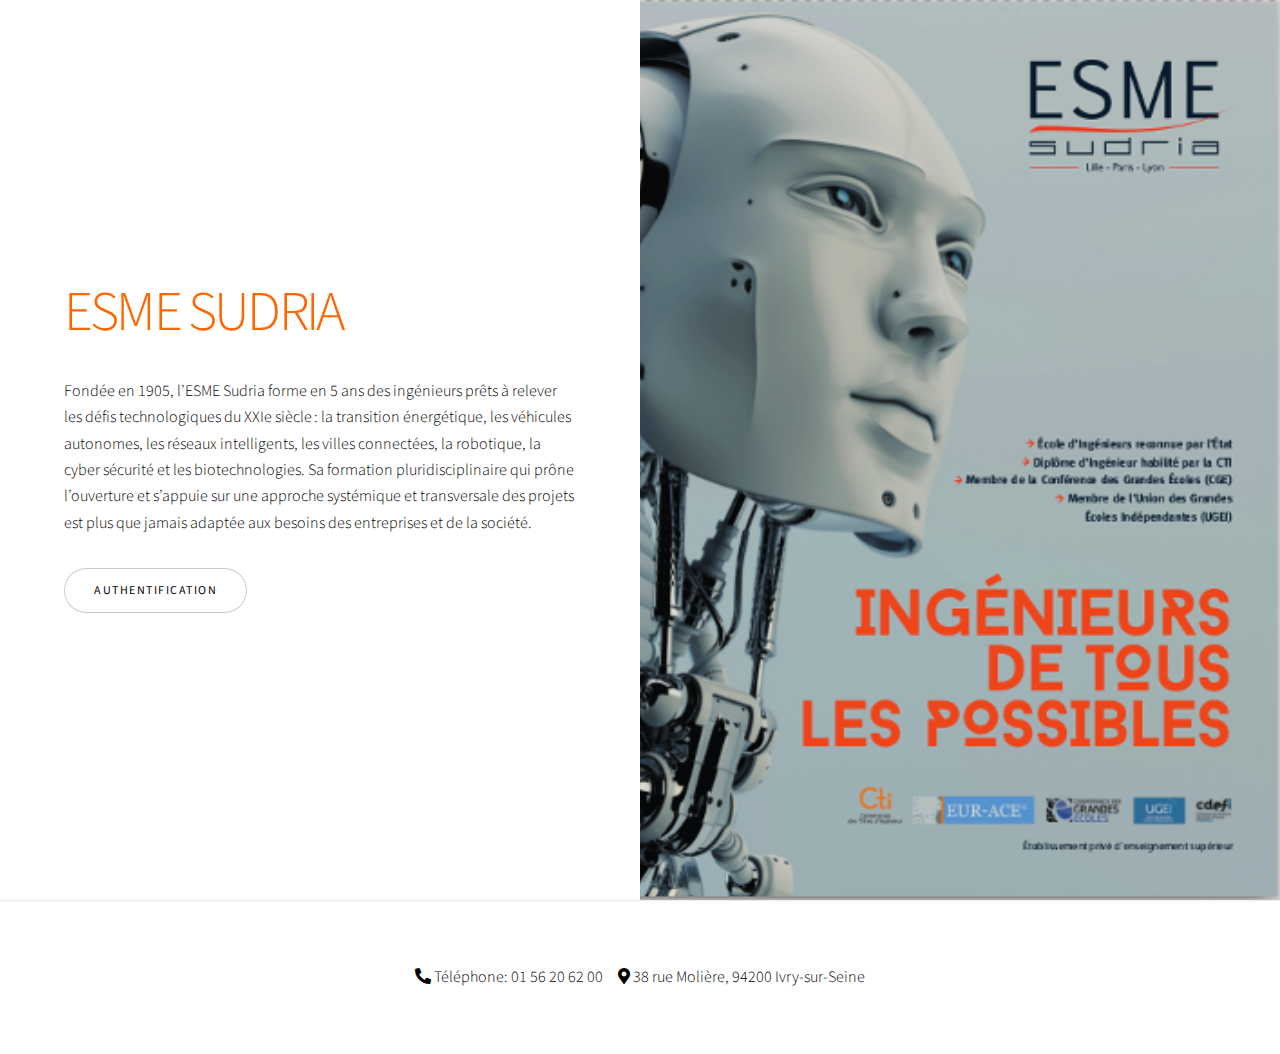
<file: Accueil.html>
<!DOCTYPE HTML>

<html>
<head>
	<title>Gestion des congés</title>
	<meta charset="utf-8" />
	<meta name="viewport" content="width=device-width, initial-scale=1, user-scalable=no" />
	<link rel="stylesheet" href="assets/css/main.css" />
	<noscript><link rel="stylesheet" href="assets/css/noscript.css" /></noscript>
	
	
	<link rel="icon" type="image/ico" href="logo.png" />


</head>
<body class="is-preload">

<!-- Wrapper -->
<div id="wrapper" class="divided">
	
	<!-- One -->
	<section class="banner style1 orient-left content-align-left image-position-right fullscreen onload-image-fade-in onload-content-fade-right">
		<div class="content">
		<h1>	<font color="#ff6600">ESME SUDRIA </font></h1>
			<p class="major"></p>Fondée en 1905, l’ESME Sudria forme en 5 ans des ingénieurs prêts à relever les défis technologiques du XXIe siècle : la transition énergétique, les véhicules autonomes, les réseaux intelligents, les villes connectées, la robotique, la cyber sécurité et les biotechnologies. Sa formation pluridisciplinaire qui prône l’ouverture et s’appuie sur une approche systémique et transversale des projets est plus que jamais adaptée aux besoins des entreprises et de la société.</p>
			<ul class="actions stacked">
				<li><a href="authentification.php" class="button big wide smooth-scroll-middle">Authentification</a></li>
			</ul>
		</div>
		<div class="image">
			<img src="img/esme.png" alt="" />
		</div>
	</section>
	
	
	<!-- Footer -->
	<footer class="wrapper style1 align-center">
		<div class="inner">
			<ul class="icons">
				<li><i class="fas fa-phone-alt"></i><span class="label">  Téléphone: 01 56 20 62 00</span></li>
				
				<li><i class="fas fa-map-marker-alt"></i><span class="label">  38 rue Molière, 94200 Ivry-sur-Seine</span></li>

			</ul>
		
		</div>
	</footer>

</div>

<!-- Scripts -->
<script src="assets/js/jquery.min.js"></script>
<script src="assets/js/jquery.scrollex.min.js"></script>
<script src="assets/js/jquery.scrolly.min.js"></script>
<script src="assets/js/browser.min.js"></script>
<script src="assets/js/breakpoints.min.js"></script>
<script src="assets/js/util.js"></script>
<script src="assets/js/main.js"></script>

</body>
</html>
</file>
<file: assets/css/noscript.css>
/*
	Story by HTML5 UP
	html5up.net | @ajlkn
	Free for personal and commercial use under the CCA 3.0 license (html5up.net/license)
*/

/* Banner (transitions) */

	.banner.onload-content-fade-up .content {
		-moz-transition: none;
		-webkit-transition: none;
		-ms-transition: none;
		transition: none;
	}

	body.is-preload .banner.onload-content-fade-up .content {
		-moz-transform: none;
		-webkit-transform: none;
		-ms-transform: none;
		transform: none;
		opacity: 1;
	}

	.banner.onload-content-fade-down .content {
		-moz-transition: none;
		-webkit-transition: none;
		-ms-transition: none;
		transition: none;
	}

	body.is-preload .banner.onload-content-fade-down .content {
		-moz-transform: none;
		-webkit-transform: none;
		-ms-transform: none;
		transform: none;
		opacity: 1;
	}

	.banner.onload-content-fade-left .content {
		-moz-transition: none;
		-webkit-transition: none;
		-ms-transition: none;
		transition: none;
	}

	body.is-preload .banner.onload-content-fade-left .content {
		-moz-transform: none;
		-webkit-transform: none;
		-ms-transform: none;
		transform: none;
		opacity: 1;
	}

	.banner.onload-content-fade-right .content {
		-moz-transition: none;
		-webkit-transition: none;
		-ms-transition: none;
		transition: none;
	}

	body.is-preload .banner.onload-content-fade-right .content {
		-moz-transform: none;
		-webkit-transform: none;
		-ms-transform: none;
		transform: none;
		opacity: 1;
	}

	.banner.onload-content-fade-in .content {
		-moz-transition: none;
		-webkit-transition: none;
		-ms-transition: none;
		transition: none;
	}

	body.is-preload .banner.onload-content-fade-in .content {
		-moz-transform: none;
		-webkit-transform: none;
		-ms-transform: none;
		transform: none;
		opacity: 1;
	}

	.banner.onload-image-fade-up .image {
		-moz-transition: none;
		-webkit-transition: none;
		-ms-transition: none;
		transition: none;
	}

		.banner.onload-image-fade-up .image img {
			-moz-transition: none;
			-webkit-transition: none;
			-ms-transition: none;
			transition: none;
		}

	body.is-preload .banner.onload-image-fade-up .image {
		-moz-transform: none;
		-webkit-transform: none;
		-ms-transform: none;
		transform: none;
		opacity: 1;
	}

		body.is-preload .banner.onload-image-fade-up .image img {
			opacity: 1;
		}

	.banner.onload-image-fade-down .image {
		-moz-transition: none;
		-webkit-transition: none;
		-ms-transition: none;
		transition: none;
	}

		.banner.onload-image-fade-down .image img {
			-moz-transition: none;
			-webkit-transition: none;
			-ms-transition: none;
			transition: none;
		}

	body.is-preload .banner.onload-image-fade-down .image {
		-moz-transform: none;
		-webkit-transform: none;
		-ms-transform: none;
		transform: none;
		opacity: 1;
	}

		body.is-preload .banner.onload-image-fade-down .image img {
			opacity: 1;
		}

	.banner.onload-image-fade-left .image {
		-moz-transition: none;
		-webkit-transition: none;
		-ms-transition: none;
		transition: none;
	}

		.banner.onload-image-fade-left .image img {
			-moz-transition: none;
			-webkit-transition: none;
			-ms-transition: none;
			transition: none;
		}

	body.is-preload .banner.onload-image-fade-left .image {
		-moz-transform: none;
		-webkit-transform: none;
		-ms-transform: none;
		transform: none;
		opacity: 1;
	}

		body.is-preload .banner.onload-image-fade-left .image img {
			opacity: 1;
		}

	.banner.onload-image-fade-right .image {
		-moz-transition: none;
		-webkit-transition: none;
		-ms-transition: none;
		transition: none;
	}

		.banner.onload-image-fade-right .image img {
			-moz-transition: none;
			-webkit-transition: none;
			-ms-transition: none;
			transition: none;
		}

	body.is-preload .banner.onload-image-fade-right .image {
		-moz-transform: none;
		-webkit-transform: none;
		-ms-transform: none;
		transform: none;
		opacity: 1;
	}

		body.is-preload .banner.onload-image-fade-right .image img {
			opacity: 1;
		}

	.banner.onload-image-fade-in .image img {
		-moz-transition: none;
		-webkit-transition: none;
		-ms-transition: none;
		transition: none;
	}

	body.is-preload .banner.onload-image-fade-in .image img {
		opacity: 1;
	}

	.banner.onscroll-content-fade-up .content {
		-moz-transition: none;
		-webkit-transition: none;
		-ms-transition: none;
		transition: none;
	}

	.banner.onscroll-content-fade-up.is-inactive .content {
		-moz-transform: none;
		-webkit-transform: none;
		-ms-transform: none;
		transform: none;
		opacity: 1;
	}

	.banner.onscroll-content-fade-down .content {
		-moz-transition: none;
		-webkit-transition: none;
		-ms-transition: none;
		transition: none;
	}

	.banner.onscroll-content-fade-down.is-inactive .content {
		-moz-transform: none;
		-webkit-transform: none;
		-ms-transform: none;
		transform: none;
		opacity: 1;
	}

	.banner.onscroll-content-fade-left .content {
		-moz-transition: none;
		-webkit-transition: none;
		-ms-transition: none;
		transition: none;
	}

	.banner.onscroll-content-fade-left.is-inactive .content {
		-moz-transform: none;
		-webkit-transform: none;
		-ms-transform: none;
		transform: none;
		opacity: 1;
	}

	.banner.onscroll-content-fade-right .content {
		-moz-transition: none;
		-webkit-transition: none;
		-ms-transition: none;
		transition: none;
	}

	.banner.onscroll-content-fade-right.is-inactive .content {
		-moz-transform: none;
		-webkit-transform: none;
		-ms-transform: none;
		transform: none;
		opacity: 1;
	}

	.banner.onscroll-content-fade-in .content {
		-moz-transition: none;
		-webkit-transition: none;
		-ms-transition: none;
		transition: none;
	}

	.banner.onscroll-content-fade-in.is-inactive .content {
		-moz-transform: none;
		-webkit-transform: none;
		-ms-transform: none;
		transform: none;
		opacity: 1;
	}

	.banner.onscroll-image-fade-up .image {
		-moz-transition: none;
		-webkit-transition: none;
		-ms-transition: none;
		transition: none;
	}

		.banner.onscroll-image-fade-up .image img {
			-moz-transition: none;
			-webkit-transition: none;
			-ms-transition: none;
			transition: none;
		}

	.banner.onscroll-image-fade-up.is-inactive .image {
		-moz-transform: none;
		-webkit-transform: none;
		-ms-transform: none;
		transform: none;
		opacity: 1;
	}

		.banner.onscroll-image-fade-up.is-inactive .image img {
			opacity: 1;
		}

	.banner.onscroll-image-fade-down .image {
		-moz-transition: none;
		-webkit-transition: none;
		-ms-transition: none;
		transition: none;
	}

		.banner.onscroll-image-fade-down .image img {
			-moz-transition: none;
			-webkit-transition: none;
			-ms-transition: none;
			transition: none;
		}

	.banner.onscroll-image-fade-down.is-inactive .image {
		-moz-transform: none;
		-webkit-transform: none;
		-ms-transform: none;
		transform: none;
		opacity: 1;
	}

		.banner.onscroll-image-fade-down.is-inactive .image img {
			opacity: 1;
		}

	.banner.onscroll-image-fade-left .image {
		-moz-transition: none;
		-webkit-transition: none;
		-ms-transition: none;
		transition: none;
	}

		.banner.onscroll-image-fade-left .image img {
			-moz-transition: none;
			-webkit-transition: none;
			-ms-transition: none;
			transition: none;
		}

	.banner.onscroll-image-fade-left.is-inactive .image {
		-moz-transform: none;
		-webkit-transform: none;
		-ms-transform: none;
		transform: none;
		opacity: 1;
	}

		.banner.onscroll-image-fade-left.is-inactive .image img {
			opacity: 1;
		}

	.banner.onscroll-image-fade-right .image {
		-moz-transition: none;
		-webkit-transition: none;
		-ms-transition: none;
		transition: none;
	}

		.banner.onscroll-image-fade-right .image img {
			-moz-transition: none;
			-webkit-transition: none;
			-ms-transition: none;
			transition: none;
		}

	.banner.onscroll-image-fade-right.is-inactive .image {
		-moz-transform: none;
		-webkit-transform: none;
		-ms-transform: none;
		transform: none;
		opacity: 1;
	}

		.banner.onscroll-image-fade-right.is-inactive .image img {
			opacity: 1;
		}

	.banner.onscroll-image-fade-in .image img {
		-moz-transition: none;
		-webkit-transition: none;
		-ms-transition: none;
		transition: none;
	}

	.banner.onscroll-image-fade-in.is-inactive .image img {
		opacity: 1;
	}
</file>
<file: assets/css/main.css>
@import url(fontawesome-all.min.css);
@import url("https://fonts.googleapis.com/css?family=Source+Sans+Pro:300,300i,400,400i");

/*
	Story by HTML5 UP
	html5up.net | @ajlkn
	Free for personal and commercial use under the CCA 3.0 license (html5up.net/license)
*/

html, body, div, span, applet, object,
iframe, h1, h2, h3, h4, h5, h6, p, blockquote,
pre, a, abbr, acronym, address, big, cite,
code, del, dfn, em, img, ins, kbd, q, s, samp,
small, strike, strong, sub, sup, tt, var, b,
u, i, center, dl, dt, dd, ol, ul, li, fieldset,
form, label, legend, table, caption, tbody,
tfoot, thead, tr, th, td, article, aside,
canvas, details, embed, figure, figcaption,
footer, header, hgroup, menu, nav, output, ruby,
section, summary, time, mark, audio, video {
	margin: 0;
	padding: 0;
	border: 0;
	font-size: 100%;
	font: inherit;
	vertical-align: baseline;}

article, aside, details, figcaption, figure,
footer, header, hgroup, menu, nav, section {
	display: block;}

body {
	line-height: 1;
}

ol, ul {
	list-style: none;
}

blockquote, q {
	quotes: none;
}

	blockquote:before, blockquote:after, q:before, q:after {
		content: '';
		content: none;
	}

table {
	border-collapse: collapse;
	border-spacing: 0;
}

body {
	-webkit-text-size-adjust: none;
}

mark {
	background-color: transparent;
	color: inherit;
}

input::-moz-focus-inner {
	border: 0;
	padding: 0;
}

input, select, textarea {
	-moz-appearance: none;
	-webkit-appearance: none;
	-ms-appearance: none;
	appearance: none;
}

/* Basic */

	@-ms-viewport {
		width: device-width;
	}

	body {
		-ms-overflow-style: scrollbar;
	}

	@media screen and (max-width: 480px) {

		html, body {
			min-width: 320px;
		}

	}

	html {
		box-sizing: border-box;
	}

	*, *:before, *:after {
		box-sizing: inherit;
	}

	body {
		background: #ffffff;
	}

		body.is-preload *, body.is-preload *:before, body.is-preload *:after {
			-moz-animation: none !important;
			-webkit-animation: none !important;
			-ms-animation: none !important;
			animation: none !important;
			-moz-transition: none !important;
			-webkit-transition: none !important;
			-ms-transition: none !important;
			transition: none !important;
		}

/* Type */

	html {
		font-size: 18pt;
	}

		@media screen and (max-width: 1680px) {

			html {
				font-size: 14pt;
			}

		}

		@media screen and (max-width: 1280px) {

			html {
				font-size: 12pt;
			}

		}

		@media screen and (max-width: 736px) {

			html {
				font-size: 11pt;
			}

		}

		@media screen and (max-width: 360px) {

			html {
				font-size: 10pt;
			}

		}

	body {
		background-color: #ffffff;
		color: #000000;
	}

	body, input, select, textarea {
		font-family: "Source Sans Pro", Helvetica, sans-serif;
		font-size: 1rem;
		font-weight: 300;
		line-height: 1.65;
	}

	a {
		-moz-transition: color 0.2s ease-in-out;
		-webkit-transition: color 0.2s ease-in-out;
		-ms-transition: color 0.2s ease-in-out;
		transition: color 0.2s ease-in-out;
		text-decoration: underline;
	}

		a:hover {
			text-decoration: none;
		}

	strong, b {
		font-weight: 400;
	}

	em, i {
		font-style: italic;
	}

	p {
		margin: 0 0 2rem 0;
	}

		p.major {
			font-size: 1.25rem;
		}

	h1, h2, h3, h4, h5, h6 {
		font-weight: 300;
		line-height: 1.375;
		letter-spacing: -0.05em;
		margin: 0 0 1rem 0;
	}

		h1 a, h2 a, h3 a, h4 a, h5 a, h6 a {
			color: inherit;
			text-decoration: none;
		}

	h1 {
		font-size: 3.5rem;
		line-height: 1.2;
	}

	h2 {
		font-size: 2.25rem;
	}

	h3 {
		font-size: 1.5rem;
	}

	h4 {
		font-size: 1.1rem;
	}

	h5 {
		font-size: 0.9rem;
	}

	h6 {
		font-size: 0.7rem;
	}

	sub {
		font-size: 0.8rem;
		position: relative;
		top: 0.5rem;
	}

	sup {
		font-size: 0.8rem;
		position: relative;
		top: -0.5rem;
	}

	blockquote {
		border-left: solid 4px;
		font-style: italic;
		margin: 0 0 2rem 0;
		padding: 0.5rem 0 0.5rem 2rem;
	}

	code {
		border-radius: 4px;
		font-family: "Courier New", monospace;
		font-size: 0.9em;
		margin: 0 0.25rem;
		padding: 0.25rem 0.325rem;
	}

	pre {
		-webkit-overflow-scrolling: touch;
		font-family: "Courier New", monospace;
		font-size: 0.9em;
		margin: 0 0 2rem 0;
	}

		pre code {
			display: block;
			line-height: 1.5;
			padding: 0.75rem 1rem;
			overflow-x: auto;
		}

	hr {
		border: 0;
		border-bottom: solid 1px;
		margin: 2.5rem 0;
	}

		hr.major {
			margin: 3.5rem 0;
		}

	.align-left {
		text-align: left;
	}

	.align-center {
		text-align: center;
	}

	.align-right {
		text-align: right;
	}

	@media screen and (max-width: 736px) {

		p.major {
			font-size: 1.1rem;
		}

		h1 {
			font-size: 2.5rem;
		}

		h2 {
			font-size: 2rem;
		}

		h3 {
			font-size: 1.25rem;
		}

		h4 {
			font-size: 1rem;
		}

	}

	input, select, textarea {
		color: #000000;
	}

	a {
		color: #000000;
	}

		a:hover {
			color: #47D3E5;
		}

	strong, b {
		color: #000000;
	}

	h1, h2, h3, h4, h5, h6 {
		color: #000000;
	}

	blockquote {
		border-left-color: rgba(0, 0, 0, 0.2);
	}

	code {
		background: rgba(0, 0, 0, 0.05);
		border-color: rgba(0, 0, 0, 0.2);
	}

	hr {
		border-bottom-color: rgba(0, 0, 0, 0.2);
	}

/* Row */

	.row {
		display: flex;
		flex-wrap: wrap;
		box-sizing: border-box;
		align-items: stretch;
	}

		.row > * {
			box-sizing: border-box;
		}

		.row.gtr-uniform > * > :last-child {
			margin-bottom: 0;
		}

		.row.aln-left {
			justify-content: flex-start;
		}

		.row.aln-center {
			justify-content: center;
		}

		.row.aln-right {
			justify-content: flex-end;
		}

		.row.aln-top {
			align-items: flex-start;
		}

		.row.aln-middle {
			align-items: center;
		}

		.row.aln-bottom {
			align-items: flex-end;
		}

		.row > .imp {
			order: -1;
		}

		.row > .col-1 {
			width: 8.33333%;
		}

		.row > .off-1 {
			margin-left: 8.33333%;
		}

		.row > .col-2 {
			width: 16.66667%;
		}

		.row > .off-2 {
			margin-left: 16.66667%;
		}

		.row > .col-3 {
			width: 25%;
		}

		.row > .off-3 {
			margin-left: 25%;
		}

		.row > .col-4 {
			width: 33.33333%;
		}

		.row > .off-4 {
			margin-left: 33.33333%;
		}

		.row > .col-5 {
			width: 41.66667%;
		}

		.row > .off-5 {
			margin-left: 41.66667%;
		}

		.row > .col-6 {
			width: 50%;
		}

		.row > .off-6 {
			margin-left: 50%;
		}

		.row > .col-7 {
			width: 58.33333%;
		}

		.row > .off-7 {
			margin-left: 58.33333%;
		}

		.row > .col-8 {
			width: 66.66667%;
		}

		.row > .off-8 {
			margin-left: 66.66667%;
		}

		.row > .col-9 {
			width: 75%;
		}

		.row > .off-9 {
			margin-left: 75%;
		}

		.row > .col-10 {
			width: 83.33333%;
		}

		.row > .off-10 {
			margin-left: 83.33333%;
		}

		.row > .col-11 {
			width: 91.66667%;
		}

		.row > .off-11 {
			margin-left: 91.66667%;
		}

		.row > .col-12 {
			width: 100%;
		}

		.row > .off-12 {
			margin-left: 100%;
		}

		.row.gtr-0 {
			margin-top: 0;
			margin-left: 0rem;
		}

			.row.gtr-0 > * {
				padding: 0 0 0 0rem;
			}

			.row.gtr-0.gtr-uniform {
				margin-top: 0rem;
			}

				.row.gtr-0.gtr-uniform > * {
					padding-top: 0rem;
				}

		.row.gtr-25 {
			margin-top: 0;
			margin-left: -0.5rem;
		}

			.row.gtr-25 > * {
				padding: 0 0 0 0.5rem;
			}

			.row.gtr-25.gtr-uniform {
				margin-top: -0.5rem;
			}

				.row.gtr-25.gtr-uniform > * {
					padding-top: 0.5rem;
				}

		.row.gtr-50 {
			margin-top: 0;
			margin-left: -1rem;
		}

			.row.gtr-50 > * {
				padding: 0 0 0 1rem;
			}

			.row.gtr-50.gtr-uniform {
				margin-top: -1rem;
			}

				.row.gtr-50.gtr-uniform > * {
					padding-top: 1rem;
				}

		.row {
			margin-top: 0;
			margin-left: -2rem;
		}

			.row > * {
				padding: 0 0 0 2rem;
			}

			.row.gtr-uniform {
				margin-top: -2rem;
			}

				.row.gtr-uniform > * {
					padding-top: 2rem;
				}

		.row.gtr-150 {
			margin-top: 0;
			margin-left: -3rem;
		}

			.row.gtr-150 > * {
				padding: 0 0 0 3rem;
			}

			.row.gtr-150.gtr-uniform {
				margin-top: -3rem;
			}

				.row.gtr-150.gtr-uniform > * {
					padding-top: 3rem;
				}

		.row.gtr-200 {
			margin-top: 0;
			margin-left: -4rem;
		}

			.row.gtr-200 > * {
				padding: 0 0 0 4rem;
			}

			.row.gtr-200.gtr-uniform {
				margin-top: -4rem;
			}

				.row.gtr-200.gtr-uniform > * {
					padding-top: 4rem;
				}

		@media screen and (max-width: 1680px) {

			.row {
				display: flex;
				flex-wrap: wrap;
				box-sizing: border-box;
				align-items: stretch;
			}

				.row > * {
					box-sizing: border-box;
				}

				.row.gtr-uniform > * > :last-child {
					margin-bottom: 0;
				}

				.row.aln-left {
					justify-content: flex-start;
				}

				.row.aln-center {
					justify-content: center;
				}

				.row.aln-right {
					justify-content: flex-end;
				}

				.row.aln-top {
					align-items: flex-start;
				}

				.row.aln-middle {
					align-items: center;
				}

				.row.aln-bottom {
					align-items: flex-end;
				}

				.row > .imp-xlarge {
					order: -1;
				}

				.row > .col-1-xlarge {
					width: 8.33333%;
				}

				.row > .off-1-xlarge {
					margin-left: 8.33333%;
				}

				.row > .col-2-xlarge {
					width: 16.66667%;
				}

				.row > .off-2-xlarge {
					margin-left: 16.66667%;
				}

				.row > .col-3-xlarge {
					width: 25%;
				}

				.row > .off-3-xlarge {
					margin-left: 25%;
				}

				.row > .col-4-xlarge {
					width: 33.33333%;
				}

				.row > .off-4-xlarge {
					margin-left: 33.33333%;
				}

				.row > .col-5-xlarge {
					width: 41.66667%;
				}

				.row > .off-5-xlarge {
					margin-left: 41.66667%;
				}

				.row > .col-6-xlarge {
					width: 50%;
				}

				.row > .off-6-xlarge {
					margin-left: 50%;
				}

				.row > .col-7-xlarge {
					width: 58.33333%;
				}

				.row > .off-7-xlarge {
					margin-left: 58.33333%;
				}

				.row > .col-8-xlarge {
					width: 66.66667%;
				}

				.row > .off-8-xlarge {
					margin-left: 66.66667%;
				}

				.row > .col-9-xlarge {
					width: 75%;
				}

				.row > .off-9-xlarge {
					margin-left: 75%;
				}

				.row > .col-10-xlarge {
					width: 83.33333%;
				}

				.row > .off-10-xlarge {
					margin-left: 83.33333%;
				}

				.row > .col-11-xlarge {
					width: 91.66667%;
				}

				.row > .off-11-xlarge {
					margin-left: 91.66667%;
				}

				.row > .col-12-xlarge {
					width: 100%;
				}

				.row > .off-12-xlarge {
					margin-left: 100%;
				}

				.row.gtr-0 {
					margin-top: 0;
					margin-left: 0rem;
				}

					.row.gtr-0 > * {
						padding: 0 0 0 0rem;
					}

					.row.gtr-0.gtr-uniform {
						margin-top: 0rem;
					}

						.row.gtr-0.gtr-uniform > * {
							padding-top: 0rem;
						}

				.row.gtr-25 {
					margin-top: 0;
					margin-left: -0.5rem;
				}

					.row.gtr-25 > * {
						padding: 0 0 0 0.5rem;
					}

					.row.gtr-25.gtr-uniform {
						margin-top: -0.5rem;
					}

						.row.gtr-25.gtr-uniform > * {
							padding-top: 0.5rem;
						}

				.row.gtr-50 {
					margin-top: 0;
					margin-left: -1rem;
				}

					.row.gtr-50 > * {
						padding: 0 0 0 1rem;
					}

					.row.gtr-50.gtr-uniform {
						margin-top: -1rem;
					}

						.row.gtr-50.gtr-uniform > * {
							padding-top: 1rem;
						}

				.row {
					margin-top: 0;
					margin-left: -2rem;
				}

					.row > * {
						padding: 0 0 0 2rem;
					}

					.row.gtr-uniform {
						margin-top: -2rem;
					}

						.row.gtr-uniform > * {
							padding-top: 2rem;
						}

				.row.gtr-150 {
					margin-top: 0;
					margin-left: -3rem;
				}

					.row.gtr-150 > * {
						padding: 0 0 0 3rem;
					}

					.row.gtr-150.gtr-uniform {
						margin-top: -3rem;
					}

						.row.gtr-150.gtr-uniform > * {
							padding-top: 3rem;
						}

				.row.gtr-200 {
					margin-top: 0;
					margin-left: -4rem;
				}

					.row.gtr-200 > * {
						padding: 0 0 0 4rem;
					}

					.row.gtr-200.gtr-uniform {
						margin-top: -4rem;
					}

						.row.gtr-200.gtr-uniform > * {
							padding-top: 4rem;
						}

		}

		@media screen and (max-width: 1280px) {

			.row {
				display: flex;
				flex-wrap: wrap;
				box-sizing: border-box;
				align-items: stretch;
			}

				.row > * {
					box-sizing: border-box;
				}

				.row.gtr-uniform > * > :last-child {
					margin-bottom: 0;
				}

				.row.aln-left {
					justify-content: flex-start;
				}

				.row.aln-center {
					justify-content: center;
				}

				.row.aln-right {
					justify-content: flex-end;
				}

				.row.aln-top {
					align-items: flex-start;
				}

				.row.aln-middle {
					align-items: center;
				}

				.row.aln-bottom {
					align-items: flex-end;
				}

				.row > .imp-large {
					order: -1;
				}

				.row > .col-1-large {
					width: 8.33333%;
				}

				.row > .off-1-large {
					margin-left: 8.33333%;
				}

				.row > .col-2-large {
					width: 16.66667%;
				}

				.row > .off-2-large {
					margin-left: 16.66667%;
				}

				.row > .col-3-large {
					width: 25%;
				}

				.row > .off-3-large {
					margin-left: 25%;
				}

				.row > .col-4-large {
					width: 33.33333%;
				}

				.row > .off-4-large {
					margin-left: 33.33333%;
				}

				.row > .col-5-large {
					width: 41.66667%;
				}

				.row > .off-5-large {
					margin-left: 41.66667%;
				}

				.row > .col-6-large {
					width: 50%;
				}

				.row > .off-6-large {
					margin-left: 50%;
				}

				.row > .col-7-large {
					width: 58.33333%;
				}

				.row > .off-7-large {
					margin-left: 58.33333%;
				}

				.row > .col-8-large {
					width: 66.66667%;
				}

				.row > .off-8-large {
					margin-left: 66.66667%;
				}

				.row > .col-9-large {
					width: 75%;
				}

				.row > .off-9-large {
					margin-left: 75%;
				}

				.row > .col-10-large {
					width: 83.33333%;
				}

				.row > .off-10-large {
					margin-left: 83.33333%;
				}

				.row > .col-11-large {
					width: 91.66667%;
				}

				.row > .off-11-large {
					margin-left: 91.66667%;
				}

				.row > .col-12-large {
					width: 100%;
				}

				.row > .off-12-large {
					margin-left: 100%;
				}

				.row.gtr-0 {
					margin-top: 0;
					margin-left: 0rem;
				}

					.row.gtr-0 > * {
						padding: 0 0 0 0rem;
					}

					.row.gtr-0.gtr-uniform {
						margin-top: 0rem;
					}

						.row.gtr-0.gtr-uniform > * {
							padding-top: 0rem;
						}

				.row.gtr-25 {
					margin-top: 0;
					margin-left: -0.5rem;
				}

					.row.gtr-25 > * {
						padding: 0 0 0 0.5rem;
					}

					.row.gtr-25.gtr-uniform {
						margin-top: -0.5rem;
					}

						.row.gtr-25.gtr-uniform > * {
							padding-top: 0.5rem;
						}

				.row.gtr-50 {
					margin-top: 0;
					margin-left: -1rem;
				}

					.row.gtr-50 > * {
						padding: 0 0 0 1rem;
					}

					.row.gtr-50.gtr-uniform {
						margin-top: -1rem;
					}

						.row.gtr-50.gtr-uniform > * {
							padding-top: 1rem;
						}

				.row {
					margin-top: 0;
					margin-left: -2rem;
				}

					.row > * {
						padding: 0 0 0 2rem;
					}

					.row.gtr-uniform {
						margin-top: -2rem;
					}

						.row.gtr-uniform > * {
							padding-top: 2rem;
						}

				.row.gtr-150 {
					margin-top: 0;
					margin-left: -3rem;
				}

					.row.gtr-150 > * {
						padding: 0 0 0 3rem;
					}

					.row.gtr-150.gtr-uniform {
						margin-top: -3rem;
					}

						.row.gtr-150.gtr-uniform > * {
							padding-top: 3rem;
						}

				.row.gtr-200 {
					margin-top: 0;
					margin-left: -4rem;
				}

					.row.gtr-200 > * {
						padding: 0 0 0 4rem;
					}

					.row.gtr-200.gtr-uniform {
						margin-top: -4rem;
					}

						.row.gtr-200.gtr-uniform > * {
							padding-top: 4rem;
						}

		}

		@media screen and (max-width: 980px) {

			.row {
				display: flex;
				flex-wrap: wrap;
				box-sizing: border-box;
				align-items: stretch;
			}

				.row > * {
					box-sizing: border-box;
				}

				.row.gtr-uniform > * > :last-child {
					margin-bottom: 0;
				}

				.row.aln-left {
					justify-content: flex-start;
				}

				.row.aln-center {
					justify-content: center;
				}

				.row.aln-right {
					justify-content: flex-end;
				}

				.row.aln-top {
					align-items: flex-start;
				}

				.row.aln-middle {
					align-items: center;
				}

				.row.aln-bottom {
					align-items: flex-end;
				}

				.row > .imp-medium {
					order: -1;
				}

				.row > .col-1-medium {
					width: 8.33333%;
				}

				.row > .off-1-medium {
					margin-left: 8.33333%;
				}

				.row > .col-2-medium {
					width: 16.66667%;
				}

				.row > .off-2-medium {
					margin-left: 16.66667%;
				}

				.row > .col-3-medium {
					width: 25%;
				}

				.row > .off-3-medium {
					margin-left: 25%;
				}

				.row > .col-4-medium {
					width: 33.33333%;
				}

				.row > .off-4-medium {
					margin-left: 33.33333%;
				}

				.row > .col-5-medium {
					width: 41.66667%;
				}

				.row > .off-5-medium {
					margin-left: 41.66667%;
				}

				.row > .col-6-medium {
					width: 50%;
				}

				.row > .off-6-medium {
					margin-left: 50%;
				}

				.row > .col-7-medium {
					width: 58.33333%;
				}

				.row > .off-7-medium {
					margin-left: 58.33333%;
				}

				.row > .col-8-medium {
					width: 66.66667%;
				}

				.row > .off-8-medium {
					margin-left: 66.66667%;
				}

				.row > .col-9-medium {
					width: 75%;
				}

				.row > .off-9-medium {
					margin-left: 75%;
				}

				.row > .col-10-medium {
					width: 83.33333%;
				}

				.row > .off-10-medium {
					margin-left: 83.33333%;
				}

				.row > .col-11-medium {
					width: 91.66667%;
				}

				.row > .off-11-medium {
					margin-left: 91.66667%;
				}

				.row > .col-12-medium {
					width: 100%;
				}

				.row > .off-12-medium {
					margin-left: 100%;
				}

				.row.gtr-0 {
					margin-top: 0;
					margin-left: 0rem;
				}

					.row.gtr-0 > * {
						padding: 0 0 0 0rem;
					}

					.row.gtr-0.gtr-uniform {
						margin-top: 0rem;
					}

						.row.gtr-0.gtr-uniform > * {
							padding-top: 0rem;
						}

				.row.gtr-25 {
					margin-top: 0;
					margin-left: -0.5rem;
				}

					.row.gtr-25 > * {
						padding: 0 0 0 0.5rem;
					}

					.row.gtr-25.gtr-uniform {
						margin-top: -0.5rem;
					}

						.row.gtr-25.gtr-uniform > * {
							padding-top: 0.5rem;
						}

				.row.gtr-50 {
					margin-top: 0;
					margin-left: -1rem;
				}

					.row.gtr-50 > * {
						padding: 0 0 0 1rem;
					}

					.row.gtr-50.gtr-uniform {
						margin-top: -1rem;
					}

						.row.gtr-50.gtr-uniform > * {
							padding-top: 1rem;
						}

				.row {
					margin-top: 0;
					margin-left: -2rem;
				}

					.row > * {
						padding: 0 0 0 2rem;
					}

					.row.gtr-uniform {
						margin-top: -2rem;
					}

						.row.gtr-uniform > * {
							padding-top: 2rem;
						}

				.row.gtr-150 {
					margin-top: 0;
					margin-left: -3rem;
				}

					.row.gtr-150 > * {
						padding: 0 0 0 3rem;
					}

					.row.gtr-150.gtr-uniform {
						margin-top: -3rem;
					}

						.row.gtr-150.gtr-uniform > * {
							padding-top: 3rem;
						}

				.row.gtr-200 {
					margin-top: 0;
					margin-left: -4rem;
				}

					.row.gtr-200 > * {
						padding: 0 0 0 4rem;
					}

					.row.gtr-200.gtr-uniform {
						margin-top: -4rem;
					}

						.row.gtr-200.gtr-uniform > * {
							padding-top: 4rem;
						}

		}

		@media screen and (max-width: 736px) {

			.row {
				display: flex;
				flex-wrap: wrap;
				box-sizing: border-box;
				align-items: stretch;
			}

				.row > * {
					box-sizing: border-box;
				}

				.row.gtr-uniform > * > :last-child {
					margin-bottom: 0;
				}

				.row.aln-left {
					justify-content: flex-start;
				}

				.row.aln-center {
					justify-content: center;
				}

				.row.aln-right {
					justify-content: flex-end;
				}

				.row.aln-top {
					align-items: flex-start;
				}

				.row.aln-middle {
					align-items: center;
				}

				.row.aln-bottom {
					align-items: flex-end;
				}

				.row > .imp-small {
					order: -1;
				}

				.row > .col-1-small {
					width: 8.33333%;
				}

				.row > .off-1-small {
					margin-left: 8.33333%;
				}

				.row > .col-2-small {
					width: 16.66667%;
				}

				.row > .off-2-small {
					margin-left: 16.66667%;
				}

				.row > .col-3-small {
					width: 25%;
				}

				.row > .off-3-small {
					margin-left: 25%;
				}

				.row > .col-4-small {
					width: 33.33333%;
				}

				.row > .off-4-small {
					margin-left: 33.33333%;
				}

				.row > .col-5-small {
					width: 41.66667%;
				}

				.row > .off-5-small {
					margin-left: 41.66667%;
				}

				.row > .col-6-small {
					width: 50%;
				}

				.row > .off-6-small {
					margin-left: 50%;
				}

				.row > .col-7-small {
					width: 58.33333%;
				}

				.row > .off-7-small {
					margin-left: 58.33333%;
				}

				.row > .col-8-small {
					width: 66.66667%;
				}

				.row > .off-8-small {
					margin-left: 66.66667%;
				}

				.row > .col-9-small {
					width: 75%;
				}

				.row > .off-9-small {
					margin-left: 75%;
				}

				.row > .col-10-small {
					width: 83.33333%;
				}

				.row > .off-10-small {
					margin-left: 83.33333%;
				}

				.row > .col-11-small {
					width: 91.66667%;
				}

				.row > .off-11-small {
					margin-left: 91.66667%;
				}

				.row > .col-12-small {
					width: 100%;
				}

				.row > .off-12-small {
					margin-left: 100%;
				}

				.row.gtr-0 {
					margin-top: 0;
					margin-left: 0rem;
				}

					.row.gtr-0 > * {
						padding: 0 0 0 0rem;
					}

					.row.gtr-0.gtr-uniform {
						margin-top: 0rem;
					}

						.row.gtr-0.gtr-uniform > * {
							padding-top: 0rem;
						}

				.row.gtr-25 {
					margin-top: 0;
					margin-left: -0.5rem;
				}

					.row.gtr-25 > * {
						padding: 0 0 0 0.5rem;
					}

					.row.gtr-25.gtr-uniform {
						margin-top: -0.5rem;
					}

						.row.gtr-25.gtr-uniform > * {
							padding-top: 0.5rem;
						}

				.row.gtr-50 {
					margin-top: 0;
					margin-left: -1rem;
				}

					.row.gtr-50 > * {
						padding: 0 0 0 1rem;
					}

					.row.gtr-50.gtr-uniform {
						margin-top: -1rem;
					}

						.row.gtr-50.gtr-uniform > * {
							padding-top: 1rem;
						}

				.row {
					margin-top: 0;
					margin-left: -2rem;
				}

					.row > * {
						padding: 0 0 0 2rem;
					}

					.row.gtr-uniform {
						margin-top: -2rem;
					}

						.row.gtr-uniform > * {
							padding-top: 2rem;
						}

				.row.gtr-150 {
					margin-top: 0;
					margin-left: -3rem;
				}

					.row.gtr-150 > * {
						padding: 0 0 0 3rem;
					}

					.row.gtr-150.gtr-uniform {
						margin-top: -3rem;
					}

						.row.gtr-150.gtr-uniform > * {
							padding-top: 3rem;
						}

				.row.gtr-200 {
					margin-top: 0;
					margin-left: -4rem;
				}

					.row.gtr-200 > * {
						padding: 0 0 0 4rem;
					}

					.row.gtr-200.gtr-uniform {
						margin-top: -4rem;
					}

						.row.gtr-200.gtr-uniform > * {
							padding-top: 4rem;
						}

		}

		@media screen and (max-width: 480px) {

			.row {
				display: flex;
				flex-wrap: wrap;
				box-sizing: border-box;
				align-items: stretch;
			}

				.row > * {
					box-sizing: border-box;
				}

				.row.gtr-uniform > * > :last-child {
					margin-bottom: 0;
				}

				.row.aln-left {
					justify-content: flex-start;
				}

				.row.aln-center {
					justify-content: center;
				}

				.row.aln-right {
					justify-content: flex-end;
				}

				.row.aln-top {
					align-items: flex-start;
				}

				.row.aln-middle {
					align-items: center;
				}

				.row.aln-bottom {
					align-items: flex-end;
				}

				.row > .imp-xsmall {
					order: -1;
				}

				.row > .col-1-xsmall {
					width: 8.33333%;
				}

				.row > .off-1-xsmall {
					margin-left: 8.33333%;
				}

				.row > .col-2-xsmall {
					width: 16.66667%;
				}

				.row > .off-2-xsmall {
					margin-left: 16.66667%;
				}

				.row > .col-3-xsmall {
					width: 25%;
				}

				.row > .off-3-xsmall {
					margin-left: 25%;
				}

				.row > .col-4-xsmall {
					width: 33.33333%;
				}

				.row > .off-4-xsmall {
					margin-left: 33.33333%;
				}

				.row > .col-5-xsmall {
					width: 41.66667%;
				}

				.row > .off-5-xsmall {
					margin-left: 41.66667%;
				}

				.row > .col-6-xsmall {
					width: 50%;
				}

				.row > .off-6-xsmall {
					margin-left: 50%;
				}

				.row > .col-7-xsmall {
					width: 58.33333%;
				}

				.row > .off-7-xsmall {
					margin-left: 58.33333%;
				}

				.row > .col-8-xsmall {
					width: 66.66667%;
				}

				.row > .off-8-xsmall {
					margin-left: 66.66667%;
				}

				.row > .col-9-xsmall {
					width: 75%;
				}

				.row > .off-9-xsmall {
					margin-left: 75%;
				}

				.row > .col-10-xsmall {
					width: 83.33333%;
				}

				.row > .off-10-xsmall {
					margin-left: 83.33333%;
				}

				.row > .col-11-xsmall {
					width: 91.66667%;
				}

				.row > .off-11-xsmall {
					margin-left: 91.66667%;
				}

				.row > .col-12-xsmall {
					width: 100%;
				}

				.row > .off-12-xsmall {
					margin-left: 100%;
				}

				.row.gtr-0 {
					margin-top: 0;
					margin-left: 0rem;
				}

					.row.gtr-0 > * {
						padding: 0 0 0 0rem;
					}

					.row.gtr-0.gtr-uniform {
						margin-top: 0rem;
					}

						.row.gtr-0.gtr-uniform > * {
							padding-top: 0rem;
						}

				.row.gtr-25 {
					margin-top: 0;
					margin-left: -0.5rem;
				}

					.row.gtr-25 > * {
						padding: 0 0 0 0.5rem;
					}

					.row.gtr-25.gtr-uniform {
						margin-top: -0.5rem;
					}

						.row.gtr-25.gtr-uniform > * {
							padding-top: 0.5rem;
						}

				.row.gtr-50 {
					margin-top: 0;
					margin-left: -1rem;
				}

					.row.gtr-50 > * {
						padding: 0 0 0 1rem;
					}

					.row.gtr-50.gtr-uniform {
						margin-top: -1rem;
					}

						.row.gtr-50.gtr-uniform > * {
							padding-top: 1rem;
						}

				.row {
					margin-top: 0;
					margin-left: -2rem;
				}

					.row > * {
						padding: 0 0 0 2rem;
					}

					.row.gtr-uniform {
						margin-top: -2rem;
					}

						.row.gtr-uniform > * {
							padding-top: 2rem;
						}

				.row.gtr-150 {
					margin-top: 0;
					margin-left: -3rem;
				}

					.row.gtr-150 > * {
						padding: 0 0 0 3rem;
					}

					.row.gtr-150.gtr-uniform {
						margin-top: -3rem;
					}

						.row.gtr-150.gtr-uniform > * {
							padding-top: 3rem;
						}

				.row.gtr-200 {
					margin-top: 0;
					margin-left: -4rem;
				}

					.row.gtr-200 > * {
						padding: 0 0 0 4rem;
					}

					.row.gtr-200.gtr-uniform {
						margin-top: -4rem;
					}

						.row.gtr-200.gtr-uniform > * {
							padding-top: 4rem;
						}

		}

		@media screen and (max-width: 360px) {

			.row {
				display: flex;
				flex-wrap: wrap;
				box-sizing: border-box;
				align-items: stretch;
			}

				.row > * {
					box-sizing: border-box;
				}

				.row.gtr-uniform > * > :last-child {
					margin-bottom: 0;
				}

				.row.aln-left {
					justify-content: flex-start;
				}

				.row.aln-center {
					justify-content: center;
				}

				.row.aln-right {
					justify-content: flex-end;
				}

				.row.aln-top {
					align-items: flex-start;
				}

				.row.aln-middle {
					align-items: center;
				}

				.row.aln-bottom {
					align-items: flex-end;
				}

				.row > .imp-xxsmall {
					order: -1;
				}

				.row > .col-1-xxsmall {
					width: 8.33333%;
				}

				.row > .off-1-xxsmall {
					margin-left: 8.33333%;
				}

				.row > .col-2-xxsmall {
					width: 16.66667%;
				}

				.row > .off-2-xxsmall {
					margin-left: 16.66667%;
				}

				.row > .col-3-xxsmall {
					width: 25%;
				}

				.row > .off-3-xxsmall {
					margin-left: 25%;
				}

				.row > .col-4-xxsmall {
					width: 33.33333%;
				}

				.row > .off-4-xxsmall {
					margin-left: 33.33333%;
				}

				.row > .col-5-xxsmall {
					width: 41.66667%;
				}

				.row > .off-5-xxsmall {
					margin-left: 41.66667%;
				}

				.row > .col-6-xxsmall {
					width: 50%;
				}

				.row > .off-6-xxsmall {
					margin-left: 50%;
				}

				.row > .col-7-xxsmall {
					width: 58.33333%;
				}

				.row > .off-7-xxsmall {
					margin-left: 58.33333%;
				}

				.row > .col-8-xxsmall {
					width: 66.66667%;
				}

				.row > .off-8-xxsmall {
					margin-left: 66.66667%;
				}

				.row > .col-9-xxsmall {
					width: 75%;
				}

				.row > .off-9-xxsmall {
					margin-left: 75%;
				}

				.row > .col-10-xxsmall {
					width: 83.33333%;
				}

				.row > .off-10-xxsmall {
					margin-left: 83.33333%;
				}

				.row > .col-11-xxsmall {
					width: 91.66667%;
				}

				.row > .off-11-xxsmall {
					margin-left: 91.66667%;
				}

				.row > .col-12-xxsmall {
					width: 100%;
				}

				.row > .off-12-xxsmall {
					margin-left: 100%;
				}

				.row.gtr-0 {
					margin-top: 0;
					margin-left: 0rem;
				}

					.row.gtr-0 > * {
						padding: 0 0 0 0rem;
					}

					.row.gtr-0.gtr-uniform {
						margin-top: 0rem;
					}

						.row.gtr-0.gtr-uniform > * {
							padding-top: 0rem;
						}

				.row.gtr-25 {
					margin-top: 0;
					margin-left: -0.5rem;
				}

					.row.gtr-25 > * {
						padding: 0 0 0 0.5rem;
					}

					.row.gtr-25.gtr-uniform {
						margin-top: -0.5rem;
					}

						.row.gtr-25.gtr-uniform > * {
							padding-top: 0.5rem;
						}

				.row.gtr-50 {
					margin-top: 0;
					margin-left: -1rem;
				}

					.row.gtr-50 > * {
						padding: 0 0 0 1rem;
					}

					.row.gtr-50.gtr-uniform {
						margin-top: -1rem;
					}

						.row.gtr-50.gtr-uniform > * {
							padding-top: 1rem;
						}

				.row {
					margin-top: 0;
					margin-left: -2rem;
				}

					.row > * {
						padding: 0 0 0 2rem;
					}

					.row.gtr-uniform {
						margin-top: -2rem;
					}

						.row.gtr-uniform > * {
							padding-top: 2rem;
						}

				.row.gtr-150 {
					margin-top: 0;
					margin-left: -3rem;
				}

					.row.gtr-150 > * {
						padding: 0 0 0 3rem;
					}

					.row.gtr-150.gtr-uniform {
						margin-top: -3rem;
					}

						.row.gtr-150.gtr-uniform > * {
							padding-top: 3rem;
						}

				.row.gtr-200 {
					margin-top: 0;
					margin-left: -4rem;
				}

					.row.gtr-200 > * {
						padding: 0 0 0 4rem;
					}

					.row.gtr-200.gtr-uniform {
						margin-top: -4rem;
					}

						.row.gtr-200.gtr-uniform > * {
							padding-top: 4rem;
						}

		}

/* Box */

	.box {
		border-radius: 4px;
		border: solid 1px;
		margin-bottom: 2rem;
		padding: 1.5rem;
	}

		.box > :last-child,
		.box > :last-child > :last-child,
		.box > :last-child > :last-child > :last-child {
			margin-bottom: 0;
		}

		.box.alt {
			border: 0;
			border-radius: 0;
			padding: 0;
		}

	.box {
		border-color: rgba(0, 0, 0, 0.2);
	}

/* Button */

	input[type="submit"],
	input[type="reset"],
	input[type="button"],
	button,
	.button {
		-moz-appearance: none;
		-webkit-appearance: none;
		-ms-appearance: none;
		appearance: none;
		-moz-transition: background-color 0.2s ease-in-out, box-shadow 0.2s ease-in-out, color 0.2s ease-in-out;
		-webkit-transition: background-color 0.2s ease-in-out, box-shadow 0.2s ease-in-out, color 0.2s ease-in-out;
		-ms-transition: background-color 0.2s ease-in-out, box-shadow 0.2s ease-in-out, color 0.2s ease-in-out;
		transition: background-color 0.2s ease-in-out, box-shadow 0.2s ease-in-out, color 0.2s ease-in-out;
		border: 0;
		cursor: pointer;
		display: inline-block;
		font-weight: 400;
		letter-spacing: 0.125em;
		text-align: center;
		text-decoration: none;
		text-transform: uppercase;
		white-space: nowrap;
		font-size: 0.75rem;
		max-width: 20rem;
		height: 3.75em;
		line-height: 3.75em;
		border-radius: 3.75em;
		padding: 0 2.5em;
		text-overflow: ellipsis;
		overflow: hidden;
	}

		input[type="submit"].icon:before,
		input[type="reset"].icon:before,
		input[type="button"].icon:before,
		button.icon:before,
		.button.icon:before {
			margin-right: 0.5rem;
		}

		input[type="submit"].fit,
		input[type="reset"].fit,
		input[type="button"].fit,
		button.fit,
		.button.fit {
			width: 100%;
		}

		input[type="submit"].small,
		input[type="reset"].small,
		input[type="button"].small,
		button.small,
		.button.small {
			font-size: 0.6rem;
			height: 3.325em;
			line-height: 3.325em;
			border-radius: 3.325em;
			padding: 0 2em;
		}

		input[type="submit"].large,
		input[type="reset"].large,
		input[type="button"].large,
		button.large,
		.button.large {
			font-size: 0.8rem;
			height: 4em;
			line-height: 4em;
			border-radius: 4em;
			padding: 0 3em;
		}

		input[type="submit"].wide,
		input[type="reset"].wide,
		input[type="button"].wide,
		button.wide,
		.button.wide {
			min-width: 14em;
		}

		input[type="submit"].disabled, input[type="submit"]:disabled,
		input[type="reset"].disabled,
		input[type="reset"]:disabled,
		input[type="button"].disabled,
		input[type="button"]:disabled,
		button.disabled,
		button:disabled,
		.button.disabled,
		.button:disabled {
			pointer-events: none;
			opacity: 0.25;
		}

	input[type="submit"],
	input[type="reset"],
	input[type="button"],
	button,
	.button {
		background-color: transparent;
		box-shadow: inset 0 0 0 1px rgba(0, 0, 0, 0.2);
		color: #000000 !important;
	}

		input[type="submit"]:hover,
		input[type="reset"]:hover,
		input[type="button"]:hover,
		button:hover,
		.button:hover {
			box-shadow: inset 0 0 0 1px #47D3E5;
			color: #47D3E5 !important;
		}

		input[type="submit"]:active,
		input[type="reset"]:active,
		input[type="button"]:active,
		button:active,
		.button:active {
			background-color: rgba(71, 211, 229, 0.2);
			box-shadow: inset 0 0 0 1px #47D3E5;
			color: #47D3E5 !important;
		}

		input[type="submit"].primary,
		input[type="reset"].primary,
		input[type="button"].primary,
		button.primary,
		.button.primary {
			background-color: #000000;
			box-shadow: none;
			color: #ffffff !important;
		}

			input[type="submit"].primary:hover,
			input[type="reset"].primary:hover,
			input[type="button"].primary:hover,
			button.primary:hover,
			.button.primary:hover {
				background-color: #47D3E5;
			}

			input[type="submit"].primary:active,
			input[type="reset"].primary:active,
			input[type="button"].primary:active,
			button.primary:active,
			.button.primary:active {
				background-color: #1ebdd1;
			}

/* Form */

	form {
		margin: 0 0 2rem 0;
	}

		form > :last-child {
			margin-bottom: 0;
		}

		form > .fields {
			display: -moz-flex;
			display: -webkit-flex;
			display: -ms-flex;
			display: flex;
			-moz-flex-wrap: wrap;
			-webkit-flex-wrap: wrap;
			-ms-flex-wrap: wrap;
			flex-wrap: wrap;
			width: calc(100% + 3rem);
			margin: -1.5rem 0 2rem -1.5rem;
		}

			form > .fields > .field {
				-moz-flex-grow: 0;
				-webkit-flex-grow: 0;
				-ms-flex-grow: 0;
				flex-grow: 0;
				-moz-flex-shrink: 0;
				-webkit-flex-shrink: 0;
				-ms-flex-shrink: 0;
				flex-shrink: 0;
				padding: 1.5rem 0 0 1.5rem;
				width: calc(100% - 1.5rem);
			}

				form > .fields > .field.half {
					width: calc(50% - 0.75rem);
				}

				form > .fields > .field.third {
					width: calc(100%/3 - 0.5rem);
				}

				form > .fields > .field.quarter {
					width: calc(25% - 0.375rem);
				}

		@media screen and (max-width: 480px) {

			form > .fields {
				width: calc(100% + 3rem);
				margin: -1.5rem 0 2rem -1.5rem;
			}

				form > .fields > .field {
					padding: 1.5rem 0 0 1.5rem;
					width: calc(100% - 1.5rem);
				}

					form > .fields > .field.half {
						width: calc(100% - 1.5rem);
					}

					form > .fields > .field.third {
						width: calc(100% - 1.5rem);
					}

					form > .fields > .field.quarter {
						width: calc(100% - 1.5rem);
					}

		}

	label {
		display: block;
		font-size: 0.9rem;
		font-weight: 400;
		margin: 0 0 1rem 0;
	}

	input[type="text"],
	input[type="password"],
	input[type="email"],
	input[type="tel"],
	input[type="search"],
	input[type="url"],
	select,
	textarea {
		-moz-appearance: none;
		-webkit-appearance: none;
		-ms-appearance: none;
		appearance: none;
		background-color: transparent;
		border-radius: 4px;
		border: none;
		border: solid 1px;
		color: inherit;
		display: block;
		outline: 0;
		padding: 0 0.825rem;
		text-decoration: none;
		width: 100%;
	}

		input[type="text"]:invalid,
		input[type="password"]:invalid,
		input[type="email"]:invalid,
		input[type="tel"]:invalid,
		input[type="search"]:invalid,
		input[type="url"]:invalid,
		select:invalid,
		textarea:invalid {
			box-shadow: none;
		}

	select {
		background-size: 1.25rem;
		background-repeat: no-repeat;
		background-position: calc(100% - 1rem) center;
		height: 2.75rem;
		padding-right: 2.75rem;
		text-overflow: ellipsis;
	}

		select:focus::-ms-value {
			background-color: transparent;
		}

		select::-ms-expand {
			display: none;
		}

	input[type="text"],
	input[type="password"],
	input[type="email"],
	input[type="tel"],
	input[type="search"],
	input[type="url"],
	select {
		height: 2.75rem;
	}

	textarea {
		padding: 0.75rem 1rem;
	}

	input[type="checkbox"],
	input[type="radio"] {
		-moz-appearance: none;
		-webkit-appearance: none;
		-ms-appearance: none;
		appearance: none;
		display: block;
		float: left;
		margin-right: -2rem;
		opacity: 0;
		width: 1rem;
		z-index: -1;
	}

		input[type="checkbox"] + label,
		input[type="radio"] + label {
			text-decoration: none;
			-moz-user-select: none;
			-webkit-user-select: none;
			-ms-user-select: none;
			user-select: none;
			cursor: pointer;
			display: inline-block;
			font-size: 1rem;
			font-weight: 300;
			padding-left: 2.4rem;
			padding-right: 0.75rem;
			position: relative;
			margin-bottom: 0;
		}

			input[type="checkbox"] + label:before,
			input[type="radio"] + label:before {
				-moz-osx-font-smoothing: grayscale;
				-webkit-font-smoothing: antialiased;
				display: inline-block;
				font-style: normal;
				font-variant: normal;
				text-rendering: auto;
				line-height: 1;
				text-transform: none !important;
				font-family: 'Font Awesome 5 Free';
				font-weight: 900;
			}

			input[type="checkbox"] + label:before,
			input[type="radio"] + label:before {
				border-radius: 4px;
				border: solid 1px;
				content: '';
				display: inline-block;
				font-size: 0.8rem;
				height: 1.65rem;
				left: 0;
				line-height: 1.65rem;
				position: absolute;
				text-align: center;
				top: 0;
				width: 1.65rem;
			}

		input[type="checkbox"]:checked + label:before,
		input[type="radio"]:checked + label:before {
			content: '\f00c';
		}

	input[type="checkbox"] + label:before {
		border-radius: 4px;
	}

	input[type="radio"] + label:before {
		border-radius: 100%;
	}

	::-webkit-input-placeholder {
		opacity: 1.0;
	}

	:-moz-placeholder {
		opacity: 1.0;
	}

	::-moz-placeholder {
		opacity: 1.0;
	}

	:-ms-input-placeholder {
		opacity: 1.0;
	}

	label {
		color: #000000;
	}

	input[type="text"],
	input[type="password"],
	input[type="email"],
	input[type="tel"],
	input[type="search"],
	input[type="url"],
	select,
	textarea {
		border-color: rgba(0, 0, 0, 0.2);
	}

		input[type="text"]:focus,
		input[type="password"]:focus,
		input[type="email"]:focus,
		input[type="tel"]:focus,
		input[type="search"]:focus,
		input[type="url"]:focus,
		select:focus,
		textarea:focus {
			border-color: #47D3E5;
			box-shadow: 0 0 0 1px #47D3E5;
		}

	select {
		background-image: url("data:image/svg+xml;charset=utf8,%3Csvg xmlns='http://www.w3.org/2000/svg' width='40' height='40' preserveAspectRatio='none' viewBox='0 0 40 40'%3E%3Cpath d='M9.4,12.3l10.4,10.4l10.4-10.4c0.2-0.2,0.5-0.4,0.9-0.4c0.3,0,0.6,0.1,0.9,0.4l3.3,3.3c0.2,0.2,0.4,0.5,0.4,0.9 c0,0.4-0.1,0.6-0.4,0.9L20.7,31.9c-0.2,0.2-0.5,0.4-0.9,0.4c-0.3,0-0.6-0.1-0.9-0.4L4.3,17.3c-0.2-0.2-0.4-0.5-0.4-0.9 c0-0.4,0.1-0.6,0.4-0.9l3.3-3.3c0.2-0.2,0.5-0.4,0.9-0.4S9.1,12.1,9.4,12.3z' fill='rgba(0, 0, 0, 0.2)' /%3E%3C/svg%3E");
	}

		select option {
			color: #000000;
			background: #ffffff;
		}

	input[type="checkbox"] + label,
	input[type="radio"] + label {
		color: #000000;
	}

		input[type="checkbox"] + label:before,
		input[type="radio"] + label:before {
			border-color: rgba(0, 0, 0, 0.2);
		}

	input[type="checkbox"]:checked + label:before,
	input[type="radio"]:checked + label:before {
		background-color: #000000;
		border-color: #000000;
		color: #ffffff;
	}

	input[type="checkbox"]:focus + label:before,
	input[type="radio"]:focus + label:before {
		border-color: #47D3E5;
		box-shadow: 0 0 0 1px #47D3E5;
	}

	::-webkit-input-placeholder {
		color: rgba(0, 0, 0, 0.75) !important;
	}

	:-moz-placeholder {
		color: rgba(0, 0, 0, 0.75) !important;
	}

	::-moz-placeholder {
		color: rgba(0, 0, 0, 0.75) !important;
	}

	:-ms-input-placeholder {
		color: rgba(0, 0, 0, 0.75) !important;
	}

/* Icon */

	.icon {
		text-decoration: none;
		border-bottom: none;
		position: relative;
		text-align: center;
	}

		.icon:before {
			-moz-osx-font-smoothing: grayscale;
			-webkit-font-smoothing: antialiased;
			display: inline-block;
			font-style: normal;
			font-variant: normal;
			text-rendering: auto;
			line-height: 1;
			text-transform: none !important;
			font-family: 'Font Awesome 5 Free';
			font-weight: 400;
		}

		.icon > .label {
			display: none;
		}

		.icon:before {
			line-height: inherit;
		}

		.icon.solid:before {
			font-weight: 900;
		}

		.icon.brands:before {
			font-family: 'Font Awesome 5 Brands';
		}

		.icon.style2:before {
			border-radius: 2.75em;
			display: inline-block;
			height: 2.75em;
			line-height: 2.75em;
			width: 2.75em;
		}

		.icon.major {
			display: block;
			margin: 0 0 1rem 0;
		}

			.icon.major:before {
				font-size: 1.25rem;
			}

	a.icon.style2:before {
		-moz-transition: background-color 0.2s ease-in-out, box-shadow 0.2s ease-in-out, color 0.2s ease-in-out;
		-webkit-transition: background-color 0.2s ease-in-out, box-shadow 0.2s ease-in-out, color 0.2s ease-in-out;
		-ms-transition: background-color 0.2s ease-in-out, box-shadow 0.2s ease-in-out, color 0.2s ease-in-out;
		transition: background-color 0.2s ease-in-out, box-shadow 0.2s ease-in-out, color 0.2s ease-in-out;
	}

	.icon.style2:before {
		box-shadow: inset 0 0 0 1px rgba(0, 0, 0, 0.2);
	}

	a.icon.style2:hover:before {
		box-shadow: inset 0 0 0 1px #47D3E5;
		color: #47D3E5;
	}

	a.icon.style2:active:before {
		background-color: rgba(71, 211, 229, 0.1);
		box-shadow: inset 0 0 0 1px #47D3E5;
		color: #47D3E5;
	}

/* Image */

	.image {
		border: 0;
		border-radius: 4px;
		display: inline-block;
		position: relative;
	}

		.image img {
			display: block;
			border-radius: 4px;
		}

		.image.left, .image.right {
			width: 40%;
			max-width: 10rem;
		}

			.image.left img, .image.right img {
				width: 100%;
			}

		.image.left {
			float: left;
			margin: 0 1.5rem 1rem 0;
			top: 0.25rem;
		}

		.image.right {
			float: right;
			margin: 0 0 1rem 1.5rem;
			top: 0.25rem;
		}

		.image.fit {
			display: block;
			margin: 0 0 2rem 0;
			width: 100%;
		}

			.image.fit img {
				width: 100%;
			}

		.image.main {
			display: block;
			margin: 0 0 3rem 0;
			width: 100%;
		}

			.image.main img {
				width: 100%;
			}

/* List */

	ol {
		list-style: decimal;
		margin: 0 0 2rem 0;
		padding-left: 1.25rem;
	}

		ol li {
			padding-left: 0.25rem;
		}

	ul {
		list-style: disc;
		margin: 0 0 2rem 0;
		padding-left: 1rem;
	}

		ul li {
			padding-left: 0.5rem;
		}

		ul.alt {
			list-style: none;
			padding-left: 0;
		}

			ul.alt li {
				border-top: solid 1px;
				padding: 0.5rem 0;
			}

				ul.alt li:first-child {
					border-top: 0;
					padding-top: 0;
				}

	dl {
		margin: 0 0 2rem 0;
	}

		dl dt {
			display: block;
			font-weight: 400;
			margin: 0 0 1rem 0;
		}

		dl dd {
			margin-left: 2rem;
		}

		dl.style2 dt {
			width: 25%;
			float: left;
		}

		dl.style2 dd {
			width: 70%;
			float: left;
		}

		dl.style2:after {
			content: '';
			display: block;
			clear: both;
		}

	ul.alt li {
		border-top-color: rgba(0, 0, 0, 0.2);
	}

/* Actions */

	ul.actions {
		display: -moz-flex;
		display: -webkit-flex;
		display: -ms-flex;
		display: flex;
		cursor: default;
		list-style: none;
		margin-left: -1rem;
		padding-left: 0;
	}

		ul.actions li {
			padding: 0 0 0 1rem;
			vertical-align: middle;
		}

		ul.actions.special {
			-moz-justify-content: center;
			-webkit-justify-content: center;
			-ms-justify-content: center;
			justify-content: center;
			width: 100%;
			margin-left: 0;
		}

			ul.actions.special li:first-child {
				padding-left: 0;
			}

		ul.actions.stacked {
			-moz-flex-direction: column;
			-webkit-flex-direction: column;
			-ms-flex-direction: column;
			flex-direction: column;
			margin-left: 0;
		}

			ul.actions.stacked li {
				padding: 1.3rem 0 0 0;
			}

				ul.actions.stacked li:first-child {
					padding-top: 0;
				}

		ul.actions.fit {
			width: calc(100% + 1rem);
		}

			ul.actions.fit li {
				-moz-flex-grow: 1;
				-webkit-flex-grow: 1;
				-ms-flex-grow: 1;
				flex-grow: 1;
				-moz-flex-shrink: 1;
				-webkit-flex-shrink: 1;
				-ms-flex-shrink: 1;
				flex-shrink: 1;
				width: 100%;
			}

				ul.actions.fit li > * {
					width: 100%;
				}

			ul.actions.fit.stacked {
				width: 100%;
			}

		@media screen and (max-width: 480px) {

			ul.actions:not(.fixed) {
				-moz-flex-direction: column;
				-webkit-flex-direction: column;
				-ms-flex-direction: column;
				flex-direction: column;
				margin-left: 0;
				width: 100% !important;
			}

				ul.actions:not(.fixed) li {
					-moz-flex-grow: 1;
					-webkit-flex-grow: 1;
					-ms-flex-grow: 1;
					flex-grow: 1;
					-moz-flex-shrink: 1;
					-webkit-flex-shrink: 1;
					-ms-flex-shrink: 1;
					flex-shrink: 1;
					padding: 1rem 0 0 0;
					text-align: center;
					width: 100%;
				}

					ul.actions:not(.fixed) li > * {
						width: 100%;
					}

					ul.actions:not(.fixed) li:first-child {
						padding-top: 0;
					}

					ul.actions:not(.fixed) li input[type="submit"],
					ul.actions:not(.fixed) li input[type="reset"],
					ul.actions:not(.fixed) li input[type="button"],
					ul.actions:not(.fixed) li button,
					ul.actions:not(.fixed) li .button {
						width: 100%;
					}

						ul.actions:not(.fixed) li input[type="submit"].icon:before,
						ul.actions:not(.fixed) li input[type="reset"].icon:before,
						ul.actions:not(.fixed) li input[type="button"].icon:before,
						ul.actions:not(.fixed) li button.icon:before,
						ul.actions:not(.fixed) li .button.icon:before {
							margin-left: -0.5rem;
						}

		}

/* Icons */

	ul.icons {
		cursor: default;
		list-style: none;
		padding-left: 0;
	}

		ul.icons li {
			display: inline-block;
			padding: 0 0.75rem 0 0;
		}

			ul.icons li:last-child {
				padding-right: 0;
			}

/* Section/Article */

	section.special, article.special {
		text-align: center;
	}

	header p {
		position: relative;
		margin: -0.65rem 0 1.5rem 0;
		font-style: italic;
	}

	header h1 + p {
		font-size: 1.375rem;
	}

	header h2 + p {
		font-size: 1.25rem;
	}

	header h3 + p {
		font-size: 1.1rem;
	}

	header h4 + p,
	header h5 + p,
	header h6 + p {
		font-size: 0.9rem;
	}

	header p {
		color: rgba(0, 0, 0, 0.75);
	}

/* Table */

	.table-wrapper {
		-webkit-overflow-scrolling: touch;
		margin: 0 0 2rem 0;
		overflow-x: auto;
	}

		.table-wrapper > table {
			margin-bottom: 0;
		}

	table {
		margin: 0 0 2rem 0;
		width: 100%;
	}

		table tbody tr {
			border: solid 1px;
			border-left: 0;
			border-right: 0;
		}

		table td {
			padding: 0.75rem 0.75rem;
		}

		table th {
			font-size: 0.9rem;
			font-weight: 400;
			padding: 0 0.75rem 0.75rem 0.75rem;
			text-align: left;
		}

		table thead {
			border-bottom: solid 2px;
		}

		table tfoot {
			border-top: solid 2px;
		}

		table.alt {
			border-collapse: separate;
		}

			table.alt tbody tr td {
				border: solid 1px;
				border-left-width: 0;
				border-top-width: 0;
			}

				table.alt tbody tr td:first-child {
					border-left-width: 1px;
				}

			table.alt tbody tr:first-child td {
				border-top-width: 1px;
			}

			table.alt thead {
				border-bottom: 0;
			}

			table.alt tfoot {
				border-top: 0;
			}

		table.fixed {
			table-layout: fixed;
		}

	table tbody tr {
		border-color: rgba(0, 0, 0, 0.2);
	}

		table tbody tr:nth-child(2n + 1) {
			background-color: rgba(0, 0, 0, 0.05);
		}

		table tbody tr.alt {
			background-color: rgba(0, 0, 0, 0.05) !important;
		}

	table th {
		color: #000000;
	}

	table thead {
		border-bottom-color: rgba(0, 0, 0, 0.2);
	}

	table tfoot {
		border-top-color: rgba(0, 0, 0, 0.2);
	}

	table.alt tbody tr td {
		border-color: rgba(0, 0, 0, 0.2);
	}

	table.uniform tbody tr:nth-child(2n + 1) {
		background-color: transparent;
	}

/* Banner (transitions) */

	.banner.onload-content-fade-up .content {
		-moz-transition: opacity 0.75s ease-in-out, -moz-transform 0.75s ease-in-out;
		-webkit-transition: opacity 0.75s ease-in-out, -webkit-transform 0.75s ease-in-out;
		-ms-transition: opacity 0.75s ease-in-out, -ms-transform 0.75s ease-in-out;
		transition: opacity 0.75s ease-in-out, transform 0.75s ease-in-out;
	}

	body.is-preload .banner.onload-content-fade-up .content {
		-moz-transform: translateY(1rem);
		-webkit-transform: translateY(1rem);
		-ms-transform: translateY(1rem);
		transform: translateY(1rem);
		opacity: 0;
	}

	.banner.onload-content-fade-down .content {
		-moz-transition: opacity 0.75s ease-in-out, -moz-transform 0.75s ease-in-out;
		-webkit-transition: opacity 0.75s ease-in-out, -webkit-transform 0.75s ease-in-out;
		-ms-transition: opacity 0.75s ease-in-out, -ms-transform 0.75s ease-in-out;
		transition: opacity 0.75s ease-in-out, transform 0.75s ease-in-out;
	}

	body.is-preload .banner.onload-content-fade-down .content {
		-moz-transform: translateY(-1rem);
		-webkit-transform: translateY(-1rem);
		-ms-transform: translateY(-1rem);
		transform: translateY(-1rem);
		opacity: 0;
	}

	.banner.onload-content-fade-left .content {
		-moz-transition: opacity 0.75s ease-in-out, -moz-transform 0.75s ease-in-out;
		-webkit-transition: opacity 0.75s ease-in-out, -webkit-transform 0.75s ease-in-out;
		-ms-transition: opacity 0.75s ease-in-out, -ms-transform 0.75s ease-in-out;
		transition: opacity 0.75s ease-in-out, transform 0.75s ease-in-out;
	}

	body.is-preload .banner.onload-content-fade-left .content {
		-moz-transform: translateX(1rem);
		-webkit-transform: translateX(1rem);
		-ms-transform: translateX(1rem);
		transform: translateX(1rem);
		opacity: 0;
	}

	.banner.onload-content-fade-right .content {
		-moz-transition: opacity 0.75s ease-in-out, -moz-transform 0.75s ease-in-out;
		-webkit-transition: opacity 0.75s ease-in-out, -webkit-transform 0.75s ease-in-out;
		-ms-transition: opacity 0.75s ease-in-out, -ms-transform 0.75s ease-in-out;
		transition: opacity 0.75s ease-in-out, transform 0.75s ease-in-out;
	}

	body.is-preload .banner.onload-content-fade-right .content {
		-moz-transform: translateX(-1rem);
		-webkit-transform: translateX(-1rem);
		-ms-transform: translateX(-1rem);
		transform: translateX(-1rem);
		opacity: 0;
	}

	.banner.onload-content-fade-in .content {
		-moz-transition: opacity 0.75s ease-in-out;
		-webkit-transition: opacity 0.75s ease-in-out;
		-ms-transition: opacity 0.75s ease-in-out;
		transition: opacity 0.75s ease-in-out;
	}

	body.is-preload .banner.onload-content-fade-in .content {
		opacity: 0;
	}

	.banner.onload-image-fade-up .image {
		-moz-transition: opacity 0.75s ease-in-out, -moz-transform 0.75s ease-in-out;
		-webkit-transition: opacity 0.75s ease-in-out, -webkit-transform 0.75s ease-in-out;
		-ms-transition: opacity 0.75s ease-in-out, -ms-transform 0.75s ease-in-out;
		transition: opacity 0.75s ease-in-out, transform 0.75s ease-in-out;
	}

		.banner.onload-image-fade-up .image img {
			-moz-transition: opacity 0.75s ease-in-out;
			-webkit-transition: opacity 0.75s ease-in-out;
			-ms-transition: opacity 0.75s ease-in-out;
			transition: opacity 0.75s ease-in-out;
			-moz-transition-delay: 0.5625s;
			-webkit-transition-delay: 0.5625s;
			-ms-transition-delay: 0.5625s;
			transition-delay: 0.5625s;
		}

	body.is-preload .banner.onload-image-fade-up .image {
		-moz-transform: translateY(1rem);
		-webkit-transform: translateY(1rem);
		-ms-transform: translateY(1rem);
		transform: translateY(1rem);
		opacity: 0;
	}

		body.is-preload .banner.onload-image-fade-up .image img {
			opacity: 0;
		}

	.banner.onload-image-fade-down .image {
		-moz-transition: opacity 0.75s ease-in-out, -moz-transform 0.75s ease-in-out;
		-webkit-transition: opacity 0.75s ease-in-out, -webkit-transform 0.75s ease-in-out;
		-ms-transition: opacity 0.75s ease-in-out, -ms-transform 0.75s ease-in-out;
		transition: opacity 0.75s ease-in-out, transform 0.75s ease-in-out;
	}

		.banner.onload-image-fade-down .image img {
			-moz-transition: opacity 0.75s ease-in-out;
			-webkit-transition: opacity 0.75s ease-in-out;
			-ms-transition: opacity 0.75s ease-in-out;
			transition: opacity 0.75s ease-in-out;
			-moz-transition-delay: 0.5625s;
			-webkit-transition-delay: 0.5625s;
			-ms-transition-delay: 0.5625s;
			transition-delay: 0.5625s;
		}

	body.is-preload .banner.onload-image-fade-down .image {
		-moz-transform: translateY(-1rem);
		-webkit-transform: translateY(-1rem);
		-ms-transform: translateY(-1rem);
		transform: translateY(-1rem);
		opacity: 0;
	}

		body.is-preload .banner.onload-image-fade-down .image img {
			opacity: 0;
		}

	.banner.onload-image-fade-left .image {
		-moz-transition: opacity 0.75s ease-in-out, -moz-transform 0.75s ease-in-out;
		-webkit-transition: opacity 0.75s ease-in-out, -webkit-transform 0.75s ease-in-out;
		-ms-transition: opacity 0.75s ease-in-out, -ms-transform 0.75s ease-in-out;
		transition: opacity 0.75s ease-in-out, transform 0.75s ease-in-out;
	}

		.banner.onload-image-fade-left .image img {
			-moz-transition: opacity 0.75s ease-in-out;
			-webkit-transition: opacity 0.75s ease-in-out;
			-ms-transition: opacity 0.75s ease-in-out;
			transition: opacity 0.75s ease-in-out;
			-moz-transition-delay: 0.5625s;
			-webkit-transition-delay: 0.5625s;
			-ms-transition-delay: 0.5625s;
			transition-delay: 0.5625s;
		}

	body.is-preload .banner.onload-image-fade-left .image {
		-moz-transform: translateX(1rem);
		-webkit-transform: translateX(1rem);
		-ms-transform: translateX(1rem);
		transform: translateX(1rem);
		opacity: 0;
	}

		body.is-preload .banner.onload-image-fade-left .image img {
			opacity: 0;
		}

	.banner.onload-image-fade-right .image {
		-moz-transition: opacity 0.75s ease-in-out, -moz-transform 0.75s ease-in-out;
		-webkit-transition: opacity 0.75s ease-in-out, -webkit-transform 0.75s ease-in-out;
		-ms-transition: opacity 0.75s ease-in-out, -ms-transform 0.75s ease-in-out;
		transition: opacity 0.75s ease-in-out, transform 0.75s ease-in-out;
	}

		.banner.onload-image-fade-right .image img {
			-moz-transition: opacity 0.75s ease-in-out;
			-webkit-transition: opacity 0.75s ease-in-out;
			-ms-transition: opacity 0.75s ease-in-out;
			transition: opacity 0.75s ease-in-out;
			-moz-transition-delay: 0.5625s;
			-webkit-transition-delay: 0.5625s;
			-ms-transition-delay: 0.5625s;
			transition-delay: 0.5625s;
		}

	body.is-preload .banner.onload-image-fade-right .image {
		-moz-transform: translateX(-1rem);
		-webkit-transform: translateX(-1rem);
		-ms-transform: translateX(-1rem);
		transform: translateX(-1rem);
		opacity: 0;
	}

		body.is-preload .banner.onload-image-fade-right .image img {
			opacity: 0;
		}

	.banner.onload-image-fade-in .image img {
		-moz-transition: opacity 0.75s ease-in-out;
		-webkit-transition: opacity 0.75s ease-in-out;
		-ms-transition: opacity 0.75s ease-in-out;
		transition: opacity 0.75s ease-in-out;
	}

	body.is-preload .banner.onload-image-fade-in .image img {
		opacity: 0;
	}

	.banner.onscroll-content-fade-up .content {
		-moz-transition: opacity 0.75s ease-in-out, -moz-transform 0.75s ease-in-out;
		-webkit-transition: opacity 0.75s ease-in-out, -webkit-transform 0.75s ease-in-out;
		-ms-transition: opacity 0.75s ease-in-out, -ms-transform 0.75s ease-in-out;
		transition: opacity 0.75s ease-in-out, transform 0.75s ease-in-out;
	}

	.banner.onscroll-content-fade-up.is-inactive .content {
		-moz-transform: translateY(1rem);
		-webkit-transform: translateY(1rem);
		-ms-transform: translateY(1rem);
		transform: translateY(1rem);
		opacity: 0;
	}

	.banner.onscroll-content-fade-down .content {
		-moz-transition: opacity 0.75s ease-in-out, -moz-transform 0.75s ease-in-out;
		-webkit-transition: opacity 0.75s ease-in-out, -webkit-transform 0.75s ease-in-out;
		-ms-transition: opacity 0.75s ease-in-out, -ms-transform 0.75s ease-in-out;
		transition: opacity 0.75s ease-in-out, transform 0.75s ease-in-out;
	}

	.banner.onscroll-content-fade-down.is-inactive .content {
		-moz-transform: translateY(-1rem);
		-webkit-transform: translateY(-1rem);
		-ms-transform: translateY(-1rem);
		transform: translateY(-1rem);
		opacity: 0;
	}

	.banner.onscroll-content-fade-left .content {
		-moz-transition: opacity 0.75s ease-in-out, -moz-transform 0.75s ease-in-out;
		-webkit-transition: opacity 0.75s ease-in-out, -webkit-transform 0.75s ease-in-out;
		-ms-transition: opacity 0.75s ease-in-out, -ms-transform 0.75s ease-in-out;
		transition: opacity 0.75s ease-in-out, transform 0.75s ease-in-out;
	}

	.banner.onscroll-content-fade-left.is-inactive .content {
		-moz-transform: translateX(1rem);
		-webkit-transform: translateX(1rem);
		-ms-transform: translateX(1rem);
		transform: translateX(1rem);
		opacity: 0;
	}

	.banner.onscroll-content-fade-right .content {
		-moz-transition: opacity 0.75s ease-in-out, -moz-transform 0.75s ease-in-out;
		-webkit-transition: opacity 0.75s ease-in-out, -webkit-transform 0.75s ease-in-out;
		-ms-transition: opacity 0.75s ease-in-out, -ms-transform 0.75s ease-in-out;
		transition: opacity 0.75s ease-in-out, transform 0.75s ease-in-out;
	}

	.banner.onscroll-content-fade-right.is-inactive .content {
		-moz-transform: translateX(-1rem);
		-webkit-transform: translateX(-1rem);
		-ms-transform: translateX(-1rem);
		transform: translateX(-1rem);
		opacity: 0;
	}

	.banner.onscroll-content-fade-in .content {
		-moz-transition: opacity 0.75s ease-in-out;
		-webkit-transition: opacity 0.75s ease-in-out;
		-ms-transition: opacity 0.75s ease-in-out;
		transition: opacity 0.75s ease-in-out;
	}

	.banner.onscroll-content-fade-in.is-inactive .content {
		opacity: 0;
	}

	.banner.onscroll-image-fade-up .image {
		-moz-transition: opacity 0.75s ease-in-out, -moz-transform 0.75s ease-in-out;
		-webkit-transition: opacity 0.75s ease-in-out, -webkit-transform 0.75s ease-in-out;
		-ms-transition: opacity 0.75s ease-in-out, -ms-transform 0.75s ease-in-out;
		transition: opacity 0.75s ease-in-out, transform 0.75s ease-in-out;
	}

		.banner.onscroll-image-fade-up .image img {
			-moz-transition: opacity 0.75s ease-in-out;
			-webkit-transition: opacity 0.75s ease-in-out;
			-ms-transition: opacity 0.75s ease-in-out;
			transition: opacity 0.75s ease-in-out;
			-moz-transition-delay: 0.5625s;
			-webkit-transition-delay: 0.5625s;
			-ms-transition-delay: 0.5625s;
			transition-delay: 0.5625s;
		}

	.banner.onscroll-image-fade-up.is-inactive .image {
		-moz-transform: translateY(1rem);
		-webkit-transform: translateY(1rem);
		-ms-transform: translateY(1rem);
		transform: translateY(1rem);
		opacity: 0;
	}

		.banner.onscroll-image-fade-up.is-inactive .image img {
			opacity: 0;
		}

	.banner.onscroll-image-fade-down .image {
		-moz-transition: opacity 0.75s ease-in-out, -moz-transform 0.75s ease-in-out;
		-webkit-transition: opacity 0.75s ease-in-out, -webkit-transform 0.75s ease-in-out;
		-ms-transition: opacity 0.75s ease-in-out, -ms-transform 0.75s ease-in-out;
		transition: opacity 0.75s ease-in-out, transform 0.75s ease-in-out;
	}

		.banner.onscroll-image-fade-down .image img {
			-moz-transition: opacity 0.75s ease-in-out;
			-webkit-transition: opacity 0.75s ease-in-out;
			-ms-transition: opacity 0.75s ease-in-out;
			transition: opacity 0.75s ease-in-out;
			-moz-transition-delay: 0.5625s;
			-webkit-transition-delay: 0.5625s;
			-ms-transition-delay: 0.5625s;
			transition-delay: 0.5625s;
		}

	.banner.onscroll-image-fade-down.is-inactive .image {
		-moz-transform: translateY(-1rem);
		-webkit-transform: translateY(-1rem);
		-ms-transform: translateY(-1rem);
		transform: translateY(-1rem);
		opacity: 0;
	}

		.banner.onscroll-image-fade-down.is-inactive .image img {
			opacity: 0;
		}

	.banner.onscroll-image-fade-left .image {
		-moz-transition: opacity 0.75s ease-in-out, -moz-transform 0.75s ease-in-out;
		-webkit-transition: opacity 0.75s ease-in-out, -webkit-transform 0.75s ease-in-out;
		-ms-transition: opacity 0.75s ease-in-out, -ms-transform 0.75s ease-in-out;
		transition: opacity 0.75s ease-in-out, transform 0.75s ease-in-out;
	}

		.banner.onscroll-image-fade-left .image img {
			-moz-transition: opacity 0.75s ease-in-out;
			-webkit-transition: opacity 0.75s ease-in-out;
			-ms-transition: opacity 0.75s ease-in-out;
			transition: opacity 0.75s ease-in-out;
			-moz-transition-delay: 0.5625s;
			-webkit-transition-delay: 0.5625s;
			-ms-transition-delay: 0.5625s;
			transition-delay: 0.5625s;
		}

	.banner.onscroll-image-fade-left.is-inactive .image {
		-moz-transform: translateX(1rem);
		-webkit-transform: translateX(1rem);
		-ms-transform: translateX(1rem);
		transform: translateX(1rem);
		opacity: 0;
	}

		.banner.onscroll-image-fade-left.is-inactive .image img {
			opacity: 0;
		}

	.banner.onscroll-image-fade-right .image {
		-moz-transition: opacity 0.75s ease-in-out, -moz-transform 0.75s ease-in-out;
		-webkit-transition: opacity 0.75s ease-in-out, -webkit-transform 0.75s ease-in-out;
		-ms-transition: opacity 0.75s ease-in-out, -ms-transform 0.75s ease-in-out;
		transition: opacity 0.75s ease-in-out, transform 0.75s ease-in-out;
	}

		.banner.onscroll-image-fade-right .image img {
			-moz-transition: opacity 0.75s ease-in-out;
			-webkit-transition: opacity 0.75s ease-in-out;
			-ms-transition: opacity 0.75s ease-in-out;
			transition: opacity 0.75s ease-in-out;
			-moz-transition-delay: 0.5625s;
			-webkit-transition-delay: 0.5625s;
			-ms-transition-delay: 0.5625s;
			transition-delay: 0.5625s;
		}

	.banner.onscroll-image-fade-right.is-inactive .image {
		-moz-transform: translateX(-1rem);
		-webkit-transform: translateX(-1rem);
		-ms-transform: translateX(-1rem);
		transform: translateX(-1rem);
		opacity: 0;
	}

		.banner.onscroll-image-fade-right.is-inactive .image img {
			opacity: 0;
		}

	.banner.onscroll-image-fade-in .image img {
		-moz-transition: opacity 0.75s ease-in-out;
		-webkit-transition: opacity 0.75s ease-in-out;
		-ms-transition: opacity 0.75s ease-in-out;
		transition: opacity 0.75s ease-in-out;
	}

	.banner.onscroll-image-fade-in.is-inactive .image img {
		opacity: 0;
	}

/* Banner (style1) */

	.banner.style1 {
		-moz-align-items: -moz-stretch;
		-webkit-align-items: -webkit-stretch;
		-ms-align-items: -ms-stretch;
		align-items: stretch;
		display: -moz-flex;
		display: -webkit-flex;
		display: -ms-flex;
		display: flex;
		-moz-flex-direction: row;
		-webkit-flex-direction: row;
		-ms-flex-direction: row;
		flex-direction: row;
		-moz-justify-content: -moz-flex-end;
		-webkit-justify-content: -webkit-flex-end;
		-ms-justify-content: -ms-flex-end;
		justify-content: flex-end;
		position: relative;
		text-align: left;
		overflow-x: hidden;
	}

		.banner.style1 .content {
			padding: 7rem 7rem 5rem 7rem ;
			-moz-align-self: center;
			-webkit-align-self: center;
			-ms-align-self: center;
			align-self: center;
			-moz-flex-grow: 1;
			-webkit-flex-grow: 1;
			-ms-flex-grow: 1;
			flex-grow: 1;
			-moz-flex-shrink: 1;
			-webkit-flex-shrink: 1;
			-ms-flex-shrink: 1;
			flex-shrink: 1;
			width: 50%;
			max-width: 48rem;
			margin: 0 auto;
		}

		.banner.style1 .image {
			-moz-flex-grow: 0;
			-webkit-flex-grow: 0;
			-ms-flex-grow: 0;
			flex-grow: 0;
			-moz-flex-shrink: 0;
			-webkit-flex-shrink: 0;
			-ms-flex-shrink: 0;
			flex-shrink: 0;
			border-radius: 0;
			width: 50%;
		}

			.banner.style1 .image img {
				-moz-object-fit: cover;
				-webkit-object-fit: cover;
				-ms-object-fit: cover;
				object-fit: cover;
				-moz-object-position: center;
				-webkit-object-position: center;
				-ms-object-position: center;
				object-position: center;
				display: block;
				position: absolute;
				top: 0;
				left: 0;
				width: 100%;
				height: 100%;
				border-radius: 0;
			}

		@media screen and (max-width: 1680px) {

			.banner.style1 .content {
				padding: 5rem 5rem 3rem 5rem ;
			}

		}

		@media screen and (max-width: 1280px) {

			.banner.style1 .content {
				padding: 4rem 4rem 2rem 4rem ;
			}

		}

		@media screen and (max-width: 980px) {

			.banner.style1 .content {
				padding: 3.75rem 3rem 1.75rem 3rem ;
			}

		}

		@media screen and (max-width: 736px) {

			.banner.style1 .content {
				padding: 2.5rem 2rem 0.5rem 2rem ;
			}

		}

		@media screen and (orientation: portrait) {

			.banner.style1 {
				-moz-flex-direction: column-reverse;
				-webkit-flex-direction: column-reverse;
				-ms-flex-direction: column-reverse;
				flex-direction: column-reverse;
				text-align: center;
			}

				.banner.style1 .content {
					display: -moz-flex;
					display: -webkit-flex;
					display: -ms-flex;
					display: flex;
					-moz-flex-direction: column;
					-webkit-flex-direction: column;
					-ms-flex-direction: column;
					flex-direction: column;
					-moz-justify-content: center;
					-webkit-justify-content: center;
					-ms-justify-content: center;
					justify-content: center;
					width: 100%;
					max-width: 100%;
				}

				.banner.style1 .image {
					width: 100%;
					max-width: 100%;
					height: 45vh;
				}

		}

		.banner.style1.fullscreen {
			min-height: 100vh;
		}

			@media screen and (orientation: portrait) {

				.banner.style1.fullscreen .content {
					min-height: 50vh;
				}

				.banner.style1.fullscreen .image {
					height: 50vh;
				}

			}

		.banner.style1.orient-right {
			-moz-flex-direction: row-reverse;
			-webkit-flex-direction: row-reverse;
			-ms-flex-direction: row-reverse;
			flex-direction: row-reverse;
		}

			@media screen and (orientation: portrait) {

				.banner.style1.orient-right {
					-moz-flex-direction: column-reverse;
					-webkit-flex-direction: column-reverse;
					-ms-flex-direction: column-reverse;
					flex-direction: column-reverse;
				}

			}

		.banner.style1.content-align-center {
			text-align: center;
		}

		.banner.style1.content-align-right {
			text-align: right;
		}

			@media screen and (orientation: portrait) {

				.banner.style1.content-align-right {
					text-align: center;
				}

			}

		.banner.style1.image-position-left .image img {
			-moz-object-position: left;
			-webkit-object-position: left;
			-ms-object-position: left;
			object-position: left;
		}

		.banner.style1.image-position-right .image img {
			-moz-object-position: right;
			-webkit-object-position: right;
			-ms-object-position: right;
			object-position: right;
		}

/* Banner (style2) */

	.banner.style2 {
		padding: 5.25rem 5.25rem 3.25rem 5.25rem ;
		-moz-align-items: center;
		-webkit-align-items: center;
		-ms-align-items: center;
		align-items: center;
		display: -moz-flex;
		display: -webkit-flex;
		display: -ms-flex;
		display: flex;
		-moz-justify-content: center;
		-webkit-justify-content: center;
		-ms-justify-content: center;
		justify-content: center;
		background-color: inherit;
		position: relative;
		text-align: center;
		overflow-x: hidden;
	}

		.banner.style2 .content {
			padding: 5.25rem 5.25rem 3.25rem 5.25rem ;
			position: relative;
			width: 40rem;
			max-width: 100%;
			background-color: inherit;
			border-radius: 0.5rem;
			margin-bottom: 2rem;
			z-index: 1;
		}

		.banner.style2 .image {
			-moz-flex-grow: 0;
			-webkit-flex-grow: 0;
			-ms-flex-grow: 0;
			flex-grow: 0;
			-moz-flex-shrink: 0;
			-webkit-flex-shrink: 0;
			-ms-flex-shrink: 0;
			flex-shrink: 0;
			position: absolute;
			width: 100%;
			height: 100%;
			top: 0;
			left: 0;
			border-radius: 0;
		}

			.banner.style2 .image img {
				-moz-object-fit: cover;
				-webkit-object-fit: cover;
				-ms-object-fit: cover;
				object-fit: cover;
				-moz-object-position: center;
				-webkit-object-position: center;
				-ms-object-position: center;
				object-position: center;
				display: block;
				position: absolute;
				top: 0;
				left: 0;
				width: 100%;
				height: 100%;
				border-radius: 0;
			}

		@media screen and (max-width: 1680px) {

			.banner.style2 {
				padding: 3.75rem 3.75rem 1.75rem 3.75rem ;
			}

				.banner.style2 .content {
					padding: 3.75rem 3.75rem 1.75rem 3.75rem ;
				}

		}

		@media screen and (max-width: 1280px) {

			.banner.style2 {
				padding: 4rem 3rem 2rem 3rem ;
			}

				.banner.style2 .content {
					padding: 4rem 3rem 2rem 3rem ;
				}

		}

		@media screen and (max-width: 980px) {

			.banner.style2 {
				padding: 3rem 3rem 1rem 3rem ;
			}

				.banner.style2 .content {
					padding: 3.75rem 2.25rem 1.75rem 2.25rem ;
				}

		}

		@media screen and (max-width: 736px) {

			.banner.style2 {
				padding: 2rem 2rem 0.1rem 2rem ;
			}

				.banner.style2 .content {
					padding: 2.5rem 1.5rem 0.5rem 1.5rem ;
				}

		}

		.banner.style2.fullscreen {
			min-height: 100vh;
		}

		.banner.style2.orient-left {
			-moz-justify-content: -moz-flex-start;
			-webkit-justify-content: -webkit-flex-start;
			-ms-justify-content: -ms-flex-start;
			justify-content: flex-start;
			padding-left: 0;
		}

			.banner.style2.orient-left .content {
				border-top-left-radius: 0;
				border-bottom-left-radius: 0;
			}

		.banner.style2.orient-right {
			-moz-justify-content: -moz-flex-end;
			-webkit-justify-content: -webkit-flex-end;
			-ms-justify-content: -ms-flex-end;
			justify-content: flex-end;
			padding-right: 0;
		}

			.banner.style2.orient-right .content {
				border-top-right-radius: 0;
				border-bottom-right-radius: 0;
			}

		.banner.style2.content-align-left {
			text-align: left;
		}

		.banner.style2.content-align-right {
			text-align: right;
		}

		.banner.style2.image-position-left .image img {
			-moz-object-position: left;
			-webkit-object-position: left;
			-ms-object-position: left;
			object-position: left;
		}

		.banner.style2.image-position-right .image img {
			-moz-object-position: right;
			-webkit-object-position: right;
			-ms-object-position: right;
			object-position: right;
		}

/* Banner (style3) */

	.banner.style3 {
		padding: 7rem 7rem 5rem 7rem ;
		-moz-align-items: center;
		-webkit-align-items: center;
		-ms-align-items: center;
		align-items: center;
		display: -moz-flex;
		display: -webkit-flex;
		display: -ms-flex;
		display: flex;
		-moz-flex-direction: row-reverse;
		-webkit-flex-direction: row-reverse;
		-ms-flex-direction: row-reverse;
		flex-direction: row-reverse;
		-moz-justify-content: center;
		-webkit-justify-content: center;
		-ms-justify-content: center;
		justify-content: center;
		position: relative;
		text-align: left;
		overflow-x: hidden;
	}

		.banner.style3 .content {
			width: 31.5rem;
			max-width: 100%;
		}

		.banner.style3 .image {
			-moz-flex-grow: 0;
			-webkit-flex-grow: 0;
			-ms-flex-grow: 0;
			flex-grow: 0;
			-moz-flex-shrink: 0;
			-webkit-flex-shrink: 0;
			-ms-flex-shrink: 0;
			flex-shrink: 0;
			width: 21rem;
			height: 21rem;
			border-radius: 100%;
			margin: 0 3.5rem 2rem 0;
		}

			.banner.style3 .image img {
				-moz-object-fit: cover;
				-webkit-object-fit: cover;
				-ms-object-fit: cover;
				object-fit: cover;
				-moz-object-position: center;
				-webkit-object-position: center;
				-ms-object-position: center;
				object-position: center;
				display: block;
				width: 100%;
				height: 100%;
				border-radius: 100%;
			}

		@media screen and (max-width: 1680px) {

			.banner.style3 {
				padding: 5rem 5rem 3rem 5rem ;
			}

		}

		@media screen and (max-width: 1280px) {

			.banner.style3 {
				padding: 4rem 4rem 2rem 4rem ;
			}

		}

		@media screen and (max-width: 980px) {

			.banner.style3 {
				padding: 3.75rem 3rem 1.75rem 3rem ;
			}

				.banner.style3 .image {
					width: 18.375rem;
					height: 18.375rem;
				}

		}

		@media screen and (max-width: 736px) {

			.banner.style3 {
				padding: 2.5rem 2rem 0.5rem 2rem ;
				-moz-align-items: -moz-flex-start;
				-webkit-align-items: -webkit-flex-start;
				-ms-align-items: -ms-flex-start;
				align-items: flex-start;
			}

				.banner.style3 .image {
					width: 15.75rem;
					height: 15.75rem;
					margin: 0 2rem 2rem 0;
				}

		}

		@media screen and (orientation: portrait) {

			.banner.style3 {
				-moz-align-items: center;
				-webkit-align-items: center;
				-ms-align-items: center;
				align-items: center;
				-moz-flex-direction: column-reverse;
				-webkit-flex-direction: column-reverse;
				-ms-flex-direction: column-reverse;
				flex-direction: column-reverse;
				text-align: center;
			}

				.banner.style3 .content {
					width: 34rem;
					max-width: 100%;
				}

				.banner.style3 .image {
					margin-right: 0;
				}

		}

		.banner.style3.fullscreen {
			min-height: 100vh;
		}

		.banner.style3.orient-left {
			-moz-flex-direction: row;
			-webkit-flex-direction: row;
			-ms-flex-direction: row;
			flex-direction: row;
		}

			.banner.style3.orient-left .image {
				margin: 0 0 2rem 3.5rem;
			}

			@media screen and (max-width: 736px) {

				.banner.style3.orient-left .image {
					margin: 0 0 2rem 2rem;
				}

			}

			@media screen and (orientation: portrait) {

				.banner.style3.orient-left {
					-moz-flex-direction: column-reverse;
					-webkit-flex-direction: column-reverse;
					-ms-flex-direction: column-reverse;
					flex-direction: column-reverse;
				}

					.banner.style3.orient-left .image {
						margin-left: 0;
					}

			}

		.banner.style3.content-align-center {
			text-align: center;
		}

		.banner.style3.content-align-right {
			text-align: right;
		}

		.banner.style3.image-position-left .image img {
			-moz-object-position: left;
			-webkit-object-position: left;
			-ms-object-position: left;
			object-position: left;
		}

		.banner.style3.image-position-right .image img {
			-moz-object-position: right;
			-webkit-object-position: right;
			-ms-object-position: right;
			object-position: right;
		}

/* Banner (style4) */

	.banner.style4 {
		padding: 7rem 7rem 5rem 7rem ;
		-moz-align-items: center;
		-webkit-align-items: center;
		-ms-align-items: center;
		align-items: center;
		display: -moz-flex;
		display: -webkit-flex;
		display: -ms-flex;
		display: flex;
		-moz-flex-direction: row-reverse;
		-webkit-flex-direction: row-reverse;
		-ms-flex-direction: row-reverse;
		flex-direction: row-reverse;
		-moz-justify-content: center;
		-webkit-justify-content: center;
		-ms-justify-content: center;
		justify-content: center;
		position: relative;
		text-align: left;
		overflow-x: hidden;
	}

		.banner.style4 .content {
			width: 31.5rem;
			max-width: 100%;
		}

		.banner.style4 .image {
			-moz-flex-grow: 0;
			-webkit-flex-grow: 0;
			-ms-flex-grow: 0;
			flex-grow: 0;
			-moz-flex-shrink: 0;
			-webkit-flex-shrink: 0;
			-ms-flex-shrink: 0;
			flex-shrink: 0;
			border-radius: 0;
			border: solid 1px;
			width: 13rem;
			height: 23.11111rem;
			margin-top: 2.5rem;
			margin-bottom: 5rem;
			margin-right: 3.5rem;
		}

			.banner.style4 .image img {
				-moz-object-fit: cover;
				-webkit-object-fit: cover;
				-ms-object-fit: cover;
				object-fit: cover;
				-moz-object-position: center;
				-webkit-object-position: center;
				-ms-object-position: center;
				object-position: center;
				display: block;
				width: 100%;
				height: 100%;
				border-radius: 0;
			}

			.banner.style4 .image:before {
				content: '';
				display: block;
				background-position: center;
				background-repeat: no-repeat;
				border: solid 1px;
				border-bottom: 0;
			}

			.banner.style4 .image:after {
				content: '';
				display: block;
				background-position: center;
				background-repeat: no-repeat;
				border: solid 1px;
				border-top: 0;
			}

			.banner.style4 .image:before {
				height: 2.5rem;
				background-size: 64px 32px;
				margin-top: -2.5rem;
				border-radius: 1rem 1rem 0 0;
			}

			.banner.style4 .image:after {
				height: 3rem;
				background-size: 64px 32px;
				margin-bottom: -3rem;
				border-radius: 0 0 1rem 1rem;
			}

		@media screen and (max-width: 1680px) {

			.banner.style4 {
				padding: 5rem 5rem 3rem 5rem ;
			}

		}

		@media screen and (max-width: 1280px) {

			.banner.style4 {
				padding: 4rem 4rem 2rem 4rem ;
			}

		}

		@media screen and (max-width: 980px) {

			.banner.style4 {
				padding: 3.75rem 3rem 1.75rem 3rem ;
			}

				.banner.style4 .image {
					width: 11.375rem;
					height: 20.22222rem;
					margin-top: 2.1875rem;
					margin-bottom: 4.625rem;
				}

					.banner.style4 .image:before {
						height: 2.1875rem;
						background-size: 56px 28px;
						margin-top: -2.1875rem;
						border-radius: 0.875rem 0.875rem 0 0;
					}

					.banner.style4 .image:after {
						height: 2.625rem;
						background-size: 56px 28px;
						margin-bottom: -2.625rem;
						border-radius: 0 0 0.875rem 0.875rem;
					}

		}

		@media screen and (max-width: 736px) {

			.banner.style4 {
				padding: 2.5rem 2rem 0.5rem 2rem ;
				-moz-align-items: -moz-flex-start;
				-webkit-align-items: -webkit-flex-start;
				-ms-align-items: -ms-flex-start;
				align-items: flex-start;
			}

				.banner.style4 .image {
					width: 8.125rem;
					height: 14.44444rem;
					margin-top: 1.5625rem;
					margin-bottom: 3.875rem;
				}

					.banner.style4 .image:before {
						height: 1.5625rem;
						background-size: 40px 20px;
						margin-top: -1.5625rem;
						border-radius: 0.625rem 0.625rem 0 0;
					}

					.banner.style4 .image:after {
						height: 1.875rem;
						background-size: 40px 20px;
						margin-bottom: -1.875rem;
						border-radius: 0 0 0.625rem 0.625rem;
					}

		}

		@media screen and (orientation: portrait) {

			.banner.style4 {
				-moz-align-items: center;
				-webkit-align-items: center;
				-ms-align-items: center;
				align-items: center;
				-moz-flex-direction: column-reverse;
				-webkit-flex-direction: column-reverse;
				-ms-flex-direction: column-reverse;
				flex-direction: column-reverse;
				text-align: center;
			}

				.banner.style4 .content {
					width: 34rem;
					max-width: 100%;
				}

				.banner.style4 .image {
					margin-right: 0;
					margin-left: 0;
				}

		}

		.banner.style4.fullscreen {
			min-height: 100vh;
		}

		.banner.style4.orient-left {
			-moz-flex-direction: row;
			-webkit-flex-direction: row;
			-ms-flex-direction: row;
			flex-direction: row;
		}

			.banner.style4.orient-left .image {
				margin-right: 0;
				margin-left: 3.5rem;
			}

			@media screen and (orientation: portrait) {

				.banner.style4.orient-left {
					-moz-flex-direction: column-reverse;
					-webkit-flex-direction: column-reverse;
					-ms-flex-direction: column-reverse;
					flex-direction: column-reverse;
				}

					.banner.style4.orient-left .image {
						margin-right: 0;
						margin-left: 0;
					}

			}

		.banner.style4.content-align-center {
			text-align: center;
		}

		.banner.style4.content-align-right {
			text-align: right;
		}

		.banner.style4.image-position-left .image img {
			-moz-object-position: left;
			-webkit-object-position: left;
			-ms-object-position: left;
			object-position: left;
		}

		.banner.style4.image-position-right .image img {
			-moz-object-position: right;
			-webkit-object-position: right;
			-ms-object-position: right;
			object-position: right;
		}

/* Banner (style5) */

	.banner.style5 {
		padding: 7rem 7rem 5rem 7rem ;
		-moz-align-items: center;
		-webkit-align-items: center;
		-ms-align-items: center;
		align-items: center;
		display: -moz-flex;
		display: -webkit-flex;
		display: -ms-flex;
		display: flex;
		-moz-justify-content: center;
		-webkit-justify-content: center;
		-ms-justify-content: center;
		justify-content: center;
		background-color: inherit;
		position: relative;
		text-align: center;
		overflow-x: hidden;
	}

		.banner.style5 .content {
			position: relative;
			width: 40rem;
			max-width: 100%;
			margin-bottom: 2rem;
			z-index: 1;
		}

		.banner.style5 .image {
			-moz-flex-grow: 0;
			-webkit-flex-grow: 0;
			-ms-flex-grow: 0;
			flex-grow: 0;
			-moz-flex-shrink: 0;
			-webkit-flex-shrink: 0;
			-ms-flex-shrink: 0;
			flex-shrink: 0;
			position: absolute;
			width: 100%;
			height: 100%;
			top: 0;
			left: 0;
			border-radius: 0;
			opacity: 0.5;
		}

			.banner.style5 .image img {
				-moz-object-fit: cover;
				-webkit-object-fit: cover;
				-ms-object-fit: cover;
				object-fit: cover;
				-moz-object-position: center;
				-webkit-object-position: center;
				-ms-object-position: center;
				object-position: center;
				display: block;
				position: absolute;
				top: 0;
				left: 0;
				width: 100%;
				height: 100%;
				border-radius: 0;
			}

		@media screen and (max-width: 1680px) {

			.banner.style5 {
				padding: 5rem 5rem 3rem 5rem ;
			}

		}

		@media screen and (max-width: 1280px) {

			.banner.style5 {
				padding: 4rem 4rem 2rem 4rem ;
			}

		}

		@media screen and (max-width: 980px) {

			.banner.style5 {
				padding: 3.75rem 3rem 1.75rem 3rem ;
			}

		}

		@media screen and (max-width: 736px) {

			.banner.style5 {
				padding: 2.5rem 2rem 0.5rem 2rem ;
			}

		}

		.banner.style5.fullscreen {
			min-height: 100vh;
		}

		.banner.style5.content-align-left {
			text-align: left;
		}

		.banner.style5.content-align-right {
			text-align: right;
		}

		.banner.style5.image-position-left .image img {
			-moz-object-position: left;
			-webkit-object-position: left;
			-ms-object-position: left;
			object-position: left;
		}

		.banner.style5.image-position-right .image img {
			-moz-object-position: right;
			-webkit-object-position: right;
			-ms-object-position: right;
			object-position: right;
		}

	.banner .image {
		background-color: rgba(0, 0, 0, 0.125);
	}

	.banner.invert .image {
		background-color: rgba(255, 255, 255, 0.125);
	}

	.banner.style4 .image {
		border-color: rgba(0, 0, 0, 0.2);
		background-color: rgba(0, 0, 0, 0.2);
		border-width: 0;
	}

		.banner.style4 .image:before {
			background-image: url("data:image/svg+xml;charset=utf8,%3Csvg xmlns='http://www.w3.org/2000/svg' xmlns:xlink='http://www.w3.org/1999/xlink' width='64px' height='32px' viewBox='0 0 64 32' zoomAndPan='disable'%3E%3Cstyle%3Erect %7Bfill: transparent%3B stroke: rgba(0, 0, 0, 0.2)%3B stroke-width: 1px%3B %7D%3C/style%3E%3Crect rx='4' ry='4' x='11' y='12' width='42' height='8' vector-effect='non-scaling-stroke' /%3E%3C/svg%3E");
			border-color: rgba(0, 0, 0, 0.2);
			width: 100%;
		}

		.banner.style4 .image:after {
			background-image: url("data:image/svg+xml;charset=utf8,%3Csvg xmlns='http://www.w3.org/2000/svg' xmlns:xlink='http://www.w3.org/1999/xlink' width='64px' height='32px' viewBox='0 0 64 32' zoomAndPan='disable'%3E%3Cstyle%3Ecircle %7Bfill: transparent%3B stroke: rgba(0, 0, 0, 0.2)%3B stroke-width: 1px%3B %7D%3C/style%3E%3Ccircle cx='32' cy='16' r='14' vector-effect='non-scaling-stroke' /%3E%3C/svg%3E");
			border-color: rgba(0, 0, 0, 0.2);
			width: 100%;
		}

	.banner.style4.android .image:after {
		background-image: url("data:image/svg+xml;charset=utf8,%3Csvg xmlns='http://www.w3.org/2000/svg' xmlns:xlink='http://www.w3.org/1999/xlink' width='64px' height='32px' viewBox='0 0 64 32' zoomAndPan='disable'%3E%3Cstyle%3Erect %7Bfill: transparent%3B stroke: rgba(0, 0, 0, 0.2)%3B stroke-width: 1px%3B %7D%3C/style%3E%3Crect rx='4' ry='4' x='6' y='4' width='52' height='24' vector-effect='non-scaling-stroke' /%3E%3C/svg%3E");
	}

	.banner.style4.invert .image {
		border-color: white;
		background-color: white;
		border-width: 1px;
	}

		.banner.style4.invert .image:before {
			background-image: url("data:image/svg+xml;charset=utf8,%3Csvg xmlns='http://www.w3.org/2000/svg' xmlns:xlink='http://www.w3.org/1999/xlink' width='64px' height='32px' viewBox='0 0 64 32' zoomAndPan='disable'%3E%3Cstyle%3Erect %7Bfill: transparent%3B stroke: white%3B stroke-width: 1px%3B %7D%3C/style%3E%3Crect rx='4' ry='4' x='11' y='12' width='42' height='8' vector-effect='non-scaling-stroke' /%3E%3C/svg%3E");
			border-color: white;
			width: calc(100% + 2px);
			margin-left: -1px;
		}

		.banner.style4.invert .image:after {
			background-image: url("data:image/svg+xml;charset=utf8,%3Csvg xmlns='http://www.w3.org/2000/svg' xmlns:xlink='http://www.w3.org/1999/xlink' width='64px' height='32px' viewBox='0 0 64 32' zoomAndPan='disable'%3E%3Cstyle%3Ecircle %7Bfill: transparent%3B stroke: white%3B stroke-width: 1px%3B %7D%3C/style%3E%3Ccircle cx='32' cy='16' r='14' vector-effect='non-scaling-stroke' /%3E%3C/svg%3E");
			border-color: white;
			width: calc(100% + 2px);
			margin-left: -1px;
		}

	.banner.style4.invert.android .image:after {
		background-image: url("data:image/svg+xml;charset=utf8,%3Csvg xmlns='http://www.w3.org/2000/svg' xmlns:xlink='http://www.w3.org/1999/xlink' width='64px' height='32px' viewBox='0 0 64 32' zoomAndPan='disable'%3E%3Cstyle%3Erect %7Bfill: transparent%3B stroke: white%3B stroke-width: 1px%3B %7D%3C/style%3E%3Crect rx='4' ry='4' x='6' y='4' width='52' height='24' vector-effect='non-scaling-stroke' /%3E%3C/svg%3E");
	}

/* Spotlight (transitions) */

	.spotlight.onload-content-fade-up .content {
		-moz-transition: opacity 0.75s ease-in-out, -moz-transform 0.75s ease-in-out;
		-webkit-transition: opacity 0.75s ease-in-out, -webkit-transform 0.75s ease-in-out;
		-ms-transition: opacity 0.75s ease-in-out, -ms-transform 0.75s ease-in-out;
		transition: opacity 0.75s ease-in-out, transform 0.75s ease-in-out;
	}

	body.is-preload .spotlight.onload-content-fade-up .content {
		-moz-transform: translateY(1rem);
		-webkit-transform: translateY(1rem);
		-ms-transform: translateY(1rem);
		transform: translateY(1rem);
		opacity: 0;
	}

	.spotlight.onload-content-fade-down .content {
		-moz-transition: opacity 0.75s ease-in-out, -moz-transform 0.75s ease-in-out;
		-webkit-transition: opacity 0.75s ease-in-out, -webkit-transform 0.75s ease-in-out;
		-ms-transition: opacity 0.75s ease-in-out, -ms-transform 0.75s ease-in-out;
		transition: opacity 0.75s ease-in-out, transform 0.75s ease-in-out;
	}

	body.is-preload .spotlight.onload-content-fade-down .content {
		-moz-transform: translateY(-1rem);
		-webkit-transform: translateY(-1rem);
		-ms-transform: translateY(-1rem);
		transform: translateY(-1rem);
		opacity: 0;
	}

	.spotlight.onload-content-fade-left .content {
		-moz-transition: opacity 0.75s ease-in-out, -moz-transform 0.75s ease-in-out;
		-webkit-transition: opacity 0.75s ease-in-out, -webkit-transform 0.75s ease-in-out;
		-ms-transition: opacity 0.75s ease-in-out, -ms-transform 0.75s ease-in-out;
		transition: opacity 0.75s ease-in-out, transform 0.75s ease-in-out;
	}

	body.is-preload .spotlight.onload-content-fade-left .content {
		-moz-transform: translateX(1rem);
		-webkit-transform: translateX(1rem);
		-ms-transform: translateX(1rem);
		transform: translateX(1rem);
		opacity: 0;
	}

	.spotlight.onload-content-fade-right .content {
		-moz-transition: opacity 0.75s ease-in-out, -moz-transform 0.75s ease-in-out;
		-webkit-transition: opacity 0.75s ease-in-out, -webkit-transform 0.75s ease-in-out;
		-ms-transition: opacity 0.75s ease-in-out, -ms-transform 0.75s ease-in-out;
		transition: opacity 0.75s ease-in-out, transform 0.75s ease-in-out;
	}

	body.is-preload .spotlight.onload-content-fade-right .content {
		-moz-transform: translateX(-1rem);
		-webkit-transform: translateX(-1rem);
		-ms-transform: translateX(-1rem);
		transform: translateX(-1rem);
		opacity: 0;
	}

	.spotlight.onload-content-fade-in .content {
		-moz-transition: opacity 0.75s ease-in-out;
		-webkit-transition: opacity 0.75s ease-in-out;
		-ms-transition: opacity 0.75s ease-in-out;
		transition: opacity 0.75s ease-in-out;
	}

	body.is-preload .spotlight.onload-content-fade-in .content {
		opacity: 0;
	}

	.spotlight.onload-image-fade-up .image {
		-moz-transition: opacity 0.75s ease-in-out, -moz-transform 0.75s ease-in-out;
		-webkit-transition: opacity 0.75s ease-in-out, -webkit-transform 0.75s ease-in-out;
		-ms-transition: opacity 0.75s ease-in-out, -ms-transform 0.75s ease-in-out;
		transition: opacity 0.75s ease-in-out, transform 0.75s ease-in-out;
	}

		.spotlight.onload-image-fade-up .image img {
			-moz-transition: opacity 0.75s ease-in-out;
			-webkit-transition: opacity 0.75s ease-in-out;
			-ms-transition: opacity 0.75s ease-in-out;
			transition: opacity 0.75s ease-in-out;
			-moz-transition-delay: 0.5625s;
			-webkit-transition-delay: 0.5625s;
			-ms-transition-delay: 0.5625s;
			transition-delay: 0.5625s;
		}

	body.is-preload .spotlight.onload-image-fade-up .image {
		-moz-transform: translateY(1rem);
		-webkit-transform: translateY(1rem);
		-ms-transform: translateY(1rem);
		transform: translateY(1rem);
		opacity: 0;
	}

		body.is-preload .spotlight.onload-image-fade-up .image img {
			opacity: 0;
		}

	.spotlight.onload-image-fade-down .image {
		-moz-transition: opacity 0.75s ease-in-out, -moz-transform 0.75s ease-in-out;
		-webkit-transition: opacity 0.75s ease-in-out, -webkit-transform 0.75s ease-in-out;
		-ms-transition: opacity 0.75s ease-in-out, -ms-transform 0.75s ease-in-out;
		transition: opacity 0.75s ease-in-out, transform 0.75s ease-in-out;
	}

		.spotlight.onload-image-fade-down .image img {
			-moz-transition: opacity 0.75s ease-in-out;
			-webkit-transition: opacity 0.75s ease-in-out;
			-ms-transition: opacity 0.75s ease-in-out;
			transition: opacity 0.75s ease-in-out;
			-moz-transition-delay: 0.5625s;
			-webkit-transition-delay: 0.5625s;
			-ms-transition-delay: 0.5625s;
			transition-delay: 0.5625s;
		}

	body.is-preload .spotlight.onload-image-fade-down .image {
		-moz-transform: translateY(-1rem);
		-webkit-transform: translateY(-1rem);
		-ms-transform: translateY(-1rem);
		transform: translateY(-1rem);
		opacity: 0;
	}

		body.is-preload .spotlight.onload-image-fade-down .image img {
			opacity: 0;
		}

	.spotlight.onload-image-fade-left .image {
		-moz-transition: opacity 0.75s ease-in-out, -moz-transform 0.75s ease-in-out;
		-webkit-transition: opacity 0.75s ease-in-out, -webkit-transform 0.75s ease-in-out;
		-ms-transition: opacity 0.75s ease-in-out, -ms-transform 0.75s ease-in-out;
		transition: opacity 0.75s ease-in-out, transform 0.75s ease-in-out;
	}

		.spotlight.onload-image-fade-left .image img {
			-moz-transition: opacity 0.75s ease-in-out;
			-webkit-transition: opacity 0.75s ease-in-out;
			-ms-transition: opacity 0.75s ease-in-out;
			transition: opacity 0.75s ease-in-out;
			-moz-transition-delay: 0.5625s;
			-webkit-transition-delay: 0.5625s;
			-ms-transition-delay: 0.5625s;
			transition-delay: 0.5625s;
		}

	body.is-preload .spotlight.onload-image-fade-left .image {
		-moz-transform: translateX(1rem);
		-webkit-transform: translateX(1rem);
		-ms-transform: translateX(1rem);
		transform: translateX(1rem);
		opacity: 0;
	}

		body.is-preload .spotlight.onload-image-fade-left .image img {
			opacity: 0;
		}

	.spotlight.onload-image-fade-right .image {
		-moz-transition: opacity 0.75s ease-in-out, -moz-transform 0.75s ease-in-out;
		-webkit-transition: opacity 0.75s ease-in-out, -webkit-transform 0.75s ease-in-out;
		-ms-transition: opacity 0.75s ease-in-out, -ms-transform 0.75s ease-in-out;
		transition: opacity 0.75s ease-in-out, transform 0.75s ease-in-out;
	}

		.spotlight.onload-image-fade-right .image img {
			-moz-transition: opacity 0.75s ease-in-out;
			-webkit-transition: opacity 0.75s ease-in-out;
			-ms-transition: opacity 0.75s ease-in-out;
			transition: opacity 0.75s ease-in-out;
			-moz-transition-delay: 0.5625s;
			-webkit-transition-delay: 0.5625s;
			-ms-transition-delay: 0.5625s;
			transition-delay: 0.5625s;
		}

	body.is-preload .spotlight.onload-image-fade-right .image {
		-moz-transform: translateX(-1rem);
		-webkit-transform: translateX(-1rem);
		-ms-transform: translateX(-1rem);
		transform: translateX(-1rem);
		opacity: 0;
	}

		body.is-preload .spotlight.onload-image-fade-right .image img {
			opacity: 0;
		}

	.spotlight.onload-image-fade-in .image img {
		-moz-transition: opacity 0.75s ease-in-out;
		-webkit-transition: opacity 0.75s ease-in-out;
		-ms-transition: opacity 0.75s ease-in-out;
		transition: opacity 0.75s ease-in-out;
	}

	body.is-preload .spotlight.onload-image-fade-in .image img {
		opacity: 0;
	}

	.spotlight.onscroll-content-fade-up .content {
		-moz-transition: opacity 0.75s ease-in-out, -moz-transform 0.75s ease-in-out;
		-webkit-transition: opacity 0.75s ease-in-out, -webkit-transform 0.75s ease-in-out;
		-ms-transition: opacity 0.75s ease-in-out, -ms-transform 0.75s ease-in-out;
		transition: opacity 0.75s ease-in-out, transform 0.75s ease-in-out;
	}

	.spotlight.onscroll-content-fade-up.is-inactive .content {
		-moz-transform: translateY(1rem);
		-webkit-transform: translateY(1rem);
		-ms-transform: translateY(1rem);
		transform: translateY(1rem);
		opacity: 0;
	}

	.spotlight.onscroll-content-fade-down .content {
		-moz-transition: opacity 0.75s ease-in-out, -moz-transform 0.75s ease-in-out;
		-webkit-transition: opacity 0.75s ease-in-out, -webkit-transform 0.75s ease-in-out;
		-ms-transition: opacity 0.75s ease-in-out, -ms-transform 0.75s ease-in-out;
		transition: opacity 0.75s ease-in-out, transform 0.75s ease-in-out;
	}

	.spotlight.onscroll-content-fade-down.is-inactive .content {
		-moz-transform: translateY(-1rem);
		-webkit-transform: translateY(-1rem);
		-ms-transform: translateY(-1rem);
		transform: translateY(-1rem);
		opacity: 0;
	}

	.spotlight.onscroll-content-fade-left .content {
		-moz-transition: opacity 0.75s ease-in-out, -moz-transform 0.75s ease-in-out;
		-webkit-transition: opacity 0.75s ease-in-out, -webkit-transform 0.75s ease-in-out;
		-ms-transition: opacity 0.75s ease-in-out, -ms-transform 0.75s ease-in-out;
		transition: opacity 0.75s ease-in-out, transform 0.75s ease-in-out;
	}

	.spotlight.onscroll-content-fade-left.is-inactive .content {
		-moz-transform: translateX(1rem);
		-webkit-transform: translateX(1rem);
		-ms-transform: translateX(1rem);
		transform: translateX(1rem);
		opacity: 0;
	}

	.spotlight.onscroll-content-fade-right .content {
		-moz-transition: opacity 0.75s ease-in-out, -moz-transform 0.75s ease-in-out;
		-webkit-transition: opacity 0.75s ease-in-out, -webkit-transform 0.75s ease-in-out;
		-ms-transition: opacity 0.75s ease-in-out, -ms-transform 0.75s ease-in-out;
		transition: opacity 0.75s ease-in-out, transform 0.75s ease-in-out;
	}

	.spotlight.onscroll-content-fade-right.is-inactive .content {
		-moz-transform: translateX(-1rem);
		-webkit-transform: translateX(-1rem);
		-ms-transform: translateX(-1rem);
		transform: translateX(-1rem);
		opacity: 0;
	}

	.spotlight.onscroll-content-fade-in .content {
		-moz-transition: opacity 0.75s ease-in-out;
		-webkit-transition: opacity 0.75s ease-in-out;
		-ms-transition: opacity 0.75s ease-in-out;
		transition: opacity 0.75s ease-in-out;
	}

	.spotlight.onscroll-content-fade-in.is-inactive .content {
		opacity: 0;
	}

	.spotlight.onscroll-image-fade-up .image {
		-moz-transition: opacity 0.75s ease-in-out, -moz-transform 0.75s ease-in-out;
		-webkit-transition: opacity 0.75s ease-in-out, -webkit-transform 0.75s ease-in-out;
		-ms-transition: opacity 0.75s ease-in-out, -ms-transform 0.75s ease-in-out;
		transition: opacity 0.75s ease-in-out, transform 0.75s ease-in-out;
	}

		.spotlight.onscroll-image-fade-up .image img {
			-moz-transition: opacity 0.75s ease-in-out;
			-webkit-transition: opacity 0.75s ease-in-out;
			-ms-transition: opacity 0.75s ease-in-out;
			transition: opacity 0.75s ease-in-out;
			-moz-transition-delay: 0.5625s;
			-webkit-transition-delay: 0.5625s;
			-ms-transition-delay: 0.5625s;
			transition-delay: 0.5625s;
		}

	.spotlight.onscroll-image-fade-up.is-inactive .image {
		-moz-transform: translateY(1rem);
		-webkit-transform: translateY(1rem);
		-ms-transform: translateY(1rem);
		transform: translateY(1rem);
		opacity: 0;
	}

		.spotlight.onscroll-image-fade-up.is-inactive .image img {
			opacity: 0;
		}

	.spotlight.onscroll-image-fade-down .image {
		-moz-transition: opacity 0.75s ease-in-out, -moz-transform 0.75s ease-in-out;
		-webkit-transition: opacity 0.75s ease-in-out, -webkit-transform 0.75s ease-in-out;
		-ms-transition: opacity 0.75s ease-in-out, -ms-transform 0.75s ease-in-out;
		transition: opacity 0.75s ease-in-out, transform 0.75s ease-in-out;
	}

		.spotlight.onscroll-image-fade-down .image img {
			-moz-transition: opacity 0.75s ease-in-out;
			-webkit-transition: opacity 0.75s ease-in-out;
			-ms-transition: opacity 0.75s ease-in-out;
			transition: opacity 0.75s ease-in-out;
			-moz-transition-delay: 0.5625s;
			-webkit-transition-delay: 0.5625s;
			-ms-transition-delay: 0.5625s;
			transition-delay: 0.5625s;
		}

	.spotlight.onscroll-image-fade-down.is-inactive .image {
		-moz-transform: translateY(-1rem);
		-webkit-transform: translateY(-1rem);
		-ms-transform: translateY(-1rem);
		transform: translateY(-1rem);
		opacity: 0;
	}

		.spotlight.onscroll-image-fade-down.is-inactive .image img {
			opacity: 0;
		}

	.spotlight.onscroll-image-fade-left .image {
		-moz-transition: opacity 0.75s ease-in-out, -moz-transform 0.75s ease-in-out;
		-webkit-transition: opacity 0.75s ease-in-out, -webkit-transform 0.75s ease-in-out;
		-ms-transition: opacity 0.75s ease-in-out, -ms-transform 0.75s ease-in-out;
		transition: opacity 0.75s ease-in-out, transform 0.75s ease-in-out;
	}

		.spotlight.onscroll-image-fade-left .image img {
			-moz-transition: opacity 0.75s ease-in-out;
			-webkit-transition: opacity 0.75s ease-in-out;
			-ms-transition: opacity 0.75s ease-in-out;
			transition: opacity 0.75s ease-in-out;
			-moz-transition-delay: 0.5625s;
			-webkit-transition-delay: 0.5625s;
			-ms-transition-delay: 0.5625s;
			transition-delay: 0.5625s;
		}

	.spotlight.onscroll-image-fade-left.is-inactive .image {
		-moz-transform: translateX(1rem);
		-webkit-transform: translateX(1rem);
		-ms-transform: translateX(1rem);
		transform: translateX(1rem);
		opacity: 0;
	}

		.spotlight.onscroll-image-fade-left.is-inactive .image img {
			opacity: 0;
		}

	.spotlight.onscroll-image-fade-right .image {
		-moz-transition: opacity 0.75s ease-in-out, -moz-transform 0.75s ease-in-out;
		-webkit-transition: opacity 0.75s ease-in-out, -webkit-transform 0.75s ease-in-out;
		-ms-transition: opacity 0.75s ease-in-out, -ms-transform 0.75s ease-in-out;
		transition: opacity 0.75s ease-in-out, transform 0.75s ease-in-out;
	}

		.spotlight.onscroll-image-fade-right .image img {
			-moz-transition: opacity 0.75s ease-in-out;
			-webkit-transition: opacity 0.75s ease-in-out;
			-ms-transition: opacity 0.75s ease-in-out;
			transition: opacity 0.75s ease-in-out;
			-moz-transition-delay: 0.5625s;
			-webkit-transition-delay: 0.5625s;
			-ms-transition-delay: 0.5625s;
			transition-delay: 0.5625s;
		}

	.spotlight.onscroll-image-fade-right.is-inactive .image {
		-moz-transform: translateX(-1rem);
		-webkit-transform: translateX(-1rem);
		-ms-transform: translateX(-1rem);
		transform: translateX(-1rem);
		opacity: 0;
	}

		.spotlight.onscroll-image-fade-right.is-inactive .image img {
			opacity: 0;
		}

	.spotlight.onscroll-image-fade-in .image img {
		-moz-transition: opacity 0.75s ease-in-out;
		-webkit-transition: opacity 0.75s ease-in-out;
		-ms-transition: opacity 0.75s ease-in-out;
		transition: opacity 0.75s ease-in-out;
	}

	.spotlight.onscroll-image-fade-in.is-inactive .image img {
		opacity: 0;
	}

/* Spotlight (style1) */

	.spotlight.style1 {
		-moz-align-items: -moz-stretch;
		-webkit-align-items: -webkit-stretch;
		-ms-align-items: -ms-stretch;
		align-items: stretch;
		display: -moz-flex;
		display: -webkit-flex;
		display: -ms-flex;
		display: flex;
		-moz-flex-direction: row;
		-webkit-flex-direction: row;
		-ms-flex-direction: row;
		flex-direction: row;
		-moz-justify-content: -moz-flex-end;
		-webkit-justify-content: -webkit-flex-end;
		-ms-justify-content: -ms-flex-end;
		justify-content: flex-end;
		position: relative;
		overflow-x: hidden;
		text-align: left;
	}

		.spotlight.style1 .content {
			padding: 7rem 7rem 5rem 7rem ;
			-moz-align-self: center;
			-webkit-align-self: center;
			-ms-align-self: center;
			align-self: center;
			-moz-flex-grow: 1;
			-webkit-flex-grow: 1;
			-ms-flex-grow: 1;
			flex-grow: 1;
			-moz-flex-shrink: 1;
			-webkit-flex-shrink: 1;
			-ms-flex-shrink: 1;
			flex-shrink: 1;
			width: 65%;
			max-width: 64rem;
			margin: 0 auto;
		}

		.spotlight.style1 .image {
			-moz-flex-grow: 0;
			-webkit-flex-grow: 0;
			-ms-flex-grow: 0;
			flex-grow: 0;
			-moz-flex-shrink: 0;
			-webkit-flex-shrink: 0;
			-ms-flex-shrink: 0;
			flex-shrink: 0;
			width: 35%;
			min-width: 25rem;
			border-radius: 0;
		}

			.spotlight.style1 .image img {
				-moz-object-fit: cover;
				-webkit-object-fit: cover;
				-ms-object-fit: cover;
				object-fit: cover;
				-moz-object-position: center;
				-webkit-object-position: center;
				-ms-object-position: center;
				object-position: center;
				display: block;
				position: absolute;
				top: 0;
				left: 0;
				width: 100%;
				height: 100%;
				border-radius: 0;
			}

		@media screen and (max-width: 1680px) {

			.spotlight.style1 .content {
				padding: 5rem 5rem 3rem 5rem ;
			}

		}

		@media screen and (max-width: 1280px) {

			.spotlight.style1 .content {
				padding: 4rem 4rem 2rem 4rem ;
			}

		}

		@media screen and (max-width: 980px) {

			.spotlight.style1 .content {
				padding: 3.75rem 3rem 1.75rem 3rem ;
				width: 50%;
				min-width: 0;
			}

			.spotlight.style1 .image {
				width: 50%;
				min-width: 0;
			}

		}

		@media screen and (max-width: 736px) {

			.spotlight.style1 .content {
				padding: 2.5rem 2rem 0.5rem 2rem ;
			}

		}

	@media screen and (max-width: 736px) and (orientation: portrait) {

		.spotlight.style1 {
			-moz-flex-direction: column-reverse;
			-webkit-flex-direction: column-reverse;
			-ms-flex-direction: column-reverse;
			flex-direction: column-reverse;
			text-align: center !important;
		}

			.spotlight.style1 .content {
				width: 100%;
			}

			.spotlight.style1 .image {
				width: 100%;
			}

				.spotlight.style1 .image img {
					position: relative;
				}

	}

		.spotlight.style1.orient-right {
			-moz-flex-direction: row-reverse;
			-webkit-flex-direction: row-reverse;
			-ms-flex-direction: row-reverse;
			flex-direction: row-reverse;
		}

	@media screen and (max-width: 736px) and (orientation: portrait) {

		.spotlight.style1.orient-right {
			-moz-flex-direction: column-reverse;
			-webkit-flex-direction: column-reverse;
			-ms-flex-direction: column-reverse;
			flex-direction: column-reverse;
		}

	}

		.spotlight.style1.content-align-center {
			text-align: center;
		}

		.spotlight.style1.content-align-right {
			text-align: right;
		}

		.spotlight.style1.image-position-left .image img {
			-moz-object-position: left;
			-webkit-object-position: left;
			-ms-object-position: left;
			object-position: left;
		}

		.spotlight.style1.image-position-right .image img {
			-moz-object-position: right;
			-webkit-object-position: right;
			-ms-object-position: right;
			object-position: right;
		}

/* Spotlight (style2) */

	.spotlight.style2 {
		padding: 7rem 7rem 5rem 7rem ;
		-moz-align-items: center;
		-webkit-align-items: center;
		-ms-align-items: center;
		align-items: center;
		display: -moz-flex;
		display: -webkit-flex;
		display: -ms-flex;
		display: flex;
		-moz-flex-direction: row-reverse;
		-webkit-flex-direction: row-reverse;
		-ms-flex-direction: row-reverse;
		flex-direction: row-reverse;
		-moz-justify-content: center;
		-webkit-justify-content: center;
		-ms-justify-content: center;
		justify-content: center;
		position: relative;
		overflow-x: hidden;
		text-align: left;
	}

		.spotlight.style2 .content {
			width: 44.5rem;
			max-width: 100%;
		}

		.spotlight.style2 .image {
			-moz-flex-grow: 0;
			-webkit-flex-grow: 0;
			-ms-flex-grow: 0;
			flex-grow: 0;
			-moz-flex-shrink: 0;
			-webkit-flex-shrink: 0;
			-ms-flex-shrink: 0;
			flex-shrink: 0;
			width: 21rem;
			height: 21rem;
			border-radius: 100%;
			margin: 0 3.5rem 2rem 0;
		}

			.spotlight.style2 .image img {
				-moz-object-fit: cover;
				-webkit-object-fit: cover;
				-ms-object-fit: cover;
				object-fit: cover;
				-moz-object-position: center;
				-webkit-object-position: center;
				-ms-object-position: center;
				object-position: center;
				display: block;
				width: 100%;
				height: 100%;
				border-radius: 100%;
			}

		@media screen and (max-width: 1680px) {

			.spotlight.style2 {
				padding: 5rem 5rem 3rem 5rem ;
			}

		}

		@media screen and (max-width: 1280px) {

			.spotlight.style2 {
				padding: 4rem 4rem 2rem 4rem ;
			}

		}

		@media screen and (max-width: 980px) {

			.spotlight.style2 {
				padding: 3.75rem 3rem 1.75rem 3rem ;
			}

				.spotlight.style2 .image {
					width: 18.375rem;
					height: 18.375rem;
				}

		}

		@media screen and (max-width: 736px) {

			.spotlight.style2 {
				padding: 2.5rem 2rem 0.5rem 2rem ;
				-moz-align-items: -moz-flex-start;
				-webkit-align-items: -webkit-flex-start;
				-ms-align-items: -ms-flex-start;
				align-items: flex-start;
			}

				.spotlight.style2 .image {
					width: 15.75rem;
					height: 15.75rem;
					margin: 0 2rem 2rem 0;
				}

		}

		@media screen and (orientation: portrait) {

			.spotlight.style2 {
				-moz-align-items: center;
				-webkit-align-items: center;
				-ms-align-items: center;
				align-items: center;
				-moz-flex-direction: column-reverse;
				-webkit-flex-direction: column-reverse;
				-ms-flex-direction: column-reverse;
				flex-direction: column-reverse;
				text-align: center !important;
			}

				.spotlight.style2 .content {
					width: 34rem;
					max-width: 100%;
				}

				.spotlight.style2 .image {
					margin-right: 0;
				}

		}

		.spotlight.style2.orient-left {
			-moz-flex-direction: row;
			-webkit-flex-direction: row;
			-ms-flex-direction: row;
			flex-direction: row;
		}

			.spotlight.style2.orient-left .image {
				margin: 0 0 2rem 3.5rem;
			}

			@media screen and (max-width: 736px) {

				.spotlight.style2.orient-left .image {
					margin: 0 0 2rem 2rem;
				}

			}

			@media screen and (orientation: portrait) {

				.spotlight.style2.orient-left {
					-moz-flex-direction: column-reverse;
					-webkit-flex-direction: column-reverse;
					-ms-flex-direction: column-reverse;
					flex-direction: column-reverse;
				}

					.spotlight.style2.orient-left .image {
						margin-left: 0;
					}

			}

		.spotlight.style2.content-align-center {
			text-align: center;
		}

		.spotlight.style2.content-align-right {
			text-align: right;
		}

		.spotlight.style2.image-position-left .image img {
			-moz-object-position: left;
			-webkit-object-position: left;
			-ms-object-position: left;
			object-position: left;
		}

		.spotlight.style2.image-position-right .image img {
			-moz-object-position: right;
			-webkit-object-position: right;
			-ms-object-position: right;
			object-position: right;
		}

/* Spotlight (style3) */

	.spotlight.style3 {
		padding: 7rem 7rem 5rem 7rem ;
		-moz-align-items: center;
		-webkit-align-items: center;
		-ms-align-items: center;
		align-items: center;
		display: -moz-flex;
		display: -webkit-flex;
		display: -ms-flex;
		display: flex;
		-moz-flex-direction: row-reverse;
		-webkit-flex-direction: row-reverse;
		-ms-flex-direction: row-reverse;
		flex-direction: row-reverse;
		-moz-justify-content: center;
		-webkit-justify-content: center;
		-ms-justify-content: center;
		justify-content: center;
		position: relative;
		overflow-x: hidden;
		text-align: left;
	}

		.spotlight.style3 .content {
			width: 44.5rem;
			max-width: 100%;
		}

		.spotlight.style3 .image {
			-moz-flex-grow: 0;
			-webkit-flex-grow: 0;
			-ms-flex-grow: 0;
			flex-grow: 0;
			-moz-flex-shrink: 0;
			-webkit-flex-shrink: 0;
			-ms-flex-shrink: 0;
			flex-shrink: 0;
			border-radius: 0;
			border: solid 1px;
			width: 13rem;
			height: 23.11111rem;
			margin-top: 2.5rem;
			margin-bottom: 5rem;
			margin-right: 3.5rem;
		}

			.spotlight.style3 .image img {
				-moz-object-fit: cover;
				-webkit-object-fit: cover;
				-ms-object-fit: cover;
				object-fit: cover;
				-moz-object-position: center;
				-webkit-object-position: center;
				-ms-object-position: center;
				object-position: center;
				display: block;
				width: 100%;
				height: 100%;
				border-radius: 0;
			}

			.spotlight.style3 .image:before {
				content: '';
				display: block;
				background-position: center;
				background-repeat: no-repeat;
				border: solid 1px;
				border-bottom: 0;
			}

			.spotlight.style3 .image:after {
				content: '';
				display: block;
				background-position: center;
				background-repeat: no-repeat;
				border: solid 1px;
				border-top: 0;
			}

			.spotlight.style3 .image:before {
				height: 2.5rem;
				background-size: 64px 32px;
				margin-top: -2.5rem;
				border-radius: 1rem 1rem 0 0;
			}

			.spotlight.style3 .image:after {
				height: 3rem;
				background-size: 64px 32px;
				margin-bottom: -3rem;
				border-radius: 0 0 1rem 1rem;
			}

		@media screen and (max-width: 1680px) {

			.spotlight.style3 {
				padding: 5rem 5rem 3rem 5rem ;
			}

		}

		@media screen and (max-width: 1280px) {

			.spotlight.style3 {
				padding: 4rem 4rem 2rem 4rem ;
			}

		}

		@media screen and (max-width: 980px) {

			.spotlight.style3 {
				padding: 3.75rem 3rem 1.75rem 3rem ;
			}

				.spotlight.style3 .image {
					width: 11.375rem;
					height: 20.22222rem;
					margin-top: 2.1875rem;
					margin-bottom: 4.625rem;
				}

					.spotlight.style3 .image:before {
						height: 2.1875rem;
						background-size: 56px 28px;
						margin-top: -2.1875rem;
						border-radius: 0.875rem 0.875rem 0 0;
					}

					.spotlight.style3 .image:after {
						height: 2.625rem;
						background-size: 56px 28px;
						margin-bottom: -2.625rem;
						border-radius: 0 0 0.875rem 0.875rem;
					}

		}

		@media screen and (max-width: 736px) {

			.spotlight.style3 {
				padding: 2.5rem 2rem 0.5rem 2rem ;
				-moz-align-items: -moz-flex-start;
				-webkit-align-items: -webkit-flex-start;
				-ms-align-items: -ms-flex-start;
				align-items: flex-start;
			}

				.spotlight.style3 .image {
					width: 8.125rem;
					height: 14.44444rem;
					margin-top: 1.5625rem;
					margin-bottom: 3.875rem;
				}

					.spotlight.style3 .image:before {
						height: 1.5625rem;
						background-size: 40px 20px;
						margin-top: -1.5625rem;
						border-radius: 0.625rem 0.625rem 0 0;
					}

					.spotlight.style3 .image:after {
						height: 1.875rem;
						background-size: 40px 20px;
						margin-bottom: -1.875rem;
						border-radius: 0 0 0.625rem 0.625rem;
					}

		}

		@media screen and (orientation: portrait) {

			.spotlight.style3 {
				-moz-align-items: center;
				-webkit-align-items: center;
				-ms-align-items: center;
				align-items: center;
				-moz-flex-direction: column-reverse;
				-webkit-flex-direction: column-reverse;
				-ms-flex-direction: column-reverse;
				flex-direction: column-reverse;
				text-align: center !important;
			}

				.spotlight.style3 .content {
					width: 34rem;
					max-width: 100%;
				}

				.spotlight.style3 .image {
					margin-right: 0;
					margin-left: 0;
				}

		}

		.spotlight.style3.orient-left {
			-moz-flex-direction: row;
			-webkit-flex-direction: row;
			-ms-flex-direction: row;
			flex-direction: row;
		}

			.spotlight.style3.orient-left .image {
				margin-right: 0;
				margin-left: 3.5rem;
			}

			@media screen and (orientation: portrait) {

				.spotlight.style3.orient-left {
					-moz-flex-direction: column-reverse;
					-webkit-flex-direction: column-reverse;
					-ms-flex-direction: column-reverse;
					flex-direction: column-reverse;
				}

					.spotlight.style3.orient-left .image {
						margin-right: 0;
						margin-left: 0;
					}

			}

		.spotlight.style3.content-align-center {
			text-align: center;
		}

		.spotlight.style3.content-align-right {
			text-align: right;
		}

		.spotlight.style3.image-position-left .image img {
			-moz-object-position: left;
			-webkit-object-position: left;
			-ms-object-position: left;
			object-position: left;
		}

		.spotlight.style3.image-position-right .image img {
			-moz-object-position: right;
			-webkit-object-position: right;
			-ms-object-position: right;
			object-position: right;
		}

/* Spotlight (style4) */

	.spotlight.style4 {
		padding: 7rem 5.25rem 5rem 5.25rem ;
		-moz-align-items: center;
		-webkit-align-items: center;
		-ms-align-items: center;
		align-items: center;
		display: -moz-flex;
		display: -webkit-flex;
		display: -ms-flex;
		display: flex;
		-moz-justify-content: center;
		-webkit-justify-content: center;
		-ms-justify-content: center;
		justify-content: center;
		background-color: inherit;
		position: relative;
		overflow-x: hidden;
		text-align: center;
	}

		.spotlight.style4 .content {
			padding: 3.5rem 3.5rem 1.5rem 3.5rem ;
			position: relative;
			width: 40rem;
			max-width: 50%;
			background-color: inherit;
			border-radius: 0.5rem;
			margin-bottom: 2rem;
			z-index: 1;
		}

		.spotlight.style4 .image {
			-moz-flex-grow: 0;
			-webkit-flex-grow: 0;
			-ms-flex-grow: 0;
			flex-grow: 0;
			-moz-flex-shrink: 0;
			-webkit-flex-shrink: 0;
			-ms-flex-shrink: 0;
			flex-shrink: 0;
			position: absolute;
			width: 100%;
			height: 100%;
			top: 0;
			left: 0;
			border-radius: 0;
		}

			.spotlight.style4 .image img {
				-moz-object-fit: cover;
				-webkit-object-fit: cover;
				-ms-object-fit: cover;
				object-fit: cover;
				-moz-object-position: center;
				-webkit-object-position: center;
				-ms-object-position: center;
				object-position: center;
				display: block;
				position: absolute;
				top: 0;
				left: 0;
				width: 100%;
				height: 100%;
				border-radius: 0;
			}

		@media screen and (max-width: 1680px) {

			.spotlight.style4 {
				padding: 5rem 3.75rem 3rem 3.75rem ;
			}

				.spotlight.style4 .content {
					padding: 2.5rem 2.5rem 0.5rem 2.5rem ;
				}

		}

		@media screen and (max-width: 1280px) {

			.spotlight.style4 {
				padding: 4rem 3rem 2rem 3rem ;
			}

				.spotlight.style4 .content {
					padding: 3rem 3rem 1rem 3rem ;
				}

		}

		@media screen and (max-width: 980px) {

			.spotlight.style4 {
				padding: 3rem 2.25rem 1rem 2.25rem ;
			}

				.spotlight.style4 .content {
					padding: 2.25rem 2.25rem 0.25rem 2.25rem ;
				}

		}

		@media screen and (max-width: 736px) {

			.spotlight.style4 {
				padding: 2rem 1.5rem 0.1rem 1.5rem ;
			}

				.spotlight.style4 .content {
					padding: 1.5rem 1.5rem 0.1rem 1.5rem ;
				}

		}

		@media screen and (max-width: 480px) {

			.spotlight.style4 .content {
				max-width: 80%;
			}

		}

		.spotlight.style4.fullscreen {
			min-height: 100vh;
		}

		.spotlight.style4.halfscreen {
			min-height: 50vh;
		}

		.spotlight.style4.orient-left {
			-moz-justify-content: -moz-flex-start;
			-webkit-justify-content: -webkit-flex-start;
			-ms-justify-content: -ms-flex-start;
			justify-content: flex-start;
			padding-left: 0;
		}

			.spotlight.style4.orient-left .content {
				border-top-left-radius: 0;
				border-bottom-left-radius: 0;
			}

		.spotlight.style4.orient-right {
			-moz-justify-content: -moz-flex-end;
			-webkit-justify-content: -webkit-flex-end;
			-ms-justify-content: -ms-flex-end;
			justify-content: flex-end;
			padding-right: 0;
		}

			.spotlight.style4.orient-right .content {
				border-top-right-radius: 0;
				border-bottom-right-radius: 0;
			}

		.spotlight.style4.content-align-left {
			text-align: left;
		}

		.spotlight.style4.content-align-right {
			text-align: right;
		}

		.spotlight.style4.image-position-left .image img {
			-moz-object-position: left;
			-webkit-object-position: left;
			-ms-object-position: left;
			object-position: left;
		}

		.spotlight.style4.image-position-right .image img {
			-moz-object-position: right;
			-webkit-object-position: right;
			-ms-object-position: right;
			object-position: right;
		}

/* Spotlight (style5) */

	.spotlight.style5 {
		padding: 7rem 5.25rem 5rem 5.25rem ;
		-moz-align-items: center;
		-webkit-align-items: center;
		-ms-align-items: center;
		align-items: center;
		display: -moz-flex;
		display: -webkit-flex;
		display: -ms-flex;
		display: flex;
		-moz-justify-content: center;
		-webkit-justify-content: center;
		-ms-justify-content: center;
		justify-content: center;
		background-color: inherit;
		position: relative;
		overflow-x: hidden;
		text-align: center;
	}

		.spotlight.style5 .content {
			padding: 3.5rem 3.5rem 1.5rem 3.5rem ;
			position: relative;
			width: 40rem;
			max-width: 52.5%;
			background-color: inherit;
			border-radius: 0.5rem;
			margin-bottom: 2rem;
			z-index: 1;
		}

		.spotlight.style5 .image {
			-moz-flex-grow: 0;
			-webkit-flex-grow: 0;
			-ms-flex-grow: 0;
			flex-grow: 0;
			-moz-flex-shrink: 0;
			-webkit-flex-shrink: 0;
			-ms-flex-shrink: 0;
			flex-shrink: 0;
			position: absolute;
			width: 100%;
			height: 100%;
			top: 0;
			left: 0;
			border-radius: 0;
		}

			.spotlight.style5 .image img {
				-moz-object-fit: cover;
				-webkit-object-fit: cover;
				-ms-object-fit: cover;
				object-fit: cover;
				-moz-object-position: center;
				-webkit-object-position: center;
				-ms-object-position: center;
				object-position: center;
				display: block;
				position: absolute;
				top: 0;
				left: 0;
				width: 100%;
				height: 100%;
				border-radius: 0;
			}

		@media screen and (max-width: 1680px) {

			.spotlight.style5 {
				padding: 5rem 3.75rem 3rem 3.75rem ;
			}

				.spotlight.style5 .content {
					padding: 2.5rem 2.5rem 0.5rem 2.5rem ;
				}

		}

		@media screen and (max-width: 1280px) {

			.spotlight.style5 {
				padding: 4rem 3rem 2rem 3rem ;
			}

				.spotlight.style5 .content {
					padding: 3rem 3rem 1rem 3rem ;
				}

		}

		@media screen and (max-width: 980px) {

			.spotlight.style5 {
				padding: 3rem 2.25rem 1rem 2.25rem ;
			}

				.spotlight.style5 .content {
					padding: 2.25rem 2.25rem 0.25rem 2.25rem ;
				}

		}

		@media screen and (max-width: 736px) {

			.spotlight.style5 {
				padding: 2rem 1.5rem 0.1rem 1.5rem ;
			}

				.spotlight.style5 .content {
					padding: 1.5rem 1.5rem 0.1rem 1.5rem ;
				}

		}

		@media screen and (max-width: 480px) {

			.spotlight.style5 .content {
				max-width: 80%;
			}

		}

		.spotlight.style5.fullscreen {
			min-height: 100vh;
		}

		.spotlight.style5.halfscreen {
			min-height: 50vh;
		}

		.spotlight.style5.orient-left {
			-moz-justify-content: -moz-flex-start;
			-webkit-justify-content: -webkit-flex-start;
			-ms-justify-content: -ms-flex-start;
			justify-content: flex-start;
		}

		.spotlight.style5.orient-right {
			-moz-justify-content: -moz-flex-end;
			-webkit-justify-content: -webkit-flex-end;
			-ms-justify-content: -ms-flex-end;
			justify-content: flex-end;
		}

		.spotlight.style5.content-align-left {
			text-align: left;
		}

		.spotlight.style5.content-align-right {
			text-align: right;
		}

		.spotlight.style5.image-position-left .image img {
			-moz-object-position: left;
			-webkit-object-position: left;
			-ms-object-position: left;
			object-position: left;
		}

		.spotlight.style5.image-position-right .image img {
			-moz-object-position: right;
			-webkit-object-position: right;
			-ms-object-position: right;
			object-position: right;
		}

	.spotlight .image {
		background-color: rgba(0, 0, 0, 0.125);
	}

	.spotlight.invert .image {
		background-color: rgba(255, 255, 255, 0.125);
	}

	.spotlight.style3 .image {
		border-color: rgba(0, 0, 0, 0.2);
		background-color: rgba(0, 0, 0, 0.2);
		border-width: 0;
	}

		.spotlight.style3 .image:before {
			background-image: url("data:image/svg+xml;charset=utf8,%3Csvg xmlns='http://www.w3.org/2000/svg' xmlns:xlink='http://www.w3.org/1999/xlink' width='64px' height='32px' viewBox='0 0 64 32' zoomAndPan='disable'%3E%3Cstyle%3Erect %7Bfill: transparent%3B stroke: rgba(0, 0, 0, 0.2)%3B stroke-width: 1px%3B %7D%3C/style%3E%3Crect rx='4' ry='4' x='11' y='12' width='42' height='8' vector-effect='non-scaling-stroke' /%3E%3C/svg%3E");
			border-color: rgba(0, 0, 0, 0.2);
			width: 100%;
		}

		.spotlight.style3 .image:after {
			background-image: url("data:image/svg+xml;charset=utf8,%3Csvg xmlns='http://www.w3.org/2000/svg' xmlns:xlink='http://www.w3.org/1999/xlink' width='64px' height='32px' viewBox='0 0 64 32' zoomAndPan='disable'%3E%3Cstyle%3Ecircle %7Bfill: transparent%3B stroke: rgba(0, 0, 0, 0.2)%3B stroke-width: 1px%3B %7D%3C/style%3E%3Ccircle cx='32' cy='16' r='14' vector-effect='non-scaling-stroke' /%3E%3C/svg%3E");
			border-color: rgba(0, 0, 0, 0.2);
			width: 100%;
		}

	.spotlight.style3.android .image:after {
		background-image: url("data:image/svg+xml;charset=utf8,%3Csvg xmlns='http://www.w3.org/2000/svg' xmlns:xlink='http://www.w3.org/1999/xlink' width='64px' height='32px' viewBox='0 0 64 32' zoomAndPan='disable'%3E%3Cstyle%3Erect %7Bfill: transparent%3B stroke: rgba(0, 0, 0, 0.2)%3B stroke-width: 1px%3B %7D%3C/style%3E%3Crect rx='4' ry='4' x='6' y='4' width='52' height='24' vector-effect='non-scaling-stroke' /%3E%3C/svg%3E");
	}

	.spotlight.style3.invert .image {
		border-color: white;
		background-color: white;
		border-width: 1px;
	}

		.spotlight.style3.invert .image:before {
			background-image: url("data:image/svg+xml;charset=utf8,%3Csvg xmlns='http://www.w3.org/2000/svg' xmlns:xlink='http://www.w3.org/1999/xlink' width='64px' height='32px' viewBox='0 0 64 32' zoomAndPan='disable'%3E%3Cstyle%3Erect %7Bfill: transparent%3B stroke: white%3B stroke-width: 1px%3B %7D%3C/style%3E%3Crect rx='4' ry='4' x='11' y='12' width='42' height='8' vector-effect='non-scaling-stroke' /%3E%3C/svg%3E");
			border-color: white;
			width: calc(100% + 2px);
			margin-left: -1px;
		}

		.spotlight.style3.invert .image:after {
			background-image: url("data:image/svg+xml;charset=utf8,%3Csvg xmlns='http://www.w3.org/2000/svg' xmlns:xlink='http://www.w3.org/1999/xlink' width='64px' height='32px' viewBox='0 0 64 32' zoomAndPan='disable'%3E%3Cstyle%3Ecircle %7Bfill: transparent%3B stroke: white%3B stroke-width: 1px%3B %7D%3C/style%3E%3Ccircle cx='32' cy='16' r='14' vector-effect='non-scaling-stroke' /%3E%3C/svg%3E");
			border-color: white;
			width: calc(100% + 2px);
			margin-left: -1px;
		}

	.spotlight.style3.invert.android .image:after {
		background-image: url("data:image/svg+xml;charset=utf8,%3Csvg xmlns='http://www.w3.org/2000/svg' xmlns:xlink='http://www.w3.org/1999/xlink' width='64px' height='32px' viewBox='0 0 64 32' zoomAndPan='disable'%3E%3Cstyle%3Erect %7Bfill: transparent%3B stroke: white%3B stroke-width: 1px%3B %7D%3C/style%3E%3Crect rx='4' ry='4' x='6' y='4' width='52' height='24' vector-effect='non-scaling-stroke' /%3E%3C/svg%3E");
	}

/* Gallery (transitions) */

	.gallery.onload-fade-in article .image img {
		-moz-transition: opacity 0.75s ease-in-out;
		-webkit-transition: opacity 0.75s ease-in-out;
		-ms-transition: opacity 0.75s ease-in-out;
		transition: opacity 0.75s ease-in-out;
		-moz-transition-delay: 4.8s;
		-webkit-transition-delay: 4.8s;
		-ms-transition-delay: 4.8s;
		transition-delay: 4.8s;
	}

	.gallery.onload-fade-in article:nth-child(1) .image img {
		-moz-transition-delay: 0s;
		-webkit-transition-delay: 0s;
		-ms-transition-delay: 0s;
		transition-delay: 0s;
	}

	.gallery.onload-fade-in article:nth-child(2) .image img {
		-moz-transition-delay: 0.15s;
		-webkit-transition-delay: 0.15s;
		-ms-transition-delay: 0.15s;
		transition-delay: 0.15s;
	}

	.gallery.onload-fade-in article:nth-child(3) .image img {
		-moz-transition-delay: 0.3s;
		-webkit-transition-delay: 0.3s;
		-ms-transition-delay: 0.3s;
		transition-delay: 0.3s;
	}

	.gallery.onload-fade-in article:nth-child(4) .image img {
		-moz-transition-delay: 0.45s;
		-webkit-transition-delay: 0.45s;
		-ms-transition-delay: 0.45s;
		transition-delay: 0.45s;
	}

	.gallery.onload-fade-in article:nth-child(5) .image img {
		-moz-transition-delay: 0.6s;
		-webkit-transition-delay: 0.6s;
		-ms-transition-delay: 0.6s;
		transition-delay: 0.6s;
	}

	.gallery.onload-fade-in article:nth-child(6) .image img {
		-moz-transition-delay: 0.75s;
		-webkit-transition-delay: 0.75s;
		-ms-transition-delay: 0.75s;
		transition-delay: 0.75s;
	}

	.gallery.onload-fade-in article:nth-child(7) .image img {
		-moz-transition-delay: 0.9s;
		-webkit-transition-delay: 0.9s;
		-ms-transition-delay: 0.9s;
		transition-delay: 0.9s;
	}

	.gallery.onload-fade-in article:nth-child(8) .image img {
		-moz-transition-delay: 1.05s;
		-webkit-transition-delay: 1.05s;
		-ms-transition-delay: 1.05s;
		transition-delay: 1.05s;
	}

	.gallery.onload-fade-in article:nth-child(9) .image img {
		-moz-transition-delay: 1.2s;
		-webkit-transition-delay: 1.2s;
		-ms-transition-delay: 1.2s;
		transition-delay: 1.2s;
	}

	.gallery.onload-fade-in article:nth-child(10) .image img {
		-moz-transition-delay: 1.35s;
		-webkit-transition-delay: 1.35s;
		-ms-transition-delay: 1.35s;
		transition-delay: 1.35s;
	}

	.gallery.onload-fade-in article:nth-child(11) .image img {
		-moz-transition-delay: 1.5s;
		-webkit-transition-delay: 1.5s;
		-ms-transition-delay: 1.5s;
		transition-delay: 1.5s;
	}

	.gallery.onload-fade-in article:nth-child(12) .image img {
		-moz-transition-delay: 1.65s;
		-webkit-transition-delay: 1.65s;
		-ms-transition-delay: 1.65s;
		transition-delay: 1.65s;
	}

	.gallery.onload-fade-in article:nth-child(13) .image img {
		-moz-transition-delay: 1.8s;
		-webkit-transition-delay: 1.8s;
		-ms-transition-delay: 1.8s;
		transition-delay: 1.8s;
	}

	.gallery.onload-fade-in article:nth-child(14) .image img {
		-moz-transition-delay: 1.95s;
		-webkit-transition-delay: 1.95s;
		-ms-transition-delay: 1.95s;
		transition-delay: 1.95s;
	}

	.gallery.onload-fade-in article:nth-child(15) .image img {
		-moz-transition-delay: 2.1s;
		-webkit-transition-delay: 2.1s;
		-ms-transition-delay: 2.1s;
		transition-delay: 2.1s;
	}

	.gallery.onload-fade-in article:nth-child(16) .image img {
		-moz-transition-delay: 2.25s;
		-webkit-transition-delay: 2.25s;
		-ms-transition-delay: 2.25s;
		transition-delay: 2.25s;
	}

	.gallery.onload-fade-in article:nth-child(17) .image img {
		-moz-transition-delay: 2.4s;
		-webkit-transition-delay: 2.4s;
		-ms-transition-delay: 2.4s;
		transition-delay: 2.4s;
	}

	.gallery.onload-fade-in article:nth-child(18) .image img {
		-moz-transition-delay: 2.55s;
		-webkit-transition-delay: 2.55s;
		-ms-transition-delay: 2.55s;
		transition-delay: 2.55s;
	}

	.gallery.onload-fade-in article:nth-child(19) .image img {
		-moz-transition-delay: 2.7s;
		-webkit-transition-delay: 2.7s;
		-ms-transition-delay: 2.7s;
		transition-delay: 2.7s;
	}

	.gallery.onload-fade-in article:nth-child(20) .image img {
		-moz-transition-delay: 2.85s;
		-webkit-transition-delay: 2.85s;
		-ms-transition-delay: 2.85s;
		transition-delay: 2.85s;
	}

	.gallery.onload-fade-in article:nth-child(21) .image img {
		-moz-transition-delay: 3s;
		-webkit-transition-delay: 3s;
		-ms-transition-delay: 3s;
		transition-delay: 3s;
	}

	.gallery.onload-fade-in article:nth-child(22) .image img {
		-moz-transition-delay: 3.15s;
		-webkit-transition-delay: 3.15s;
		-ms-transition-delay: 3.15s;
		transition-delay: 3.15s;
	}

	.gallery.onload-fade-in article:nth-child(23) .image img {
		-moz-transition-delay: 3.3s;
		-webkit-transition-delay: 3.3s;
		-ms-transition-delay: 3.3s;
		transition-delay: 3.3s;
	}

	.gallery.onload-fade-in article:nth-child(24) .image img {
		-moz-transition-delay: 3.45s;
		-webkit-transition-delay: 3.45s;
		-ms-transition-delay: 3.45s;
		transition-delay: 3.45s;
	}

	.gallery.onload-fade-in article:nth-child(25) .image img {
		-moz-transition-delay: 3.6s;
		-webkit-transition-delay: 3.6s;
		-ms-transition-delay: 3.6s;
		transition-delay: 3.6s;
	}

	.gallery.onload-fade-in article:nth-child(26) .image img {
		-moz-transition-delay: 3.75s;
		-webkit-transition-delay: 3.75s;
		-ms-transition-delay: 3.75s;
		transition-delay: 3.75s;
	}

	.gallery.onload-fade-in article:nth-child(27) .image img {
		-moz-transition-delay: 3.9s;
		-webkit-transition-delay: 3.9s;
		-ms-transition-delay: 3.9s;
		transition-delay: 3.9s;
	}

	.gallery.onload-fade-in article:nth-child(28) .image img {
		-moz-transition-delay: 4.05s;
		-webkit-transition-delay: 4.05s;
		-ms-transition-delay: 4.05s;
		transition-delay: 4.05s;
	}

	.gallery.onload-fade-in article:nth-child(29) .image img {
		-moz-transition-delay: 4.2s;
		-webkit-transition-delay: 4.2s;
		-ms-transition-delay: 4.2s;
		transition-delay: 4.2s;
	}

	.gallery.onload-fade-in article:nth-child(30) .image img {
		-moz-transition-delay: 4.35s;
		-webkit-transition-delay: 4.35s;
		-ms-transition-delay: 4.35s;
		transition-delay: 4.35s;
	}

	.gallery.onload-fade-in article:nth-child(31) .image img {
		-moz-transition-delay: 4.5s;
		-webkit-transition-delay: 4.5s;
		-ms-transition-delay: 4.5s;
		transition-delay: 4.5s;
	}

	.gallery.onload-fade-in article:nth-child(32) .image img {
		-moz-transition-delay: 4.65s;
		-webkit-transition-delay: 4.65s;
		-ms-transition-delay: 4.65s;
		transition-delay: 4.65s;
	}

	.gallery.onload-fade-in article:nth-child(33) .image img {
		-moz-transition-delay: 4.8s;
		-webkit-transition-delay: 4.8s;
		-ms-transition-delay: 4.8s;
		transition-delay: 4.8s;
	}

	body.is-preload .gallery.onload-fade-in article .image img {
		opacity: 0;
	}

	.gallery.onscroll-fade-in article .image img {
		-moz-transition: opacity 0.75s ease-in-out;
		-webkit-transition: opacity 0.75s ease-in-out;
		-ms-transition: opacity 0.75s ease-in-out;
		transition: opacity 0.75s ease-in-out;
		-moz-transition-delay: 4.8s;
		-webkit-transition-delay: 4.8s;
		-ms-transition-delay: 4.8s;
		transition-delay: 4.8s;
	}

	.gallery.onscroll-fade-in article:nth-child(1) .image img {
		-moz-transition-delay: 0s;
		-webkit-transition-delay: 0s;
		-ms-transition-delay: 0s;
		transition-delay: 0s;
	}

	.gallery.onscroll-fade-in article:nth-child(2) .image img {
		-moz-transition-delay: 0.15s;
		-webkit-transition-delay: 0.15s;
		-ms-transition-delay: 0.15s;
		transition-delay: 0.15s;
	}

	.gallery.onscroll-fade-in article:nth-child(3) .image img {
		-moz-transition-delay: 0.3s;
		-webkit-transition-delay: 0.3s;
		-ms-transition-delay: 0.3s;
		transition-delay: 0.3s;
	}

	.gallery.onscroll-fade-in article:nth-child(4) .image img {
		-moz-transition-delay: 0.45s;
		-webkit-transition-delay: 0.45s;
		-ms-transition-delay: 0.45s;
		transition-delay: 0.45s;
	}

	.gallery.onscroll-fade-in article:nth-child(5) .image img {
		-moz-transition-delay: 0.6s;
		-webkit-transition-delay: 0.6s;
		-ms-transition-delay: 0.6s;
		transition-delay: 0.6s;
	}

	.gallery.onscroll-fade-in article:nth-child(6) .image img {
		-moz-transition-delay: 0.75s;
		-webkit-transition-delay: 0.75s;
		-ms-transition-delay: 0.75s;
		transition-delay: 0.75s;
	}

	.gallery.onscroll-fade-in article:nth-child(7) .image img {
		-moz-transition-delay: 0.9s;
		-webkit-transition-delay: 0.9s;
		-ms-transition-delay: 0.9s;
		transition-delay: 0.9s;
	}

	.gallery.onscroll-fade-in article:nth-child(8) .image img {
		-moz-transition-delay: 1.05s;
		-webkit-transition-delay: 1.05s;
		-ms-transition-delay: 1.05s;
		transition-delay: 1.05s;
	}

	.gallery.onscroll-fade-in article:nth-child(9) .image img {
		-moz-transition-delay: 1.2s;
		-webkit-transition-delay: 1.2s;
		-ms-transition-delay: 1.2s;
		transition-delay: 1.2s;
	}

	.gallery.onscroll-fade-in article:nth-child(10) .image img {
		-moz-transition-delay: 1.35s;
		-webkit-transition-delay: 1.35s;
		-ms-transition-delay: 1.35s;
		transition-delay: 1.35s;
	}

	.gallery.onscroll-fade-in article:nth-child(11) .image img {
		-moz-transition-delay: 1.5s;
		-webkit-transition-delay: 1.5s;
		-ms-transition-delay: 1.5s;
		transition-delay: 1.5s;
	}

	.gallery.onscroll-fade-in article:nth-child(12) .image img {
		-moz-transition-delay: 1.65s;
		-webkit-transition-delay: 1.65s;
		-ms-transition-delay: 1.65s;
		transition-delay: 1.65s;
	}

	.gallery.onscroll-fade-in article:nth-child(13) .image img {
		-moz-transition-delay: 1.8s;
		-webkit-transition-delay: 1.8s;
		-ms-transition-delay: 1.8s;
		transition-delay: 1.8s;
	}

	.gallery.onscroll-fade-in article:nth-child(14) .image img {
		-moz-transition-delay: 1.95s;
		-webkit-transition-delay: 1.95s;
		-ms-transition-delay: 1.95s;
		transition-delay: 1.95s;
	}

	.gallery.onscroll-fade-in article:nth-child(15) .image img {
		-moz-transition-delay: 2.1s;
		-webkit-transition-delay: 2.1s;
		-ms-transition-delay: 2.1s;
		transition-delay: 2.1s;
	}

	.gallery.onscroll-fade-in article:nth-child(16) .image img {
		-moz-transition-delay: 2.25s;
		-webkit-transition-delay: 2.25s;
		-ms-transition-delay: 2.25s;
		transition-delay: 2.25s;
	}

	.gallery.onscroll-fade-in article:nth-child(17) .image img {
		-moz-transition-delay: 2.4s;
		-webkit-transition-delay: 2.4s;
		-ms-transition-delay: 2.4s;
		transition-delay: 2.4s;
	}

	.gallery.onscroll-fade-in article:nth-child(18) .image img {
		-moz-transition-delay: 2.55s;
		-webkit-transition-delay: 2.55s;
		-ms-transition-delay: 2.55s;
		transition-delay: 2.55s;
	}

	.gallery.onscroll-fade-in article:nth-child(19) .image img {
		-moz-transition-delay: 2.7s;
		-webkit-transition-delay: 2.7s;
		-ms-transition-delay: 2.7s;
		transition-delay: 2.7s;
	}

	.gallery.onscroll-fade-in article:nth-child(20) .image img {
		-moz-transition-delay: 2.85s;
		-webkit-transition-delay: 2.85s;
		-ms-transition-delay: 2.85s;
		transition-delay: 2.85s;
	}

	.gallery.onscroll-fade-in article:nth-child(21) .image img {
		-moz-transition-delay: 3s;
		-webkit-transition-delay: 3s;
		-ms-transition-delay: 3s;
		transition-delay: 3s;
	}

	.gallery.onscroll-fade-in article:nth-child(22) .image img {
		-moz-transition-delay: 3.15s;
		-webkit-transition-delay: 3.15s;
		-ms-transition-delay: 3.15s;
		transition-delay: 3.15s;
	}

	.gallery.onscroll-fade-in article:nth-child(23) .image img {
		-moz-transition-delay: 3.3s;
		-webkit-transition-delay: 3.3s;
		-ms-transition-delay: 3.3s;
		transition-delay: 3.3s;
	}

	.gallery.onscroll-fade-in article:nth-child(24) .image img {
		-moz-transition-delay: 3.45s;
		-webkit-transition-delay: 3.45s;
		-ms-transition-delay: 3.45s;
		transition-delay: 3.45s;
	}

	.gallery.onscroll-fade-in article:nth-child(25) .image img {
		-moz-transition-delay: 3.6s;
		-webkit-transition-delay: 3.6s;
		-ms-transition-delay: 3.6s;
		transition-delay: 3.6s;
	}

	.gallery.onscroll-fade-in article:nth-child(26) .image img {
		-moz-transition-delay: 3.75s;
		-webkit-transition-delay: 3.75s;
		-ms-transition-delay: 3.75s;
		transition-delay: 3.75s;
	}

	.gallery.onscroll-fade-in article:nth-child(27) .image img {
		-moz-transition-delay: 3.9s;
		-webkit-transition-delay: 3.9s;
		-ms-transition-delay: 3.9s;
		transition-delay: 3.9s;
	}

	.gallery.onscroll-fade-in article:nth-child(28) .image img {
		-moz-transition-delay: 4.05s;
		-webkit-transition-delay: 4.05s;
		-ms-transition-delay: 4.05s;
		transition-delay: 4.05s;
	}

	.gallery.onscroll-fade-in article:nth-child(29) .image img {
		-moz-transition-delay: 4.2s;
		-webkit-transition-delay: 4.2s;
		-ms-transition-delay: 4.2s;
		transition-delay: 4.2s;
	}

	.gallery.onscroll-fade-in article:nth-child(30) .image img {
		-moz-transition-delay: 4.35s;
		-webkit-transition-delay: 4.35s;
		-ms-transition-delay: 4.35s;
		transition-delay: 4.35s;
	}

	.gallery.onscroll-fade-in article:nth-child(31) .image img {
		-moz-transition-delay: 4.5s;
		-webkit-transition-delay: 4.5s;
		-ms-transition-delay: 4.5s;
		transition-delay: 4.5s;
	}

	.gallery.onscroll-fade-in article:nth-child(32) .image img {
		-moz-transition-delay: 4.65s;
		-webkit-transition-delay: 4.65s;
		-ms-transition-delay: 4.65s;
		transition-delay: 4.65s;
	}

	.gallery.onscroll-fade-in article:nth-child(33) .image img {
		-moz-transition-delay: 4.8s;
		-webkit-transition-delay: 4.8s;
		-ms-transition-delay: 4.8s;
		transition-delay: 4.8s;
	}

	.gallery.onscroll-fade-in.is-inactive article .image img {
		opacity: 0;
	}

/* Gallery (style1) */

	.gallery.style1 {
		background-color: #000000;
		color: #ffffff;
		-moz-align-items: center;
		-webkit-align-items: center;
		-ms-align-items: center;
		align-items: center;
		display: -moz-flex;
		display: -webkit-flex;
		display: -ms-flex;
		display: flex;
		-moz-flex-wrap: wrap;
		-webkit-flex-wrap: wrap;
		-ms-flex-wrap: wrap;
		flex-wrap: wrap;
		-moz-justify-content: center;
		-webkit-justify-content: center;
		-ms-justify-content: center;
		justify-content: center;
		position: relative;
		width: 100%;
		background-color: transparent;
	}

		.gallery.style1 input, .gallery.style1 select, .gallery.style1 textarea {
			color: #ffffff;
		}

		.gallery.style1 a {
			color: #ffffff;
		}

			.gallery.style1 a:hover {
				color: #47D3E5;
			}

		.gallery.style1 strong, .gallery.style1 b {
			color: #ffffff;
		}

		.gallery.style1 h1, .gallery.style1 h2, .gallery.style1 h3, .gallery.style1 h4, .gallery.style1 h5, .gallery.style1 h6 {
			color: #ffffff;
		}

		.gallery.style1 blockquote {
			border-left-color: white;
		}

		.gallery.style1 code {
			background: rgba(255, 255, 255, 0.125);
			border-color: white;
		}

		.gallery.style1 hr {
			border-bottom-color: white;
		}

		.gallery.style1 input[type="submit"],
		.gallery.style1 input[type="reset"],
		.gallery.style1 input[type="button"],
		.gallery.style1 button,
		.gallery.style1 .button {
			background-color: transparent;
			box-shadow: inset 0 0 0 1px white;
			color: #ffffff !important;
		}

			.gallery.style1 input[type="submit"]:hover,
			.gallery.style1 input[type="reset"]:hover,
			.gallery.style1 input[type="button"]:hover,
			.gallery.style1 button:hover,
			.gallery.style1 .button:hover {
				box-shadow: inset 0 0 0 1px #47D3E5;
				color: #47D3E5 !important;
			}

			.gallery.style1 input[type="submit"]:active,
			.gallery.style1 input[type="reset"]:active,
			.gallery.style1 input[type="button"]:active,
			.gallery.style1 button:active,
			.gallery.style1 .button:active {
				background-color: rgba(71, 211, 229, 0.2);
				box-shadow: inset 0 0 0 1px #47D3E5;
				color: #47D3E5 !important;
			}

			.gallery.style1 input[type="submit"].primary,
			.gallery.style1 input[type="reset"].primary,
			.gallery.style1 input[type="button"].primary,
			.gallery.style1 button.primary,
			.gallery.style1 .button.primary {
				background-color: #ffffff;
				box-shadow: none;
				color: #000000 !important;
			}

				.gallery.style1 input[type="submit"].primary:hover,
				.gallery.style1 input[type="reset"].primary:hover,
				.gallery.style1 input[type="button"].primary:hover,
				.gallery.style1 button.primary:hover,
				.gallery.style1 .button.primary:hover {
					background-color: #47D3E5;
				}

				.gallery.style1 input[type="submit"].primary:active,
				.gallery.style1 input[type="reset"].primary:active,
				.gallery.style1 input[type="button"].primary:active,
				.gallery.style1 button.primary:active,
				.gallery.style1 .button.primary:active {
					background-color: #1ebdd1;
				}

		.gallery.style1 > .forward, .gallery.style1 > .backward {
			display: none;
		}

		.gallery.style1 > .inner {
			-moz-align-items: inherit;
			-webkit-align-items: inherit;
			-ms-align-items: inherit;
			align-items: inherit;
			display: inherit;
			-moz-flex-wrap: inherit;
			-webkit-flex-wrap: inherit;
			-ms-flex-wrap: inherit;
			flex-wrap: inherit;
			-moz-justify-content: inherit;
			-webkit-justify-content: inherit;
			-ms-justify-content: inherit;
			justify-content: inherit;
		}

		.gallery.style1 article {
			overflow: hidden;
			position: relative;
			width: 25%;
		}

			.gallery.style1 article .image {
				-moz-transition: opacity 0.2s ease-in-out;
				-webkit-transition: opacity 0.2s ease-in-out;
				-ms-transition: opacity 0.2s ease-in-out;
				transition: opacity 0.2s ease-in-out;
				display: block;
				width: 100%;
				border-radius: 0;
			}

				.gallery.style1 article .image img {
					display: block;
					width: 100%;
					border-radius: 0;
				}

			.gallery.style1 article .caption {
				-moz-align-items: center;
				-webkit-align-items: center;
				-ms-align-items: center;
				align-items: center;
				display: -moz-flex;
				display: -webkit-flex;
				display: -ms-flex;
				display: flex;
				-moz-flex-direction: column;
				-webkit-flex-direction: column;
				-ms-flex-direction: column;
				flex-direction: column;
				-moz-justify-content: center;
				-webkit-justify-content: center;
				-ms-justify-content: center;
				justify-content: center;
				pointer-events: none;
				-moz-transition: opacity 0.2s ease-in-out;
				-webkit-transition: opacity 0.2s ease-in-out;
				-ms-transition: opacity 0.2s ease-in-out;
				transition: opacity 0.2s ease-in-out;
				position: absolute;
				top: 0;
				left: 0;
				width: 100%;
				height: 100%;
				background-color: rgba(0, 0, 0, 0.5);
				opacity: 0;
				padding: 2rem;
				z-index: 1;
				font-size: 0.8rem;
			}

				.gallery.style1 article .caption a {
					pointer-events: auto;
				}

				.gallery.style1 article .caption h2, .gallery.style1 article .caption h3, .gallery.style1 article .caption h4, .gallery.style1 article .caption h5, .gallery.style1 article .caption h6 {
					font-size: 1.25rem;
					margin-bottom: 0.25rem;
				}

				.gallery.style1 article .caption > * {
					max-width: 100%;
					margin-bottom: 1rem;
				}

				.gallery.style1 article .caption > :last-child {
					margin-bottom: 0;
				}

			.gallery.style1 article:hover .caption {
				opacity: 1;
			}

		@media screen and (max-width: 1280px) {

			.gallery.style1 article {
				width: 33.33333%;
			}

				.gallery.style1 article .caption {
					padding: 1rem;
				}

		}

		@media screen and (max-width: 980px) {

			.gallery.style1 article {
				width: 50%;
			}

				.gallery.style1 article .caption {
					padding: 1rem;
				}

		}

		@media screen and (max-width: 480px) {

			.gallery.style1 article {
				width: 100%;
			}

				.gallery.style1 article .caption {
					padding: 1rem;
				}

		}

		.gallery.style1.small article {
			width: 20%;
		}

			.gallery.style1.small article .caption {
				padding: 1rem;
			}

		@media screen and (max-width: 1280px) {

			.gallery.style1.small article {
				width: 25%;
			}

				.gallery.style1.small article .caption {
					padding: 1rem;
				}

		}

		@media screen and (max-width: 980px) {

			.gallery.style1.small article {
				width: 33.33333%;
			}

				.gallery.style1.small article .caption {
					padding: 1rem;
				}

		}

		@media screen and (max-width: 480px) {

			.gallery.style1.small article {
				width: 50%;
			}

				.gallery.style1.small article .caption {
					padding: 1rem;
				}

		}

		.gallery.style1.big article {
			width: 33.33333%;
		}

			.gallery.style1.big article .caption {
				padding: 3rem;
			}

		@media screen and (max-width: 1280px) {

			.gallery.style1.big article {
				width: 50%;
			}

				.gallery.style1.big article .caption {
					padding: 2rem;
				}

		}

		@media screen and (max-width: 980px) {

			.gallery.style1.big article {
				width: 50%;
			}

				.gallery.style1.big article .caption {
					padding: 2rem;
				}

		}

		@media screen and (max-width: 480px) {

			.gallery.style1.big article {
				width: 100%;
			}

				.gallery.style1.big article .caption {
					padding: 1rem;
				}

		}

/* Gallery (style2) */

	.gallery.style2 {
		background-color: #000000;
		color: #ffffff;
		display: -moz-flex;
		display: -webkit-flex;
		display: -ms-flex;
		display: flex;
		-webkit-overflow-scrolling: touch;
		position: relative;
		background-color: transparent;
	}

		.gallery.style2 input, .gallery.style2 select, .gallery.style2 textarea {
			color: #ffffff;
		}

		.gallery.style2 a {
			color: #ffffff;
		}

			.gallery.style2 a:hover {
				color: #47D3E5;
			}

		.gallery.style2 strong, .gallery.style2 b {
			color: #ffffff;
		}

		.gallery.style2 h1, .gallery.style2 h2, .gallery.style2 h3, .gallery.style2 h4, .gallery.style2 h5, .gallery.style2 h6 {
			color: #ffffff;
		}

		.gallery.style2 blockquote {
			border-left-color: white;
		}

		.gallery.style2 code {
			background: rgba(255, 255, 255, 0.125);
			border-color: white;
		}

		.gallery.style2 hr {
			border-bottom-color: white;
		}

		.gallery.style2 input[type="submit"],
		.gallery.style2 input[type="reset"],
		.gallery.style2 input[type="button"],
		.gallery.style2 button,
		.gallery.style2 .button {
			background-color: transparent;
			box-shadow: inset 0 0 0 1px white;
			color: #ffffff !important;
		}

			.gallery.style2 input[type="submit"]:hover,
			.gallery.style2 input[type="reset"]:hover,
			.gallery.style2 input[type="button"]:hover,
			.gallery.style2 button:hover,
			.gallery.style2 .button:hover {
				box-shadow: inset 0 0 0 1px #47D3E5;
				color: #47D3E5 !important;
			}

			.gallery.style2 input[type="submit"]:active,
			.gallery.style2 input[type="reset"]:active,
			.gallery.style2 input[type="button"]:active,
			.gallery.style2 button:active,
			.gallery.style2 .button:active {
				background-color: rgba(71, 211, 229, 0.2);
				box-shadow: inset 0 0 0 1px #47D3E5;
				color: #47D3E5 !important;
			}

			.gallery.style2 input[type="submit"].primary,
			.gallery.style2 input[type="reset"].primary,
			.gallery.style2 input[type="button"].primary,
			.gallery.style2 button.primary,
			.gallery.style2 .button.primary {
				background-color: #ffffff;
				box-shadow: none;
				color: #000000 !important;
			}

				.gallery.style2 input[type="submit"].primary:hover,
				.gallery.style2 input[type="reset"].primary:hover,
				.gallery.style2 input[type="button"].primary:hover,
				.gallery.style2 button.primary:hover,
				.gallery.style2 .button.primary:hover {
					background-color: #47D3E5;
				}

				.gallery.style2 input[type="submit"].primary:active,
				.gallery.style2 input[type="reset"].primary:active,
				.gallery.style2 input[type="button"].primary:active,
				.gallery.style2 button.primary:active,
				.gallery.style2 .button.primary:active {
					background-color: #1ebdd1;
				}

		.gallery.style2 > .forward, .gallery.style2 > .backward {
			text-decoration: none;
			-moz-transition: opacity 0.2s ease-in-out;
			-webkit-transition: opacity 0.2s ease-in-out;
			-ms-transition: opacity 0.2s ease-in-out;
			transition: opacity 0.2s ease-in-out;
			position: absolute;
			top: 0;
			width: 5rem;
			height: 100%;
			cursor: pointer;
			opacity: 0;
			z-index: 2;
		}

			.gallery.style2 > .forward:before, .gallery.style2 > .backward:before {
				-moz-osx-font-smoothing: grayscale;
				-webkit-font-smoothing: antialiased;
				display: inline-block;
				font-style: normal;
				font-variant: normal;
				text-rendering: auto;
				line-height: 1;
				text-transform: none !important;
				font-family: 'Font Awesome 5 Free';
				font-weight: 900;
			}

			.gallery.style2 > .forward:before, .gallery.style2 > .backward:before {
				display: block;
				top: calc(50% - 1.5rem);
				width: 4rem;
				height: 3rem;
				line-height: 1em;
				font-size: 3rem;
				position: absolute;
				text-align: center;
			}

		.gallery.style2:hover > .forward, .gallery.style2:hover > .backward {
			opacity: 1;
		}

		.gallery.style2 > .forward {
			right: 0;
			background-image: linear-gradient(to left, rgba(0, 0, 0, 0.25) 15%, rgba(0, 0, 0, 0));
		}

			.gallery.style2 > .forward:before {
				content: '\f105';
				right: 0;
			}

		.gallery.style2 > .backward {
			left: 0;
			background-image: linear-gradient(to right, rgba(0, 0, 0, 0.25) 15%, rgba(0, 0, 0, 0));
		}

			.gallery.style2 > .backward:before {
				content: '\f104';
				left: 0;
			}

		.gallery.style2 > .inner {
			display: inherit;
			overflow-x: auto;
			overflow-y: hidden;
			position: relative;
			width: 100%;
		}

		.gallery.style2 article {
			-moz-flex-grow: 0;
			-webkit-flex-grow: 0;
			-ms-flex-grow: 0;
			flex-grow: 0;
			-moz-flex-shrink: 0;
			-webkit-flex-shrink: 0;
			-ms-flex-shrink: 0;
			flex-shrink: 0;
			display: block;
			position: relative;
			overflow: hidden;
			width: 22.5rem;
			max-width: 75vw;
		}

			.gallery.style2 article .image {
				display: block;
				width: 100%;
				border-radius: 0;
			}

				.gallery.style2 article .image img {
					display: block;
					width: 100%;
					border-radius: 0;
				}

			.gallery.style2 article .caption {
				-moz-align-items: center;
				-webkit-align-items: center;
				-ms-align-items: center;
				align-items: center;
				display: -moz-flex;
				display: -webkit-flex;
				display: -ms-flex;
				display: flex;
				-moz-flex-direction: column;
				-webkit-flex-direction: column;
				-ms-flex-direction: column;
				flex-direction: column;
				-moz-justify-content: center;
				-webkit-justify-content: center;
				-ms-justify-content: center;
				justify-content: center;
				pointer-events: none;
				-moz-transition: opacity 0.2s ease-in-out;
				-webkit-transition: opacity 0.2s ease-in-out;
				-ms-transition: opacity 0.2s ease-in-out;
				transition: opacity 0.2s ease-in-out;
				position: absolute;
				top: 0;
				left: 0;
				width: 100%;
				height: 100%;
				background-color: rgba(0, 0, 0, 0.5);
				opacity: 0;
				padding: 3rem;
				z-index: 1;
				font-size: 0.8rem;
			}

				.gallery.style2 article .caption a {
					pointer-events: auto;
				}

				.gallery.style2 article .caption h2, .gallery.style2 article .caption h3, .gallery.style2 article .caption h4, .gallery.style2 article .caption h5, .gallery.style2 article .caption h6 {
					font-size: 1.25rem;
					margin-bottom: 0.25rem;
				}

				.gallery.style2 article .caption > * {
					max-width: 100%;
					margin-bottom: 1rem;
				}

				.gallery.style2 article .caption > :last-child {
					margin-bottom: 0;
				}

			.gallery.style2 article:hover .caption {
				opacity: 1;
			}

		@media screen and (max-width: 980px) {

			.gallery.style2 article .caption {
				padding: 2rem;
			}

		}

		@media screen and (max-width: 736px) {

			.gallery.style2 article .caption {
				padding: 2rem;
			}

		}

		.gallery.style2.small article {
			width: 17.5rem;
		}

			.gallery.style2.small article .caption {
				padding: 2rem;
			}

		@media screen and (max-width: 980px) {

			.gallery.style2.small article .caption {
				padding: 2rem;
			}

		}

		@media screen and (max-width: 736px) {

			.gallery.style2.small article .caption {
				padding: 2rem;
			}

		}

		.gallery.style2.big article {
			width: 30rem;
		}

			.gallery.style2.big article .caption {
				padding: 4rem;
			}

		@media screen and (max-width: 980px) {

			.gallery.style2.big article .caption {
				padding: 3rem;
			}

		}

		@media screen and (max-width: 736px) {

			.gallery.style2.big article .caption {
				padding: 2rem;
			}

		}

/* Gallery (lightbox) */

	@-moz-keyframes gallery-modal-spinner {
		0% {
			-moz-transform: rotate(0deg);
			-webkit-transform: rotate(0deg);
			-ms-transform: rotate(0deg);
			transform: rotate(0deg);
		}

		100% {
			-moz-transform: rotate(360deg);
			-webkit-transform: rotate(360deg);
			-ms-transform: rotate(360deg);
			transform: rotate(360deg);
		}
	}

	@-webkit-keyframes gallery-modal-spinner {
		0% {
			-moz-transform: rotate(0deg);
			-webkit-transform: rotate(0deg);
			-ms-transform: rotate(0deg);
			transform: rotate(0deg);
		}

		100% {
			-moz-transform: rotate(360deg);
			-webkit-transform: rotate(360deg);
			-ms-transform: rotate(360deg);
			transform: rotate(360deg);
		}
	}

	@-ms-keyframes gallery-modal-spinner {
		0% {
			-moz-transform: rotate(0deg);
			-webkit-transform: rotate(0deg);
			-ms-transform: rotate(0deg);
			transform: rotate(0deg);
		}

		100% {
			-moz-transform: rotate(360deg);
			-webkit-transform: rotate(360deg);
			-ms-transform: rotate(360deg);
			transform: rotate(360deg);
		}
	}

	@keyframes gallery-modal-spinner {
		0% {
			-moz-transform: rotate(0deg);
			-webkit-transform: rotate(0deg);
			-ms-transform: rotate(0deg);
			transform: rotate(0deg);
		}

		100% {
			-moz-transform: rotate(360deg);
			-webkit-transform: rotate(360deg);
			-ms-transform: rotate(360deg);
			transform: rotate(360deg);
		}
	}

	.gallery.lightbox .modal {
		display: -moz-flex;
		display: -webkit-flex;
		display: -ms-flex;
		display: flex;
		-moz-align-items: center;
		-webkit-align-items: center;
		-ms-align-items: center;
		align-items: center;
		-moz-justify-content: center;
		-webkit-justify-content: center;
		-ms-justify-content: center;
		justify-content: center;
		pointer-events: none;
		-moz-user-select: none;
		-webkit-user-select: none;
		-ms-user-select: none;
		user-select: none;
		-moz-transition: opacity 0.5s ease, visibility 0.5s, z-index 0.5s;
		-webkit-transition: opacity 0.5s ease, visibility 0.5s, z-index 0.5s;
		-ms-transition: opacity 0.5s ease, visibility 0.5s, z-index 0.5s;
		transition: opacity 0.5s ease, visibility 0.5s, z-index 0.5s;
		-webkit-tap-highlight-color: rgba(0, 0, 0, 0);
		position: fixed;
		top: 0;
		left: 0;
		width: 100%;
		height: 100%;
		outline: 0;
		background-color: rgba(0, 0, 0, 0.75);
		visibility: none;
		opacity: 0;
		z-index: 0;
	}

		.gallery.lightbox .modal:before {
			-moz-animation: gallery-modal-spinner 1s infinite linear;
			-webkit-animation: gallery-modal-spinner 1s infinite linear;
			-ms-animation: gallery-modal-spinner 1s infinite linear;
			animation: gallery-modal-spinner 1s infinite linear;
			-moz-transition: opacity 0.25s ease;
			-webkit-transition: opacity 0.25s ease;
			-ms-transition: opacity 0.25s ease;
			transition: opacity 0.25s ease;
			-moz-transition-delay: 0.5s;
			-webkit-transition-delay: 0.5s;
			-ms-transition-delay: 0.5s;
			transition-delay: 0.5s;
			content: '';
			display: block;
			position: absolute;
			top: 50%;
			left: 50%;
			width: 4rem;
			height: 4rem;
			margin: -2rem 0 0 -2rem;
			background-image: url("data:image/svg+xml;charset=utf8,%3Csvg xmlns='http://www.w3.org/2000/svg' xmlns:xlink='http://www.w3.org/1999/xlink' width='96px' height='96px' viewBox='0 0 96 96' zoomAndPan='disable'%3E%3Cstyle%3Ecircle %7Bfill: transparent%3B stroke: %23ffffff%3B stroke-width: 1.5px%3B %7D%3C/style%3E%3Cdefs%3E%3CclipPath id='corner'%3E%3Cpolygon points='0,0 48,0 48,48 96,48 96,96 0,96' /%3E%3C/clipPath%3E%3C/defs%3E%3Cg clip-path='url(%23corner)'%3E%3Ccircle cx='48' cy='48' r='32'/%3E%3C/g%3E%3C/svg%3E");
			background-position: center;
			background-repeat: no-repeat;
			background-size: 4rem;
			opacity: 0;
		}

		.gallery.lightbox .modal:after {
			content: '';
			display: block;
			position: absolute;
			top: 0.5rem;
			right: 0.5rem;
			width: 4rem;
			height: 4rem;
			cursor: pointer;
			background-image: url("data:image/svg+xml;charset=utf8,%3Csvg xmlns='http://www.w3.org/2000/svg' xmlns:xlink='http://www.w3.org/1999/xlink' width='64px' height='64px' viewBox='0 0 64 64' zoomAndPan='disable'%3E%3Cstyle%3Eline %7Bstroke: %23ffffff%3Bstroke-width: 1.5px%3B%7D%3C/style%3E%3Cline x1='20' y1='20' x2='44' y2='44' /%3E%3Cline x1='20' y1='44' x2='44' y2='20' /%3E%3C/svg%3E");
			background-position: center;
			background-repeat: no-repeat;
			background-size: 3rem;
		}

		.gallery.lightbox .modal .inner {
			-moz-transform: translateY(0.75rem);
			-webkit-transform: translateY(0.75rem);
			-ms-transform: translateY(0.75rem);
			transform: translateY(0.75rem);
			-moz-transition: opacity 0.25s ease, -moz-transform 0.25s ease;
			-webkit-transition: opacity 0.25s ease, -webkit-transform 0.25s ease;
			-ms-transition: opacity 0.25s ease, -ms-transform 0.25s ease;
			transition: opacity 0.25s ease, transform 0.25s ease;
			opacity: 0;
		}

			.gallery.lightbox .modal .inner img {
				display: block;
				max-width: 90vw;
				max-height: 85vh;
				box-shadow: 0 1rem 3rem 0 rgba(0, 0, 0, 0.35);
			}

		.gallery.lightbox .modal.visible {
			pointer-events: auto;
			visibility: visible;
			opacity: 1;
			z-index: 10001;
		}

			.gallery.lightbox .modal.visible:before {
				opacity: 1;
			}

		.gallery.lightbox .modal.loaded .inner {
			-moz-transform: translateY(0);
			-webkit-transform: translateY(0);
			-ms-transform: translateY(0);
			transform: translateY(0);
			-moz-transition: opacity 0.5s ease, -moz-transform 0.5s ease;
			-webkit-transition: opacity 0.5s ease, -webkit-transform 0.5s ease;
			-ms-transition: opacity 0.5s ease, -ms-transform 0.5s ease;
			transition: opacity 0.5s ease, transform 0.5s ease;
			opacity: 1;
		}

		.gallery.lightbox .modal.loaded:before {
			-moz-transition-delay: 0s;
			-webkit-transition-delay: 0s;
			-ms-transition-delay: 0s;
			transition-delay: 0s;
			opacity: 0;
		}

	@media screen and (max-width: 980px) {

		.gallery.lightbox .modal .inner img {
			max-width: 100vw;
		}

	}

	.gallery article .image {
		background-color: rgba(0, 0, 0, 0.125);
	}

/* Wrapper (style1) */

	.wrapper.style1 > .inner {
		padding: 7rem 3.5rem 5rem 3.5rem ;
		margin: 0 auto;
		max-width: 100%;
		width: 64rem;
	}

		.wrapper.style1 > .inner.medium {
			width: 48rem;
		}

		.wrapper.style1 > .inner.small {
			width: 32rem;
		}

	@media screen and (max-width: 1680px) {

		.wrapper.style1 > .inner {
			padding: 5rem 2.5rem 3rem 2.5rem ;
		}

	}

	@media screen and (max-width: 1280px) {

		.wrapper.style1 > .inner {
			padding: 4rem 4rem 2rem 4rem ;
		}

	}

	@media screen and (max-width: 980px) {

		.wrapper.style1 > .inner {
			padding: 4.5rem 3rem 2.5rem 3rem ;
		}

	}

	@media screen and (max-width: 736px) {

		.wrapper.style1 > .inner {
			padding: 3rem 2rem 1rem 2rem ;
		}

	}

/* Wrapper (style2) */

	.wrapper.style2 {
		padding: 7rem;
		background-color: #eeeeee;
	}

		.wrapper.style2 > .inner {
			padding: 5.25rem 3.5rem 3.25rem 3.5rem ;
			background-color: #ffffff;
			border-radius: 0.5rem;
			margin: 0 auto;
			max-width: 100%;
			position: relative;
			width: 64rem;
			z-index: 1;
		}

			.wrapper.style2 > .inner.medium {
				width: 48rem;
			}

			.wrapper.style2 > .inner.small {
				width: 32rem;
			}

		@media screen and (max-width: 1680px) {

			.wrapper.style2 {
				padding: 5rem;
			}

				.wrapper.style2 > .inner {
					padding: 3.75rem 2.5rem 1.75rem 2.5rem ;
				}

		}

		@media screen and (max-width: 1280px) {

			.wrapper.style2 {
				padding: 4rem;
			}

				.wrapper.style2 > .inner {
					padding: 3rem 2rem 1rem 2rem ;
				}

		}

		@media screen and (max-width: 980px) {

			.wrapper.style2 {
				padding: 2.25rem;
			}

				.wrapper.style2 > .inner {
					padding: 3rem 2.25rem 1rem 2.25rem ;
				}

		}

		@media screen and (max-width: 736px) {

			.wrapper.style2 {
				padding: 1.5rem;
			}

				.wrapper.style2 > .inner {
					padding: 2rem 1.5rem 0.1rem 1.5rem ;
				}

		}

	#wrapper > .wrapper.style2.invert:not(.color1):not(.color2):not(.color3):not(.color4):not(.color5):not(.color6):not(.color7) {
		background-color: #222222;
	}

	#wrapper > .wrapper.style2.invert > .inner {
		background-color: #000000;
	}

/* Items (transitions) */

	.items.onload-fade-in > * > .inner {
		-moz-transition: opacity 0.75s ease-in-out;
		-webkit-transition: opacity 0.75s ease-in-out;
		-ms-transition: opacity 0.75s ease-in-out;
		transition: opacity 0.75s ease-in-out;
		-moz-transition-delay: 2.4s;
		-webkit-transition-delay: 2.4s;
		-ms-transition-delay: 2.4s;
		transition-delay: 2.4s;
	}

	.items.onload-fade-in > *:nth-child(1) > .inner {
		-moz-transition-delay: 0s;
		-webkit-transition-delay: 0s;
		-ms-transition-delay: 0s;
		transition-delay: 0s;
	}

	.items.onload-fade-in > *:nth-child(2) > .inner {
		-moz-transition-delay: 0.15s;
		-webkit-transition-delay: 0.15s;
		-ms-transition-delay: 0.15s;
		transition-delay: 0.15s;
	}

	.items.onload-fade-in > *:nth-child(3) > .inner {
		-moz-transition-delay: 0.3s;
		-webkit-transition-delay: 0.3s;
		-ms-transition-delay: 0.3s;
		transition-delay: 0.3s;
	}

	.items.onload-fade-in > *:nth-child(4) > .inner {
		-moz-transition-delay: 0.45s;
		-webkit-transition-delay: 0.45s;
		-ms-transition-delay: 0.45s;
		transition-delay: 0.45s;
	}

	.items.onload-fade-in > *:nth-child(5) > .inner {
		-moz-transition-delay: 0.6s;
		-webkit-transition-delay: 0.6s;
		-ms-transition-delay: 0.6s;
		transition-delay: 0.6s;
	}

	.items.onload-fade-in > *:nth-child(6) > .inner {
		-moz-transition-delay: 0.75s;
		-webkit-transition-delay: 0.75s;
		-ms-transition-delay: 0.75s;
		transition-delay: 0.75s;
	}

	.items.onload-fade-in > *:nth-child(7) > .inner {
		-moz-transition-delay: 0.9s;
		-webkit-transition-delay: 0.9s;
		-ms-transition-delay: 0.9s;
		transition-delay: 0.9s;
	}

	.items.onload-fade-in > *:nth-child(8) > .inner {
		-moz-transition-delay: 1.05s;
		-webkit-transition-delay: 1.05s;
		-ms-transition-delay: 1.05s;
		transition-delay: 1.05s;
	}

	.items.onload-fade-in > *:nth-child(9) > .inner {
		-moz-transition-delay: 1.2s;
		-webkit-transition-delay: 1.2s;
		-ms-transition-delay: 1.2s;
		transition-delay: 1.2s;
	}

	.items.onload-fade-in > *:nth-child(10) > .inner {
		-moz-transition-delay: 1.35s;
		-webkit-transition-delay: 1.35s;
		-ms-transition-delay: 1.35s;
		transition-delay: 1.35s;
	}

	.items.onload-fade-in > *:nth-child(11) > .inner {
		-moz-transition-delay: 1.5s;
		-webkit-transition-delay: 1.5s;
		-ms-transition-delay: 1.5s;
		transition-delay: 1.5s;
	}

	.items.onload-fade-in > *:nth-child(12) > .inner {
		-moz-transition-delay: 1.65s;
		-webkit-transition-delay: 1.65s;
		-ms-transition-delay: 1.65s;
		transition-delay: 1.65s;
	}

	.items.onload-fade-in > *:nth-child(13) > .inner {
		-moz-transition-delay: 1.8s;
		-webkit-transition-delay: 1.8s;
		-ms-transition-delay: 1.8s;
		transition-delay: 1.8s;
	}

	.items.onload-fade-in > *:nth-child(14) > .inner {
		-moz-transition-delay: 1.95s;
		-webkit-transition-delay: 1.95s;
		-ms-transition-delay: 1.95s;
		transition-delay: 1.95s;
	}

	.items.onload-fade-in > *:nth-child(15) > .inner {
		-moz-transition-delay: 2.1s;
		-webkit-transition-delay: 2.1s;
		-ms-transition-delay: 2.1s;
		transition-delay: 2.1s;
	}

	.items.onload-fade-in > *:nth-child(16) > .inner {
		-moz-transition-delay: 2.25s;
		-webkit-transition-delay: 2.25s;
		-ms-transition-delay: 2.25s;
		transition-delay: 2.25s;
	}

	.items.onload-fade-in > *:nth-child(17) > .inner {
		-moz-transition-delay: 2.4s;
		-webkit-transition-delay: 2.4s;
		-ms-transition-delay: 2.4s;
		transition-delay: 2.4s;
	}

	body.is-preload .items.onload-fade-in > * > .inner {
		opacity: 0;
	}

	.items.onscroll-fade-in > * > .inner {
		-moz-transition: opacity 0.75s ease-in-out;
		-webkit-transition: opacity 0.75s ease-in-out;
		-ms-transition: opacity 0.75s ease-in-out;
		transition: opacity 0.75s ease-in-out;
		-moz-transition-delay: 2.4s;
		-webkit-transition-delay: 2.4s;
		-ms-transition-delay: 2.4s;
		transition-delay: 2.4s;
	}

	.items.onscroll-fade-in > *:nth-child(1) > .inner {
		-moz-transition-delay: 0s;
		-webkit-transition-delay: 0s;
		-ms-transition-delay: 0s;
		transition-delay: 0s;
	}

	.items.onscroll-fade-in > *:nth-child(2) > .inner {
		-moz-transition-delay: 0.15s;
		-webkit-transition-delay: 0.15s;
		-ms-transition-delay: 0.15s;
		transition-delay: 0.15s;
	}

	.items.onscroll-fade-in > *:nth-child(3) > .inner {
		-moz-transition-delay: 0.3s;
		-webkit-transition-delay: 0.3s;
		-ms-transition-delay: 0.3s;
		transition-delay: 0.3s;
	}

	.items.onscroll-fade-in > *:nth-child(4) > .inner {
		-moz-transition-delay: 0.45s;
		-webkit-transition-delay: 0.45s;
		-ms-transition-delay: 0.45s;
		transition-delay: 0.45s;
	}

	.items.onscroll-fade-in > *:nth-child(5) > .inner {
		-moz-transition-delay: 0.6s;
		-webkit-transition-delay: 0.6s;
		-ms-transition-delay: 0.6s;
		transition-delay: 0.6s;
	}

	.items.onscroll-fade-in > *:nth-child(6) > .inner {
		-moz-transition-delay: 0.75s;
		-webkit-transition-delay: 0.75s;
		-ms-transition-delay: 0.75s;
		transition-delay: 0.75s;
	}

	.items.onscroll-fade-in > *:nth-child(7) > .inner {
		-moz-transition-delay: 0.9s;
		-webkit-transition-delay: 0.9s;
		-ms-transition-delay: 0.9s;
		transition-delay: 0.9s;
	}

	.items.onscroll-fade-in > *:nth-child(8) > .inner {
		-moz-transition-delay: 1.05s;
		-webkit-transition-delay: 1.05s;
		-ms-transition-delay: 1.05s;
		transition-delay: 1.05s;
	}

	.items.onscroll-fade-in > *:nth-child(9) > .inner {
		-moz-transition-delay: 1.2s;
		-webkit-transition-delay: 1.2s;
		-ms-transition-delay: 1.2s;
		transition-delay: 1.2s;
	}

	.items.onscroll-fade-in > *:nth-child(10) > .inner {
		-moz-transition-delay: 1.35s;
		-webkit-transition-delay: 1.35s;
		-ms-transition-delay: 1.35s;
		transition-delay: 1.35s;
	}

	.items.onscroll-fade-in > *:nth-child(11) > .inner {
		-moz-transition-delay: 1.5s;
		-webkit-transition-delay: 1.5s;
		-ms-transition-delay: 1.5s;
		transition-delay: 1.5s;
	}

	.items.onscroll-fade-in > *:nth-child(12) > .inner {
		-moz-transition-delay: 1.65s;
		-webkit-transition-delay: 1.65s;
		-ms-transition-delay: 1.65s;
		transition-delay: 1.65s;
	}

	.items.onscroll-fade-in > *:nth-child(13) > .inner {
		-moz-transition-delay: 1.8s;
		-webkit-transition-delay: 1.8s;
		-ms-transition-delay: 1.8s;
		transition-delay: 1.8s;
	}

	.items.onscroll-fade-in > *:nth-child(14) > .inner {
		-moz-transition-delay: 1.95s;
		-webkit-transition-delay: 1.95s;
		-ms-transition-delay: 1.95s;
		transition-delay: 1.95s;
	}

	.items.onscroll-fade-in > *:nth-child(15) > .inner {
		-moz-transition-delay: 2.1s;
		-webkit-transition-delay: 2.1s;
		-ms-transition-delay: 2.1s;
		transition-delay: 2.1s;
	}

	.items.onscroll-fade-in > *:nth-child(16) > .inner {
		-moz-transition-delay: 2.25s;
		-webkit-transition-delay: 2.25s;
		-ms-transition-delay: 2.25s;
		transition-delay: 2.25s;
	}

	.items.onscroll-fade-in > *:nth-child(17) > .inner {
		-moz-transition-delay: 2.4s;
		-webkit-transition-delay: 2.4s;
		-ms-transition-delay: 2.4s;
		transition-delay: 2.4s;
	}

	.items.onscroll-fade-in.is-inactive > * > .inner {
		opacity: 0;
	}

/* Items (style1) */

	.items.style1 {
		display: -moz-flex;
		display: -webkit-flex;
		display: -ms-flex;
		display: flex;
		-moz-flex-wrap: wrap;
		-webkit-flex-wrap: wrap;
		-ms-flex-wrap: wrap;
		flex-wrap: wrap;
		-moz-justify-content: center;
		-webkit-justify-content: center;
		-ms-justify-content: center;
		justify-content: center;
		margin: 3rem 0;
		position: relative;
	}

		.items.style1 > * {
			-moz-flex-grow: 0;
			-webkit-flex-grow: 0;
			-ms-flex-grow: 0;
			flex-grow: 0;
			-moz-flex-shrink: 0;
			-webkit-flex-shrink: 0;
			-ms-flex-shrink: 0;
			flex-shrink: 0;
			border-style: solid;
			border-left-width: 1px;
			border-top-width: 1px;
		}

		.items.style1.big > * {
			padding: 3.5rem 3.5rem 1.5rem 3.5rem ;
			width: 50%;
		}

			.items.style1.big > *:nth-child(-n + 2) {
				border-top-width: 0;
			}

			.items.style1.big > *:nth-child(2n + 1) {
				border-left-width: 0;
			}

		.items.style1.medium > * {
			padding: 2.1875rem 2.1875rem 0.1875rem 2.1875rem ;
			width: 33.33333%;
		}

			.items.style1.medium > *:nth-child(-n + 3) {
				border-top-width: 0;
			}

			.items.style1.medium > *:nth-child(3n + 1) {
				border-left-width: 0;
			}

		.items.style1.small > * {
			padding: 1.3125rem 1.3125rem 0.1rem 1.3125rem ;
			width: 25%;
		}

			.items.style1.small > *:nth-child(-n + 4) {
				border-top-width: 0;
			}

			.items.style1.small > *:nth-child(4n + 1) {
				border-left-width: 0;
			}

		@media screen and (max-width: 1280px) {

			.items.style1.small > *:nth-child(-n + 4) {
				border-top-width: 1px;
			}

			.items.style1.small > *:nth-child(4n + 1) {
				border-left-width: 1px;
			}

			.items.style1.small > * {
				padding: 2.1875rem 2.1875rem 0.1875rem 2.1875rem ;
				width: 33.33333%;
			}

				.items.style1.small > *:nth-child(-n + 3) {
					border-top-width: 0;
				}

				.items.style1.small > *:nth-child(3n + 1) {
					border-left-width: 0;
				}

		}

		@media screen and (max-width: 980px) {

			.items.style1.medium > *:nth-child(-n + 3) {
				border-top-width: 1px;
			}

			.items.style1.medium > *:nth-child(3n + 1) {
				border-left-width: 1px;
			}

			.items.style1.medium > * {
				padding: 3.5rem 3.5rem 1.5rem 3.5rem ;
				width: 50%;
			}

				.items.style1.medium > *:nth-child(-n + 2) {
					border-top-width: 0;
				}

				.items.style1.medium > *:nth-child(2n + 1) {
					border-left-width: 0;
				}

			.items.style1.small > *:nth-child(-n + 3) {
				border-top-width: 1px;
			}

			.items.style1.small > *:nth-child(3n + 1) {
				border-left-width: 1px;
			}

			.items.style1.small > * {
				padding: 3.5rem 3.5rem 1.5rem 3.5rem ;
				width: 50%;
			}

				.items.style1.small > *:nth-child(-n + 2) {
					border-top-width: 0;
				}

				.items.style1.small > *:nth-child(2n + 1) {
					border-left-width: 0;
				}

		}

		@media screen and (max-width: 480px) {

			.items.style1.big > *:nth-child(-n + 2) {
				border-top-width: 1px;
			}

			.items.style1.big > *:nth-child(2n + 1) {
				border-left-width: 1px;
			}

			.items.style1.big > * {
				padding: 2.625rem 2.625rem 0.625rem 2.625rem ;
				width: 100%;
			}

				.items.style1.big > *:nth-child(-n + 1) {
					border-top-width: 0;
				}

				.items.style1.big > *:nth-child(1n + 1) {
					border-left-width: 0;
				}

			.items.style1.medium > *:nth-child(-n + 2) {
				border-top-width: 1px;
			}

			.items.style1.medium > *:nth-child(2n + 1) {
				border-left-width: 1px;
			}

			.items.style1.medium > * {
				padding: 2.625rem 2.625rem 0.625rem 2.625rem ;
				width: 100%;
			}

				.items.style1.medium > *:nth-child(-n + 1) {
					border-top-width: 0;
				}

				.items.style1.medium > *:nth-child(1n + 1) {
					border-left-width: 0;
				}

			.items.style1.small > *:nth-child(-n + 2) {
				border-top-width: 1px;
			}

			.items.style1.small > *:nth-child(2n + 1) {
				border-left-width: 1px;
			}

			.items.style1.small > * {
				padding: 2.625rem 2.625rem 0.625rem 2.625rem ;
				width: 100%;
			}

				.items.style1.small > *:nth-child(-n + 1) {
					border-top-width: 0;
				}

				.items.style1.small > *:nth-child(1n + 1) {
					border-left-width: 0;
				}

			.items.style1.big > *, .items.style1.medium > *, .items.style1.small > * {
				padding-left: 0;
				padding-right: 0;
			}

			.items.style1.big > :first-child, .items.style1.medium > :first-child, .items.style1.small > :first-child {
				padding-top: 0;
			}

			.items.style1.big > :last-child, .items.style1.medium > :last-child, .items.style1.small > :last-child {
				padding-bottom: 0;
			}

				.items.style1.big > :last-child > .inner > :last-child, .items.style1.medium > :last-child > .inner > :last-child, .items.style1.small > :last-child > .inner > :last-child {
					margin-bottom: 0;
				}

		}

/* Items (style2) */

	.items.style2 {
		display: -moz-flex;
		display: -webkit-flex;
		display: -ms-flex;
		display: flex;
		-moz-flex-wrap: wrap;
		-webkit-flex-wrap: wrap;
		-ms-flex-wrap: wrap;
		flex-wrap: wrap;
		-moz-justify-content: center;
		-webkit-justify-content: center;
		-ms-justify-content: center;
		justify-content: center;
		margin: 3rem 0;
		position: relative;
		border: solid 1px;
		border-radius: 4px;
	}

		.items.style2 > * {
			-moz-flex-grow: 0;
			-webkit-flex-grow: 0;
			-ms-flex-grow: 0;
			flex-grow: 0;
			-moz-flex-shrink: 0;
			-webkit-flex-shrink: 0;
			-ms-flex-shrink: 0;
			flex-shrink: 0;
			border-style: solid;
			border-left-width: 1px;
			border-top-width: 1px;
		}

		.items.style2.big > * {
			padding: 3.5rem 3.5rem 1.5rem 3.5rem ;
			width: 50%;
		}

			.items.style2.big > *:nth-child(-n + 2) {
				border-top-width: 0;
			}

			.items.style2.big > *:nth-child(2n + 1) {
				border-left-width: 0;
			}

		.items.style2.medium > * {
			padding: 2.1875rem 2.1875rem 0.1875rem 2.1875rem ;
			width: 33.33333%;
		}

			.items.style2.medium > *:nth-child(-n + 3) {
				border-top-width: 0;
			}

			.items.style2.medium > *:nth-child(3n + 1) {
				border-left-width: 0;
			}

		.items.style2.small > * {
			padding: 1.3125rem 1.3125rem 0.1rem 1.3125rem ;
			width: 25%;
		}

			.items.style2.small > *:nth-child(-n + 4) {
				border-top-width: 0;
			}

			.items.style2.small > *:nth-child(4n + 1) {
				border-left-width: 0;
			}

		@media screen and (max-width: 1280px) {

			.items.style2.small > *:nth-child(-n + 4) {
				border-top-width: 1px;
			}

			.items.style2.small > *:nth-child(4n + 1) {
				border-left-width: 1px;
			}

			.items.style2.small > * {
				padding: 2.1875rem 2.1875rem 0.1875rem 2.1875rem ;
				width: 33.33333%;
			}

				.items.style2.small > *:nth-child(-n + 3) {
					border-top-width: 0;
				}

				.items.style2.small > *:nth-child(3n + 1) {
					border-left-width: 0;
				}

		}

		@media screen and (max-width: 980px) {

			.items.style2.medium > *:nth-child(-n + 3) {
				border-top-width: 1px;
			}

			.items.style2.medium > *:nth-child(3n + 1) {
				border-left-width: 1px;
			}

			.items.style2.medium > * {
				padding: 3.5rem 3.5rem 1.5rem 3.5rem ;
				width: 50%;
			}

				.items.style2.medium > *:nth-child(-n + 2) {
					border-top-width: 0;
				}

				.items.style2.medium > *:nth-child(2n + 1) {
					border-left-width: 0;
				}

			.items.style2.small > *:nth-child(-n + 3) {
				border-top-width: 1px;
			}

			.items.style2.small > *:nth-child(3n + 1) {
				border-left-width: 1px;
			}

			.items.style2.small > * {
				padding: 3.5rem 3.5rem 1.5rem 3.5rem ;
				width: 50%;
			}

				.items.style2.small > *:nth-child(-n + 2) {
					border-top-width: 0;
				}

				.items.style2.small > *:nth-child(2n + 1) {
					border-left-width: 0;
				}

		}

		@media screen and (max-width: 480px) {

			.items.style2.big > *:nth-child(-n + 2) {
				border-top-width: 1px;
			}

			.items.style2.big > *:nth-child(2n + 1) {
				border-left-width: 1px;
			}

			.items.style2.big > * {
				padding: 2.625rem 2.625rem 0.625rem 2.625rem ;
				width: 100%;
			}

				.items.style2.big > *:nth-child(-n + 1) {
					border-top-width: 0;
				}

				.items.style2.big > *:nth-child(1n + 1) {
					border-left-width: 0;
				}

			.items.style2.medium > *:nth-child(-n + 2) {
				border-top-width: 1px;
			}

			.items.style2.medium > *:nth-child(2n + 1) {
				border-left-width: 1px;
			}

			.items.style2.medium > * {
				padding: 2.625rem 2.625rem 0.625rem 2.625rem ;
				width: 100%;
			}

				.items.style2.medium > *:nth-child(-n + 1) {
					border-top-width: 0;
				}

				.items.style2.medium > *:nth-child(1n + 1) {
					border-left-width: 0;
				}

			.items.style2.small > *:nth-child(-n + 2) {
				border-top-width: 1px;
			}

			.items.style2.small > *:nth-child(2n + 1) {
				border-left-width: 1px;
			}

			.items.style2.small > * {
				padding: 2.625rem 2.625rem 0.625rem 2.625rem ;
				width: 100%;
			}

				.items.style2.small > *:nth-child(-n + 1) {
					border-top-width: 0;
				}

				.items.style2.small > *:nth-child(1n + 1) {
					border-left-width: 0;
				}

		}

/* Items (style3) */

	.items.style3 {
		display: -moz-flex;
		display: -webkit-flex;
		display: -ms-flex;
		display: flex;
		-moz-flex-wrap: wrap;
		-webkit-flex-wrap: wrap;
		-ms-flex-wrap: wrap;
		flex-wrap: wrap;
		-moz-justify-content: center;
		-webkit-justify-content: center;
		-ms-justify-content: center;
		justify-content: center;
		margin: 3rem 0;
		position: relative;
	}

		.items.style3 > * {
			-moz-flex-grow: 0;
			-webkit-flex-grow: 0;
			-ms-flex-grow: 0;
			flex-grow: 0;
			-moz-flex-shrink: 0;
			-webkit-flex-shrink: 0;
			-ms-flex-shrink: 0;
			flex-shrink: 0;
		}

		.items.style3.big > * {
			padding: 1.75rem 1.75rem 0.1rem 1.75rem ;
			width: 50%;
		}

		.items.style3.medium > * {
			padding: 1.09375rem 1.09375rem 0.1rem 1.09375rem ;
			width: 33.33333%;
		}

		.items.style3.small > * {
			padding: 0.65625rem 0.65625rem 0.1rem 0.65625rem ;
			width: 25%;
		}

		@media screen and (max-width: 1280px) {

			.items.style3.small > * {
				padding: 1.09375rem 1.09375rem 0.1rem 1.09375rem ;
				width: 33.33333%;
			}

		}

		@media screen and (max-width: 980px) {

			.items.style3.medium > * {
				padding: 1.75rem 1.75rem 0.1rem 1.75rem ;
				width: 50%;
			}

			.items.style3.small > * {
				padding: 1.75rem 1.75rem 0.1rem 1.75rem ;
				width: 50%;
			}

		}

		@media screen and (max-width: 736px) {

			.items.style3 {
				margin: 2rem 0;
			}

		}

		@media screen and (max-width: 480px) {

			.items.style3.big > * {
				padding: 1.3125rem 1.3125rem 0.1rem 1.3125rem ;
				width: 100%;
			}

			.items.style3.medium > * {
				padding: 1.3125rem 1.3125rem 0.1rem 1.3125rem ;
				width: 100%;
			}

			.items.style3.small > * {
				padding: 1.3125rem 1.3125rem 0.1rem 1.3125rem ;
				width: 100%;
			}

			.items.style3.big > *, .items.style3.medium > *, .items.style3.small > * {
				padding-left: 0;
				padding-right: 0;
			}

			.items.style3.big > :first-child, .items.style3.medium > :first-child, .items.style3.small > :first-child {
				padding-top: 0;
			}

			.items.style3.big > :last-child, .items.style3.medium > :last-child, .items.style3.small > :last-child {
				padding-bottom: 0;
			}

				.items.style3.big > :last-child > .inner > :last-child, .items.style3.medium > :last-child > .inner > :last-child, .items.style3.small > :last-child > .inner > :last-child {
					margin-bottom: 0;
				}

		}

	.items.style1 > * {
		border-color: rgba(0, 0, 0, 0.2);
	}

	.items.style2 {
		border-color: rgba(0, 0, 0, 0.2);
	}

		.items.style2 > * {
			border-color: rgba(0, 0, 0, 0.2);
		}

/* Index */

	.index > * {
		padding: 3rem 0 1rem 0 ;
		display: -moz-flex;
		display: -webkit-flex;
		display: -ms-flex;
		display: flex;
		border-top: solid 1px;
	}

		.index > * > header {
			-moz-flex-grow: 0;
			-webkit-flex-grow: 0;
			-ms-flex-grow: 0;
			flex-grow: 0;
			-moz-flex-shrink: 0;
			-webkit-flex-shrink: 0;
			-ms-flex-shrink: 0;
			flex-shrink: 0;
			width: 15rem;
		}

		.index > * > .content {
			-moz-flex-grow: 1;
			-webkit-flex-grow: 1;
			-ms-flex-grow: 1;
			flex-grow: 1;
			-moz-flex-shrink: 1;
			-webkit-flex-shrink: 1;
			-ms-flex-shrink: 1;
			flex-shrink: 1;
		}

	.index > :first-child {
		border-top: 0;
	}

	@media screen and (max-width: 980px) {

		.index > * > header {
			width: 11rem;
		}

	}

	@media screen and (max-width: 736px) {

		.index > * > header {
			width: 10rem;
		}

	}

	@media screen and (max-width: 480px) {

		.index > * {
			-moz-flex-direction: column;
			-webkit-flex-direction: column;
			-ms-flex-direction: column;
			flex-direction: column;
		}

			.index > * > header {
				width: 100%;
			}

	}

	.index > * {
		border-top-color: rgba(0, 0, 0, 0.2);
	}

/* Wrapper */

	#wrapper {
		background-color: inherit;
		width: 100%;
		overflow-x: hidden;
	}

		#wrapper > .invert {
			background-color: #000000;
			color: #ffffff;
		}

			#wrapper > .invert input, #wrapper > .invert select, #wrapper > .invert textarea {
				color: #ffffff;
			}

			#wrapper > .invert a {
				color: #ffffff;
			}

				#wrapper > .invert a:hover {
					color: #47D3E5;
				}

			#wrapper > .invert strong, #wrapper > .invert b {
				color: #ffffff;
			}

			#wrapper > .invert h1, #wrapper > .invert h2, #wrapper > .invert h3, #wrapper > .invert h4, #wrapper > .invert h5, #wrapper > .invert h6 {
				color: #ffffff;
			}

			#wrapper > .invert blockquote {
				border-left-color: white;
			}

			#wrapper > .invert code {
				background: rgba(255, 255, 255, 0.125);
				border-color: white;
			}

			#wrapper > .invert hr {
				border-bottom-color: white;
			}

			#wrapper > .invert .box {
				border-color: white;
			}

			#wrapper > .invert input[type="submit"],
			#wrapper > .invert input[type="reset"],
			#wrapper > .invert input[type="button"],
			#wrapper > .invert button,
			#wrapper > .invert .button {
				background-color: transparent;
				box-shadow: inset 0 0 0 1px white;
				color: #ffffff !important;
			}

				#wrapper > .invert input[type="submit"]:hover,
				#wrapper > .invert input[type="reset"]:hover,
				#wrapper > .invert input[type="button"]:hover,
				#wrapper > .invert button:hover,
				#wrapper > .invert .button:hover {
					box-shadow: inset 0 0 0 1px #47D3E5;
					color: #47D3E5 !important;
				}

				#wrapper > .invert input[type="submit"]:active,
				#wrapper > .invert input[type="reset"]:active,
				#wrapper > .invert input[type="button"]:active,
				#wrapper > .invert button:active,
				#wrapper > .invert .button:active {
					background-color: rgba(71, 211, 229, 0.2);
					box-shadow: inset 0 0 0 1px #47D3E5;
					color: #47D3E5 !important;
				}

				#wrapper > .invert input[type="submit"].primary,
				#wrapper > .invert input[type="reset"].primary,
				#wrapper > .invert input[type="button"].primary,
				#wrapper > .invert button.primary,
				#wrapper > .invert .button.primary {
					background-color: #ffffff;
					box-shadow: none;
					color: #000000 !important;
				}

					#wrapper > .invert input[type="submit"].primary:hover,
					#wrapper > .invert input[type="reset"].primary:hover,
					#wrapper > .invert input[type="button"].primary:hover,
					#wrapper > .invert button.primary:hover,
					#wrapper > .invert .button.primary:hover {
						background-color: #47D3E5;
					}

					#wrapper > .invert input[type="submit"].primary:active,
					#wrapper > .invert input[type="reset"].primary:active,
					#wrapper > .invert input[type="button"].primary:active,
					#wrapper > .invert button.primary:active,
					#wrapper > .invert .button.primary:active {
						background-color: #1ebdd1;
					}

			#wrapper > .invert label {
				color: #ffffff;
			}

			#wrapper > .invert input[type="text"],
			#wrapper > .invert input[type="password"],
			#wrapper > .invert input[type="email"],
			#wrapper > .invert input[type="tel"],
			#wrapper > .invert input[type="search"],
			#wrapper > .invert input[type="url"],
			#wrapper > .invert select,
			#wrapper > .invert textarea {
				border-color: white;
			}

				#wrapper > .invert input[type="text"]:focus,
				#wrapper > .invert input[type="password"]:focus,
				#wrapper > .invert input[type="email"]:focus,
				#wrapper > .invert input[type="tel"]:focus,
				#wrapper > .invert input[type="search"]:focus,
				#wrapper > .invert input[type="url"]:focus,
				#wrapper > .invert select:focus,
				#wrapper > .invert textarea:focus {
					border-color: #47D3E5;
					box-shadow: 0 0 0 1px #47D3E5;
				}

			#wrapper > .invert select {
				background-image: url("data:image/svg+xml;charset=utf8,%3Csvg xmlns='http://www.w3.org/2000/svg' width='40' height='40' preserveAspectRatio='none' viewBox='0 0 40 40'%3E%3Cpath d='M9.4,12.3l10.4,10.4l10.4-10.4c0.2-0.2,0.5-0.4,0.9-0.4c0.3,0,0.6,0.1,0.9,0.4l3.3,3.3c0.2,0.2,0.4,0.5,0.4,0.9 c0,0.4-0.1,0.6-0.4,0.9L20.7,31.9c-0.2,0.2-0.5,0.4-0.9,0.4c-0.3,0-0.6-0.1-0.9-0.4L4.3,17.3c-0.2-0.2-0.4-0.5-0.4-0.9 c0-0.4,0.1-0.6,0.4-0.9l3.3-3.3c0.2-0.2,0.5-0.4,0.9-0.4S9.1,12.1,9.4,12.3z' fill='rgba(0, 0, 0, 0.2)' /%3E%3C/svg%3E");
			}

				#wrapper > .invert select option {
					color: #000000;
					background: #ffffff;
				}

			#wrapper > .invert input[type="checkbox"] + label,
			#wrapper > .invert input[type="radio"] + label {
				color: #ffffff;
			}

				#wrapper > .invert input[type="checkbox"] + label:before,
				#wrapper > .invert input[type="radio"] + label:before {
					border-color: white;
				}

			#wrapper > .invert input[type="checkbox"]:checked + label:before,
			#wrapper > .invert input[type="radio"]:checked + label:before {
				background-color: #ffffff;
				border-color: #ffffff;
				color: #000000;
			}

			#wrapper > .invert input[type="checkbox"]:focus + label:before,
			#wrapper > .invert input[type="radio"]:focus + label:before {
				border-color: #47D3E5;
				box-shadow: 0 0 0 1px #47D3E5;
			}

			#wrapper > .invert ::-webkit-input-placeholder {
				color: #ffffff !important;
			}

			#wrapper > .invert :-moz-placeholder {
				color: #ffffff !important;
			}

			#wrapper > .invert ::-moz-placeholder {
				color: #ffffff !important;
			}

			#wrapper > .invert :-ms-input-placeholder {
				color: #ffffff !important;
			}

			#wrapper > .invert .icon.style2:before {
				box-shadow: inset 0 0 0 1px white;
			}

			#wrapper > .invert a.icon.style2:hover:before {
				box-shadow: inset 0 0 0 1px #47D3E5;
				color: #47D3E5;
			}

			#wrapper > .invert a.icon.style2:active:before {
				background-color: rgba(71, 211, 229, 0.1);
				box-shadow: inset 0 0 0 1px #47D3E5;
				color: #47D3E5;
			}

			#wrapper > .invert ul.alt li {
				border-top-color: white;
			}

			#wrapper > .invert header p {
				color: #ffffff;
			}

			#wrapper > .invert table tbody tr {
				border-color: white;
			}

				#wrapper > .invert table tbody tr:nth-child(2n + 1) {
					background-color: rgba(255, 255, 255, 0.125);
				}

				#wrapper > .invert table tbody tr.alt {
					background-color: rgba(255, 255, 255, 0.125) !important;
				}

			#wrapper > .invert table th {
				color: #ffffff;
			}

			#wrapper > .invert table thead {
				border-bottom-color: white;
			}

			#wrapper > .invert table tfoot {
				border-top-color: white;
			}

			#wrapper > .invert table.alt tbody tr td {
				border-color: white;
			}

			#wrapper > .invert table.uniform tbody tr:nth-child(2n + 1) {
				background-color: transparent;
			}

			#wrapper > .invert .banner .image {
				background-color: rgba(255, 255, 255, 0.125);
			}

			#wrapper > .invert .banner.style4 .image {
				border-color: white;
				background-color: white;
				border-width: 1px;
			}

				#wrapper > .invert .banner.style4 .image:before {
					background-image: url("data:image/svg+xml;charset=utf8,%3Csvg xmlns='http://www.w3.org/2000/svg' xmlns:xlink='http://www.w3.org/1999/xlink' width='64px' height='32px' viewBox='0 0 64 32' zoomAndPan='disable'%3E%3Cstyle%3Erect %7Bfill: transparent%3B stroke: white%3B stroke-width: 1px%3B %7D%3C/style%3E%3Crect rx='4' ry='4' x='11' y='12' width='42' height='8' vector-effect='non-scaling-stroke' /%3E%3C/svg%3E");
					border-color: white;
					width: calc(100% + 2px);
					margin-left: -1px;
				}

				#wrapper > .invert .banner.style4 .image:after {
					background-image: url("data:image/svg+xml;charset=utf8,%3Csvg xmlns='http://www.w3.org/2000/svg' xmlns:xlink='http://www.w3.org/1999/xlink' width='64px' height='32px' viewBox='0 0 64 32' zoomAndPan='disable'%3E%3Cstyle%3Ecircle %7Bfill: transparent%3B stroke: white%3B stroke-width: 1px%3B %7D%3C/style%3E%3Ccircle cx='32' cy='16' r='14' vector-effect='non-scaling-stroke' /%3E%3C/svg%3E");
					border-color: white;
					width: calc(100% + 2px);
					margin-left: -1px;
				}

			#wrapper > .invert .banner.style4.android .image:after {
				background-image: url("data:image/svg+xml;charset=utf8,%3Csvg xmlns='http://www.w3.org/2000/svg' xmlns:xlink='http://www.w3.org/1999/xlink' width='64px' height='32px' viewBox='0 0 64 32' zoomAndPan='disable'%3E%3Cstyle%3Erect %7Bfill: transparent%3B stroke: white%3B stroke-width: 1px%3B %7D%3C/style%3E%3Crect rx='4' ry='4' x='6' y='4' width='52' height='24' vector-effect='non-scaling-stroke' /%3E%3C/svg%3E");
			}

			#wrapper > .invert .spotlight .image {
				background-color: rgba(255, 255, 255, 0.125);
			}

			#wrapper > .invert .spotlight.style3 .image {
				border-color: white;
				background-color: white;
				border-width: 1px;
			}

				#wrapper > .invert .spotlight.style3 .image:before {
					background-image: url("data:image/svg+xml;charset=utf8,%3Csvg xmlns='http://www.w3.org/2000/svg' xmlns:xlink='http://www.w3.org/1999/xlink' width='64px' height='32px' viewBox='0 0 64 32' zoomAndPan='disable'%3E%3Cstyle%3Erect %7Bfill: transparent%3B stroke: white%3B stroke-width: 1px%3B %7D%3C/style%3E%3Crect rx='4' ry='4' x='11' y='12' width='42' height='8' vector-effect='non-scaling-stroke' /%3E%3C/svg%3E");
					border-color: white;
					width: calc(100% + 2px);
					margin-left: -1px;
				}

				#wrapper > .invert .spotlight.style3 .image:after {
					background-image: url("data:image/svg+xml;charset=utf8,%3Csvg xmlns='http://www.w3.org/2000/svg' xmlns:xlink='http://www.w3.org/1999/xlink' width='64px' height='32px' viewBox='0 0 64 32' zoomAndPan='disable'%3E%3Cstyle%3Ecircle %7Bfill: transparent%3B stroke: white%3B stroke-width: 1px%3B %7D%3C/style%3E%3Ccircle cx='32' cy='16' r='14' vector-effect='non-scaling-stroke' /%3E%3C/svg%3E");
					border-color: white;
					width: calc(100% + 2px);
					margin-left: -1px;
				}

			#wrapper > .invert .spotlight.style3.android .image:after {
				background-image: url("data:image/svg+xml;charset=utf8,%3Csvg xmlns='http://www.w3.org/2000/svg' xmlns:xlink='http://www.w3.org/1999/xlink' width='64px' height='32px' viewBox='0 0 64 32' zoomAndPan='disable'%3E%3Cstyle%3Erect %7Bfill: transparent%3B stroke: white%3B stroke-width: 1px%3B %7D%3C/style%3E%3Crect rx='4' ry='4' x='6' y='4' width='52' height='24' vector-effect='non-scaling-stroke' /%3E%3C/svg%3E");
			}

			#wrapper > .invert .gallery article .image {
				background-color: rgba(255, 255, 255, 0.125);
			}

			#wrapper > .invert .items.style1 > * {
				border-color: white;
			}

			#wrapper > .invert .items.style2 {
				border-color: white;
			}

				#wrapper > .invert .items.style2 > * {
					border-color: white;
				}

			#wrapper > .invert .index > * {
				border-top-color: white;
			}

		#wrapper > .color1 {
			background-color: #30363d;
		}

		#wrapper > .color2 {
			background-color: #db8992;
		}

		#wrapper > .color3 {
			background-color: #ab7aad;
		}

		#wrapper > .color4 {
			background-color: #897cad;
		}

		#wrapper > .color5 {
			background-color: #7794ce;
		}

		#wrapper > .color6 {
			background-color: #64abb4;
		}

		#wrapper > .color7 {
			background-color: #6ba78c;
		}

		#wrapper.divided > * {
			box-shadow: inset 0 1px 0 0 rgba(0, 0, 0, 0.075);
		}

			#wrapper.divided > *:first-child {
				box-shadow: none !important;
			}

		#wrapper.divided > .invert {
			box-shadow: inset 0 1px 0 0 rgba(255, 255, 255, 0.125);
		}

			#wrapper.divided > .invert:first-child {
				box-shadow: none !important;
			}
</file>
